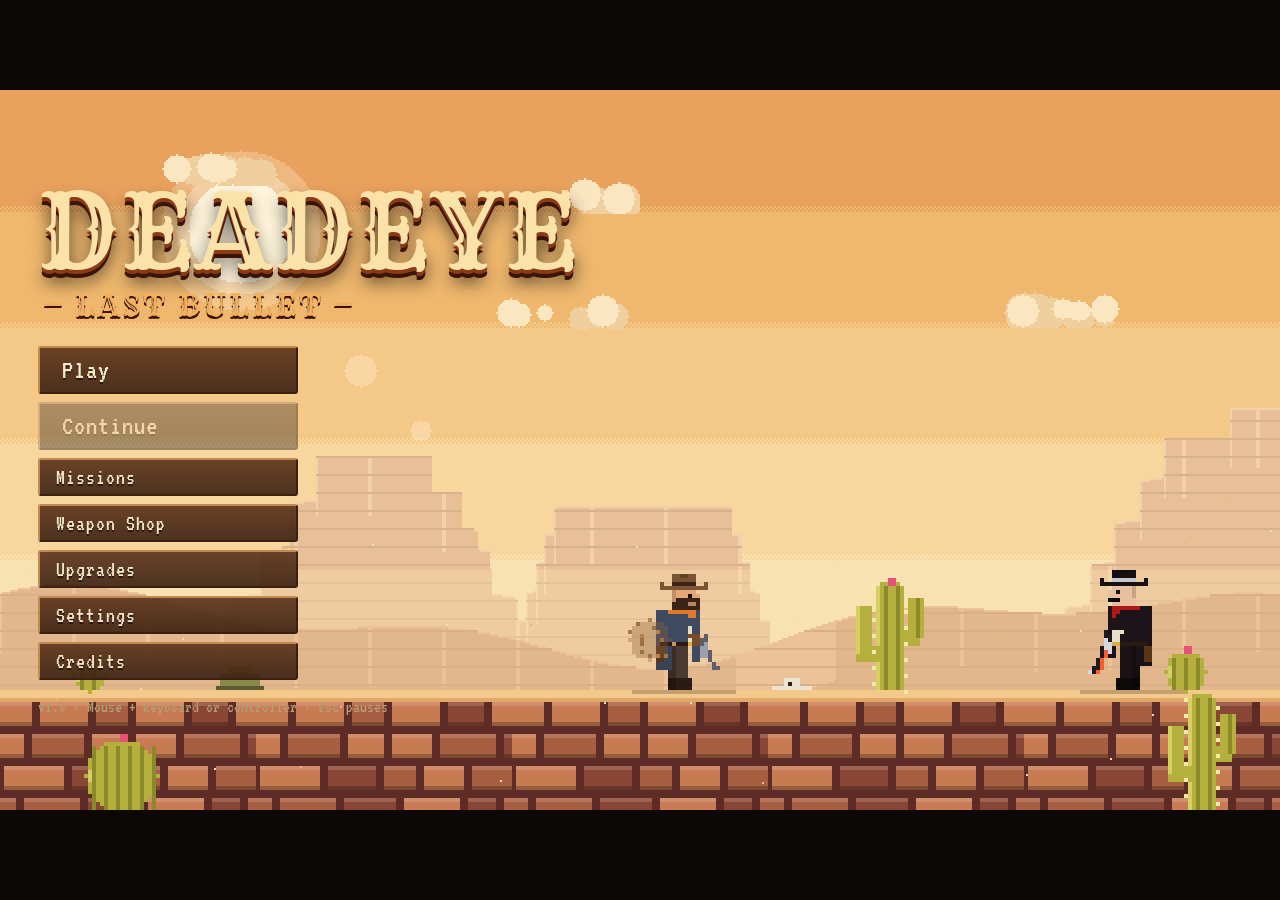
<file: index.html>
<!doctype html>
<html lang="en">
<head>
<meta charset="utf-8">
<meta name="viewport" content="width=device-width,initial-scale=1">
<title>Deadeye: Last Bullet</title>
<link rel="preconnect" href="https://fonts.googleapis.com">
<link rel="preconnect" href="https://fonts.gstatic.com" crossorigin>
<link href="https://fonts.googleapis.com/css2?family=Rye&family=VT323&display=swap" rel="stylesheet">
<style>
:root {
  --ink: #2a170c; --parch: #ecdcb4; --parch2: #d9c494; --wood: #3a2414; --wood2: #5a3820; --gold: #f0c860; --rust: #b8401e;
  --cream: #f6e8c8; --muted: #b89c74; --red: #d8402a;
  --title: Rye, Georgia, serif; --mono: VT323, 'Courier New', monospace;
}
* { box-sizing: border-box; }
html, body { margin: 0; height: 100%; background: #0c0806; overflow: hidden; color: var(--cream); font-family: var(--mono); font-size: 20px; }
canvas#screen { position: fixed; inset: 0; width: 100vw; height: 100vh; image-rendering: pixelated; image-rendering: crisp-edges; display: block; }
body.playing canvas#screen { cursor: none; }
button { font-family: inherit; }

#ui { position: fixed; inset: 0; display: none; flex-direction: column; padding: 16px clamp(16px, 3vw, 40px); gap: 12px; }
#ui.on { display: flex; }
#ui:not(.screen-main) { background: rgba(14, 8, 4, 0.78); backdrop-filter: blur(2px); }
#ui.screen-pause, #ui.screen-died, #ui.screen-failed, #ui.screen-results { align-items: center; justify-content: center; }

.panel { background: linear-gradient(#3a2414ee, #2a180cee); border: 2px solid #8a6038; box-shadow: inset 0 0 0 2px #1a0e06, 0 6px 0 #0006; border-radius: 4px; padding: 14px; }
.btn { font: 22px var(--mono); color: var(--cream); background: linear-gradient(#7a4a26, #5a321a); border: 2px solid #c08a50; border-bottom-color: #3a2010; border-right-color: #3a2010;
  padding: 6px 16px; cursor: pointer; text-shadow: 0 2px 0 #0008; letter-spacing: 1px; border-radius: 3px; transition: transform .06s, filter .1s; }
.btn:hover:not([disabled]), .btn:focus-visible { filter: brightness(1.25); outline: 2px solid var(--gold); outline-offset: 1px; }
.btn:active:not([disabled]) { transform: translateY(2px); }
.btn[disabled] { opacity: .45; cursor: not-allowed; filter: grayscale(.6); }
.btn.big { font-size: 28px; padding: 8px 22px; }
.btn.small { font-size: 19px; padding: 3px 10px; }
.btn.on { background: linear-gradient(#c08a30, #8a5a1a); border-color: #ffe090; color: #fff6dc; }
.btn.danger { background: linear-gradient(#a03020, #6a1a10); }
.btn small { color: var(--gold); font-size: 18px; margin-left: 8px; }
select, input[type=range] { accent-color: var(--gold); }
select { font: 20px var(--mono); background: #2a180c; color: var(--cream); border: 2px solid #8a6038; padding: 2px 6px; }
input[type=checkbox] { width: 22px; height: 22px; accent-color: var(--gold); }

/* main menu */
.main-wrap { display: flex; flex-direction: column; height: 100%; justify-content: center; max-width: 440px; }
.title h1 { font: clamp(52px, 8vw, 104px) var(--title); margin: 0; color: #fbe2a8; letter-spacing: 4px; line-height: .9;
  text-shadow: 0 4px 0 #8a3a14, 0 8px 0 #3a1408, 0 12px 18px #000a; }
.title h2 { font: clamp(20px, 2.4vw, 30px) var(--title); margin: 8px 0 22px 6px; color: #f0b060; text-shadow: 0 3px 0 #3a1408; letter-spacing: 3px; }
.menu { display: flex; flex-direction: column; gap: 8px; align-items: flex-start; }
.menu .btn { min-width: 260px; text-align: left; background: linear-gradient(#5a321ae6, #3a2010e6); }
.foot { color: var(--muted); font-size: 17px; margin-top: 18px; }
.warn { margin-top: 12px; color: #ffb080; background: #3a1408cc; padding: 6px 10px; border-left: 3px solid var(--red); }

/* bars */
header.bar, footer.bar { display: flex; align-items: center; gap: 12px; }
header.bar h3 { font: 34px var(--title); margin: 0; flex: 1; color: #fbe2a8; text-shadow: 0 3px 0 #3a1408; }
footer.bar { justify-content: flex-end; flex-wrap: wrap; }
.cash { font-size: 30px; color: var(--gold); text-shadow: 0 2px 0 #000; }
.tabs { display: flex; gap: 6px; flex-wrap: wrap; }
.scroll { overflow-y: auto; min-height: 0; }
.note { color: var(--muted); margin: 4px 0; }

/* missions */
.mission-layout { flex: 1; display: grid; grid-template-columns: minmax(0, 1.6fr) minmax(280px, 1fr); gap: 14px; min-height: 0; }
.map { position: relative; background: radial-gradient(circle at 30% 30%, #e8d4a4, #c8a870 70%, #a8844e); border-color: #6a4424; overflow: hidden; min-height: 280px; }
.map svg { position: absolute; inset: 0; width: 100%; height: 100%; }
.map line, .map polyline { fill: none; stroke: #7a3a1a; stroke-width: .6; stroke-dasharray: 1.6 1.2; vector-effect: non-scaling-stroke; stroke-width: 3; }
.compass { position: absolute; right: 14px; top: 10px; font: 26px var(--title); color: #6a3a1a; }
.node { position: absolute; transform: translate(-50%, -50%); background: none; border: 0; cursor: pointer; display: flex; flex-direction: column; align-items: center; color: var(--ink); font: 19px var(--mono); }
.node .pin { width: 34px; height: 34px; border-radius: 50%; background: #a8401e; border: 3px solid #3a1408; color: #fff2d0; display: grid; place-items: center; font-size: 20px; box-shadow: 0 3px 0 #3a1408; }
.node.done .pin { background: #4a7a3a; }
.node.sel .pin { outline: 3px solid #fff2a0; transform: scale(1.12); }
.node .lbl { background: #f0e0b8ee; padding: 0 6px; margin-top: 4px; border: 1px solid #8a6038; white-space: nowrap; }
.node[disabled] { cursor: not-allowed; opacity: .6; }
.node.up { flex-direction: column-reverse; }
.node.up .lbl { margin: 0 0 4px; }
.node[disabled] .pin { background: #6a5a4a; }
.board { display: flex; flex-wrap: wrap; gap: 14px; align-content: flex-start; background: #5a3a20; background-image: repeating-linear-gradient(90deg, #00000018 0 2px, transparent 2px 40px); overflow-y: auto; }
.poster { position: relative; width: 150px; background: #ead8ac; color: var(--ink); border: 0; padding: 10px 8px; display: flex; flex-direction: column; align-items: center; gap: 4px; cursor: pointer; box-shadow: 0 4px 0 #0006; transform: rotate(-1.5deg); font-family: var(--mono); }
.poster:nth-child(2n) { transform: rotate(1.8deg); }
.poster.sel { outline: 3px solid var(--gold); }
.poster .w { font: 22px var(--title); }
.poster canvas { width: 72px; height: 102px; image-rendering: pixelated; background: #d8c494; }
.poster .unk { width: 72px; height: 102px; display: grid; place-items: center; font-size: 60px; background: #d8c494; }
.poster .n { font-size: 19px; font-weight: bold; text-align: center; }
.poster .r { color: #8a2a10; font-size: 22px; }
.poster .stamp { position: absolute; top: 40%; font: 34px var(--title); color: #b81818cc; transform: rotate(-20deg); border: 3px solid #b81818cc; padding: 0 6px; }
.poster[disabled] { opacity: .55; cursor: not-allowed; }
.detail { display: flex; flex-direction: column; gap: 8px; overflow-y: auto; }
.detail .kind { color: var(--gold); text-transform: uppercase; letter-spacing: 2px; font-size: 17px; }
.detail h4 { font: 30px var(--title); margin: 0; color: #fbe2a8; }
.detail p { margin: 0; color: #e8d4b0; line-height: 1.05; }
.goals { margin: 0; padding-left: 20px; color: #f0dcb4; }
.bossline b { color: #ff8a5a; }
.diffs { display: flex; align-items: center; gap: 6px; flex-wrap: wrap; }
.diffs span { color: var(--muted); margin-right: 4px; }
.rew b { color: var(--gold); font-size: 24px; }
.rew small, .best { color: var(--muted); }
.ride { margin-top: auto; }

/* shop */
.shop-body { flex: 1; display: flex; flex-direction: column; gap: 10px; min-height: 0; }
.loadout { display: flex; gap: 10px; align-items: center; flex-wrap: wrap; padding: 8px 12px; }
.loadout > span { color: var(--muted); }
.slot { background: #00000040; padding: 2px 10px; border: 1px solid #8a6038; }
.slot b { color: var(--gold); margin-right: 6px; }
.slot em { color: #7a6a5a; }
.grid { display: grid; grid-template-columns: repeat(auto-fill, minmax(260px, 1fr)); gap: 12px; padding-bottom: 8px; }
.card { display: flex; flex-direction: column; gap: 6px; }
.card.locked { opacity: .65; }
.card .ch { display: flex; justify-content: space-between; align-items: center; gap: 6px; }
.card h5 { font: 21px var(--title); margin: 0; color: #fbe2a8; }
.card p { margin: 0; color: #d8c4a0; font-size: 18px; line-height: 1; }
.card canvas { width: 256px; max-width: 100%; height: 88px; image-rendering: pixelated; background: radial-gradient(#5a3a22, #2a180c); border: 1px solid #6a4424; align-self: center; }
.card.skin canvas { height: 66px; }
.tag { font-size: 16px; padding: 0 6px; background: #00000050; border: 1px solid #8a6038; white-space: nowrap; }
.tag.eq { color: #a8f080; border-color: #6a9a4a; }
.tag.own { color: var(--gold); }
.tag.lock { color: #ff9a7a; }
.req { color: #ff9a7a; }
.row { display: flex; gap: 8px; flex-wrap: wrap; align-items: center; }
.stats { display: grid; gap: 2px; }
.st { display: grid; grid-template-columns: 80px 1fr; align-items: center; font-size: 17px; color: var(--muted); }
.st i { height: 8px; background: #1a0e06; border: 1px solid #6a4424; }
.st b { display: block; height: 100%; background: linear-gradient(90deg, #c08a30, #f0c860); }
.pips { color: var(--gold); letter-spacing: 2px; }
.pips small { color: var(--muted); letter-spacing: 0; }

/* upgrades */
.ugrid { flex: 1; display: grid; grid-template-columns: repeat(auto-fit, minmax(220px, 1fr)); gap: 12px; align-content: start; }
.ucol h5 { font: 24px var(--title); margin: 0 0 8px; color: #fbe2a8; }
.upg { border-top: 1px solid #6a4424; padding: 8px 0; display: flex; flex-direction: column; gap: 2px; }
.upg .un { font-size: 22px; color: var(--cream); }
.fx { font-size: 17px; color: var(--muted); }
.fx.next { color: #c8e0a0; }
.fx.done { color: var(--gold); }
.upg .btn { align-self: flex-start; margin-top: 4px; }

/* settings */
.settings { flex: 1; display: flex; flex-direction: column; gap: 10px; max-width: 760px; width: 100%; }
.set { display: grid; grid-template-columns: 260px 1fr 60px; align-items: center; gap: 12px; }
.set output { color: var(--gold); }
.binds { display: grid; grid-template-columns: repeat(auto-fill, minmax(330px, 1fr)); gap: 6px 18px; }
.bind { display: grid; grid-template-columns: 1fr 90px 90px; gap: 6px; align-items: center; }
.bind.fixed { grid-template-columns: 1fr 186px; color: var(--muted); }
.bind .key { min-width: 80px; }
.bind .alt { opacity: .85; }
.notice { color: #ffe0a0; background: #00000040; border-left: 3px solid var(--gold); padding: 6px 10px; }

/* overlays */
.center-box { display: flex; flex-direction: column; align-items: center; gap: 10px; min-width: min(460px, 92vw); max-width: 92vw; text-align: center; }
.center-box h3 { font: 46px var(--title); margin: 0; color: #fbe2a8; text-shadow: 0 4px 0 #3a1408; }
.center-box h3.red { color: #ff6a4a; }
.center-box .btn { min-width: 300px; }
.center-box .obj { color: var(--gold); margin: 0; }
.center-box .foot { font-size: 16px; }
.results h4 { font: 26px var(--title); margin: 0; color: var(--gold); }
.rstats { display: grid; grid-template-columns: repeat(3, 1fr); gap: 6px 22px; }
.rstats div { display: flex; flex-direction: column; }
.rstats small { color: var(--muted); }
.rstats b { font-size: 28px; }
.lines { width: 100%; max-width: 420px; }
.line { display: flex; justify-content: space-between; border-bottom: 1px dashed #6a4424; padding: 2px 0; }
.line b { color: var(--gold); }
.line.total { font-size: 26px; border: 0; }
.legend { color: #ff9a6a; border: 2px solid #ff6a3a; padding: 6px 10px; background: #3a0e06aa; }
.credits { max-width: 720px; }
.credits h4 { font: 30px var(--title); margin: 0 0 10px; color: #fbe2a8; }

#modal { position: fixed; inset: 0; display: none; place-items: center; background: #0008; z-index: 5; }
#modal.on { display: grid; }
.dialog { max-width: 460px; text-align: center; }
.dialog p { font-size: 22px; }
.dialog .row { justify-content: center; }

#toasts { position: fixed; left: 50%; bottom: 18%; transform: translateX(-50%); display: flex; flex-direction: column; align-items: center; gap: 6px; pointer-events: none; z-index: 6; }
.toast { background: #2a180ce6; border: 2px solid #c08a50; padding: 4px 14px; font-size: 22px; color: var(--cream); transition: opacity .4s, transform .4s; }
.toast.out { opacity: 0; transform: translateY(-10px); }

@media (max-width: 800px) {
  .mission-layout { grid-template-columns: 1fr; overflow-y: auto; }
  .set { grid-template-columns: 1fr; }
  .center-box .btn { min-width: 0; width: 100%; }
}

</style>
</head>
<body>
<canvas id="screen"></canvas>
<div id="ui"></div>
<div id="modal"></div>
<div id="toasts"></div>
<noscript>Deadeye: Last Bullet needs JavaScript enabled.</noscript>
<script>
'use strict';
// Shared constants and small helpers used by every module.
const VW = 640, VH = 360;          // internal pixel-art resolution
const DT = 1 / 60;                 // fixed simulation step
const GRAV = 1500;
const GY = 300;                    // default ground line
const TAU = Math.PI * 2;

const clamp = (v, a, b) => v < a ? a : v > b ? b : v;
const lerp = (a, b, t) => a + (b - a) * t;
const rand = (a, b) => a + Math.random() * (b - a);
const randi = (a, b) => Math.floor(a + Math.random() * (b - a + 1));
const choose = a => a[Math.floor(Math.random() * a.length)];
const approach = (v, t, d) => v < t ? Math.min(v + d, t) : Math.max(v - d, t);
const sgn = v => v < 0 ? -1 : 1;

function overlap(a, b) {
  return a.x < b.x + b.w && a.x + a.w > b.x && a.y < b.y + b.h && a.y + a.h > b.y;
}

// Segment (x0,y0)->(x1,y1) vs rect. Returns entry t in [0,1] or -1.
function segRect(x0, y0, x1, y1, r) {
  let tmin = 0, tmax = 1;
  const dx = x1 - x0, dy = y1 - y0;
  if (Math.abs(dx) < 1e-9) { if (x0 < r.x || x0 > r.x + r.w) return -1; }
  else {
    let a = (r.x - x0) / dx, b = (r.x + r.w - x0) / dx;
    if (a > b) { const t = a; a = b; b = t; }
    if (a > tmin) tmin = a; if (b < tmax) tmax = b;
    if (tmin > tmax) return -1;
  }
  if (Math.abs(dy) < 1e-9) { if (y0 < r.y || y0 > r.y + r.h) return -1; }
  else {
    let a = (r.y - y0) / dy, b = (r.y + r.h - y0) / dy;
    if (a > b) { const t = a; a = b; b = t; }
    if (a > tmin) tmin = a; if (b < tmax) tmax = b;
    if (tmin > tmax) return -1;
  }
  return tmin;
}

function angDiff(a, b) {
  let d = (b - a) % TAU;
  if (d > Math.PI) d -= TAU;
  if (d < -Math.PI) d += TAU;
  return d;
}

const fmtMoney = n => '$' + Math.floor(n).toLocaleString('en-US');
const fmtTime = s => { s = Math.max(0, s); return Math.floor(s / 60) + ':' + String(Math.floor(s % 60)).padStart(2, '0'); };

function mulberry32(seed) {
  return () => {
    seed |= 0; seed = seed + 0x6D2B79F5 | 0;
    let t = Math.imul(seed ^ seed >>> 15, 1 | seed);
    t = t + Math.imul(t ^ t >>> 7, 61 | t) ^ t;
    return ((t ^ t >>> 14) >>> 0) / 4294967296;
  };
}

// Tiny object pool: reuse dead objects instead of allocating every frame.
function makePool() { return { list: [], free: [] }; }
function spawnFrom(pool) { const o = pool.free.pop() || {}; o.dead = false; pool.list.push(o); return o; }
function sweepPool(pool) {
  const l = pool.list; let j = 0;
  for (let i = 0; i < l.length; i++) { const o = l[i]; if (o.dead) pool.free.push(o); else l[j++] = o; }
  l.length = j;
}
function clearPool(pool) { for (const o of pool.list) pool.free.push(o); pool.list.length = 0; }

function makeCanvas(w, h) {
  const c = document.createElement('canvas'); c.width = w; c.height = h;
  const x = c.getContext('2d'); x.imageSmoothingEnabled = false;
  return [c, x];
}

</script>
<script>
'use strict';
// All tunable game content: weapons, skins, enemies, upgrades, missions, difficulty.

const WEAPONS = {
  revolver: { name: 'Frontier Revolver', short: 'REVOLVER', price: 0, dmg: 34, mag: 6, reserve: Infinity, fire: 0.24, reload: 1.35,
    spread: 0.022, speed: 1000, range: 560, headMult: 2.4, kick: 2.5, shake: 0.10, sound: 'revolver', swap: 0.18,
    desc: 'Six rounds, fast draw, dead reliable. Never runs dry.' },
  rifle: { name: 'Lever-Action Rifle', short: 'RIFLE', price: 450, req: 'm1', dmg: 74, mag: 8, reserve: 40, fire: 0.68, reload: 2.1,
    spread: 0.006, speed: 1450, range: 950, headMult: 2.7, kick: 4, shake: 0.16, sound: 'rifle', lever: true, swap: 0.32, shell: true,
    desc: 'Hard-hitting precision. Work the lever between shots.' },
  shotgun: { name: 'Sawed-Off Shotgun', short: 'SHOTGUN', price: 650, req: 'm2', dmg: 15, pellets: 8, mag: 2, reserve: 24, fire: 0.42, reload: 1.6,
    spread: 0.2, speed: 880, range: 250, falloff: true, headMult: 1.6, kick: 9, shake: 0.30, recoil: 170, knock: 240, sound: 'shotgun', swap: 0.28,
    desc: 'Devastating up close. Pellets lose bite with distance.' },
  dual: { name: 'Six-Shooter Duals', short: 'DUALS', price: 950, req: 'm3', dmg: 21, mag: 12, reserve: 120, fire: 0.095, auto: true, reload: 1.9,
    spread: 0.03, spreadGrow: 0.013, spreadMax: 0.17, speed: 1000, range: 520, headMult: 2.2, kick: 1.6, shake: 0.06, sound: 'revolver2', dual: true, swap: 0.22,
    desc: 'Alternating pistols. A storm of lead that drifts when held.' },
  sharp: { name: 'Sharpshooter Rifle', short: 'SHARPSHOOTER', price: 2200, req: 'm4', dmg: 150, mag: 4, reserve: 20, fire: 1.15, reload: 2.8,
    spread: 0, speed: 2100, range: 1400, pierce: 3, headMult: 2.6, kick: 7, shake: 0.26, sound: 'sniper', swap: 0.42, shell: true,
    desc: 'Punches through soft targets. Slow, deliberate, final.' },
  devil: { name: "Devil's Due", short: "DEVIL'S DUE", price: 0, legendary: true, dmg: 60, mag: 6, reserve: Infinity, fire: 0.16, reload: 0.95,
    spread: 0.012, speed: 1250, range: 820, pierce: 1, headMult: 2.5, kick: 3, shake: 0.14, sound: 'devil', swap: 0.15,
    desc: "The Devil's Hand's own iron. Burning rounds that pass through." },
  volcanic: { name: 'Volcanic Repeater', short: 'VOLCANIC', price: 800, req: 'm2', dmg: 27, mag: 9, reserve: 72, fire: 0.42, burst: 3, burstGap: 0.065, reload: 1.6,
    spread: 0.028, speed: 1050, range: 560, headMult: 2.2, kick: 1.8, shake: 0.07, sound: 'revolver2', swap: 0.2,
    desc: 'Three-round bursts from a lever-fed pistol. Squeeze once, three holes.' },
  gatling: { name: 'Lady Liberty Gatling', short: 'GATLING', price: 2600, req: 'm5', dmg: 15, mag: 60, reserve: 240, fire: 0.055, auto: true, spin: 0.55, reload: 3.2,
    spread: 0.075, speed: 1000, range: 600, headMult: 1.8, kick: 1.2, shake: 0.07, sound: 'gatlingP', heavy: 0.5, swap: 0.6,
    desc: 'Crank it up, then hose them down. Slows you while the barrels spin.' },
  bow: { name: 'Hunting Bow', short: 'BOW', price: 1100, req: 'm7', dmg: 40, dmgMax: 135, charge: 0.75, mag: 1, reserve: 30, fire: 0.2, reload: 0.35,
    spread: 0.01, speed: 520, speedMax: 940, grav: 520, range: 1000, pierce: 1, headMult: 3, kick: 1, shake: 0.04, sound: 'bow', silent: true, arrow: true, swap: 0.25,
    desc: 'Hold to draw, release to loose. Silent — guards never hear it. Arrows drop over distance.' },
  boom: { name: 'Boomstick Launcher', short: 'BOOMSTICK', price: 1800, req: 'm8', dmg: 150, mag: 3, reserve: 12, fire: 0.8, reload: 2.4,
    spread: 0.015, speed: 440, grav: 700, range: 900, explosive: 50, kick: 8, shake: 0.25, sound: 'boomLaunch', swap: 0.4,
    desc: 'Lobs a bundled charge that bursts on impact. Mind the blast radius.' },
};
const WEAPON_ORDER = ['revolver', 'rifle', 'shotgun', 'volcanic', 'dual', 'bow', 'boom', 'sharp', 'gatling', 'devil'];

const SKINS = {
  walnut:   { name: 'Classic Walnut', price: 0, metal: '#5d5f6b', hi: '#9aa0ad', wood: '#7a4a2a', wood2: '#5a321c' },
  silver:   { name: 'Silver Engraving', price: 300, metal: '#b9bfcc', hi: '#ffffff', wood: '#3e2a20', wood2: '#2a1a14' },
  bloodmoon:{ name: 'Blood Moon', price: 600, metal: '#6e1c1c', hi: '#d83a2e', wood: '#2c1010', wood2: '#1a0808' },
  midnight: { name: 'Midnight Steel', price: 700, metal: '#28324a', hi: '#6688bb', wood: '#1c1c26', wood2: '#101018' },
  bone:     { name: 'Bone Collector', price: 800, metal: '#3c3a38', hi: '#8a8680', wood: '#e8e0c6', wood2: '#b8ae94' },
  gold:     { name: 'Desert Gold', price: 900, metal: '#d2a43a', hi: '#ffe58c', wood: '#8a5a2a', wood2: '#6a3e1a' },
  legend:   { name: 'Legendary Gunslinger', price: 3000, reqFinal: true, metal: '#ead07a', hi: '#ffffff', wood: '#f4f0e6', wood2: '#c8b896', glint: true },
};
const SKIN_ORDER = ['walnut', 'silver', 'bloodmoon', 'midnight', 'bone', 'gold', 'legend'];

// Character looks (procedurally drawn pixel sprites).
const LOOKS = {
  player:   { skin: '#e2a878', hat: '#7a5434', band: '#3a2418', style: 'wide', shirt: '#e8dcc0', coat: '#3e4a60', coatHi: '#56647e', pants: '#4a3a30', boots: '#2a1c14', bandana: '#e07a2a', beard: '#3a2418' },
  outlaw:   { skin: '#d89a6c', hat: '#2c2622', band: '#7a2a20', style: 'wide', shirt: '#c8a878', vest: '#6a2a20', pants: '#5a4a3a', boots: '#2a1c14', bandana: '#c03030', mask: true },
  sharp:    { skin: '#e0b090', hat: '#4a4a36', band: '#2a2a1e', style: 'low', shirt: '#a8a090', coat: '#4c5a38', coatHi: '#62724a', pants: '#3a3a2a', boots: '#1e1a14', stache: '#4a3020' },
  shotgun:  { skin: '#c88858', hat: '#c8a060', band: '#8a4a20', style: 'sombrero', shirt: '#d8c8a0', poncho: '#8a5a2a', ponchoHi: '#c87a3a', pants: '#4a3a2a', boots: '#2a1c14', beard: '#1a1410', torsoW: 12 },
  dynamite: { skin: '#e0a070', hat: '#5a4a3a', band: '#3a2a1a', style: 'cap', shirt: '#b89060', vest: null, suspenders: '#4a2a1a', pants: '#3e4a5a', boots: '#2a1c14', stache: '#6a4020', dynabelt: true },
  enforcer: { skin: '#d8a070', hat: '#5a5e68', band: '#3a3e48', style: 'helmet', shirt: '#4a3a30', armor: '#6a6e78', armorHi: '#9a9eaa', pants: '#3a3430', boots: '#1a1612', torsoW: 14, torsoH: 11, legH: 9 },
  butcher:  { skin: '#d89070', hat: '#5a3a24', band: '#2a1a10', style: 'low', shirt: '#b89878', apron: '#d8d0c0', stain: '#8a2a20', pants: '#3a2a20', boots: '#1e140e', beard: '#8a3a1a', torsoW: 18, torsoH: 13, legH: 10, headW: 8, bandolier: true },
  ghost:    { skin: '#c8c4bc', hat: '#e8e6dc', band: '#2a2a2a', style: 'wide', shirt: '#9a9890', coat: '#d6d4ca', coatHi: '#f0eee4', pants: '#7a7874', boots: '#3a3836', skull: true },
  ironjack: { skin: '#c89070', hat: '#4a4e58', band: '#2a2e38', style: 'helmet', visor: '#ff9a30', shirt: '#3a3430', armor: '#4a4e58', armorHi: '#7a8090', pants: '#2e2a28', boots: '#161210', torsoW: 16, torsoH: 13, legH: 10, headW: 8, tank: '#b8703a' },
  devil:    { skin: '#e8c0a0', hat: '#161014', band: '#c8c8d0', style: 'wide', shirt: '#2a1418', coat: '#1c1418', coatHi: '#a01818', pants: '#1a1214', boots: '#0e0a0a', bandana: '#b01818', stache: '#0e0a0a', glove: '#b01818' },
  ray:      { skin: '#d89a6c', hat: '#3a3a20', band: '#c8a030', style: 'wide', shirt: '#d8c890', vest: '#6a7a2a', pants: '#4a4a30', boots: '#2a1c14', bandana: '#e0c030', mask: true },
  coyote:   { skin: '#d0946a', hat: '#8a6a4a', band: '#4a2a1a', style: 'low', shirt: '#c8a070', coat: '#9a7a52', coatHi: '#b8946a', pants: '#4a3a2a', boots: '#2a1c14', stache: '#5a3a20' },
  knife:    { skin: '#d0946a', hat: '#2a2430', band: '#c8a030', style: 'bowler', shirt: '#e8e0d0', vest: '#2a2a3a', pants: '#4a3a4a', boots: '#1a1418', bandana: '#a02030', stache: '#2a1a10' },
  lou:      { skin: '#e0a880', hat: '#d8d0c0', band: '#a02030', style: 'low', shirt: '#f0e8d8', vest: '#6a1a2a', pants: '#2a2a34', boots: '#1a1418', bandana: '#d8b040', stache: '#6a3a1a' },
  graves:   { skin: '#d8a070', hat: '#2a3a5a', band: '#d8b040', style: 'helmet', shirt: '#2a3a5a', armor: '#4a5a7a', armorHi: '#8a9ab8', pants: '#2a3a5a', boots: '#1a1612', torsoW: 14, torsoH: 11, legH: 9 },
  undertaker:{ skin: '#d8c8b8', hat: '#141418', band: '#5a5a66', style: 'top', shirt: '#d8d8d0', coat: '#18181e', coatHi: '#3a3a48', pants: '#18181c', boots: '#0c0c0e', stache: '#9a9a9a', torsoH: 12, legH: 10 },
  kettle:   { skin: '#e8b08a', hat: '#6a3a5a', band: '#3a1a30', style: 'bowler', shirt: '#c0a0b0', vest: '#5a2a4a', pants: '#3a2a3a', boots: '#1a1418', stache: '#d8d8d8', dynabelt: true },
};

// Regular enemy archetypes.
const ENEMY_TYPES = {
  outlaw:   { name: 'Outlaw', look: 'outlaw', hp: 70, speed: 72, gun: 'revolver', dmg: 9, bspeed: 470, range: 340, prefer: 220, aim: 0.38, burst: [2, 3], gap: 0.2, cool: [1.2, 2.0], spread: 0.07, cover: true, cash: [8, 14] },
  sharp:    { name: 'Sharpshooter', look: 'sharp', hp: 60, speed: 58, gun: 'rifle', dmg: 22, bspeed: 1000, range: 600, prefer: 430, aim: 1.05, burst: [1, 1], gap: 0.2, cool: [2.3, 3.1], spread: 0.008, laser: true, cash: [14, 20] },
  shotgun:  { name: 'Shotgun Bandit', look: 'shotgun', hp: 115, speed: 108, gun: 'shotgun', dmg: 7, pellets: 6, bspeed: 430, range: 150, prefer: 55, aim: 0.42, burst: [1, 1], gap: 0.2, cool: [1.1, 1.6], spread: 0.22, aggressive: true, brange: 210, cash: [12, 18] },
  dynamite: { name: 'Dynamite Thrower', look: 'dynamite', hp: 65, speed: 66, gun: 'dynamite', range: 400, prefer: 260, aim: 0.55, cool: [2.5, 3.3], cash: [12, 20] },
  knife:    { name: 'Knife Thrower', look: 'knife', hp: 75, speed: 100, gun: 'knife', dmg: 11, bspeed: 330, range: 270, prefer: 150, aim: 0.45, burst: [1, 1], gap: 0.2, cool: [1.3, 1.9], spread: 0.17, pellets: 3, brange: 330, roller: true, cash: [12, 18] },
  enforcer: { name: 'Armored Enforcer', look: 'enforcer', hp: 340, speed: 42, gun: 'gatling', dmg: 7, bspeed: 500, range: 380, prefer: 200, aim: 0.95, burst: [8, 10], gap: 0.09, cool: [2.4, 3.2], spread: 0.06, armor: 0.3, telegraph: true, cash: [35, 50] },
};

const BOSSES = {
  butcher:  { name: 'THE BUTCHER', title: 'Red Creek\'s Meat Man', look: 'butcher', hp: 1150, gun: 'shotgun' },
  ghost:    { name: 'THE GHOST', title: 'Nobody Sees Him Twice', look: 'ghost', hp: 820, gun: 'rifle' },
  ironjack: { name: 'IRON JACK', title: 'The Walking Locomotive', look: 'ironjack', hp: 1500, gun: 'repeater', armor: 0.25 },
  undertaker: { name: 'THE UNDERTAKER', title: 'He Brings His Own Box', look: 'undertaker', hp: 1500, gun: 'coach' },
  devil:    { name: "THE DEVIL'S HAND", title: 'King of the Lawless West', look: 'devil', hp: 2300, gun: 'revolver' },
};

const DIFFS = {
  easy:   { name: 'Easy',   edmg: 0.6,  ehp: 0.85, bhp: 0.8, ammo: 1.6, php: 40,  reward: 0.75, react: 1.3, spread: 1.3, time: 1.25 },
  normal: { name: 'Normal', edmg: 1,    ehp: 1,    bhp: 1,   ammo: 1,   php: 0,   reward: 1,    react: 1,   spread: 1,   time: 1 },
  hard:   { name: 'Hard',   edmg: 1.45, ehp: 1.2,  bhp: 1.3, ammo: 0.6, php: -10, reward: 1.4,  react: 0.8, spread: 0.8, time: 0.85 },
};

const UPGRADES = [
  { cat: 'Damage', items: [
    { id: 'dmg',  name: 'Hot Loads', max: 5, base: 220, fx: l => `+${l * 8}% weapon damage` },
    { id: 'crit', name: 'Killer Instinct', max: 5, base: 260, fx: l => `${5 + l * 3}% crit chance, x${(1.6 + l * 0.15).toFixed(2)} crit` },
    { id: 'ap',   name: 'Armor-Piercing Rounds', max: 3, base: 520, fx: l => `${Math.round((0.3 + l * 0.15) * 100)}% damage through armor` },
  ]},
  { cat: 'Mobility', items: [
    { id: 'speed', name: 'Light Boots', max: 5, base: 180, fx: l => `+${l * 5}% move speed` },
    { id: 'dodge', name: 'Tumbleweed Roll', max: 4, base: 220, fx: l => `${(0.95 * (1 - 0.12 * l)).toFixed(2)}s dodge cooldown` },
    { id: 'jump',  name: 'Spring Heels', max: 3, base: 200, fx: l => `+${l * 4}% jump, +${l * 15}% air control` },
  ]},
  { cat: 'Survival', items: [
    { id: 'hp',     name: 'Iron Constitution', max: 5, base: 240, fx: l => `+${l * 15} max health` },
    { id: 'resist', name: 'Leather Duster', max: 4, base: 300, fx: l => `-${l * 6}% damage taken` },
    { id: 'heal',   name: 'Frontier Medicine', max: 3, base: 180, fx: l => `+${l * 20}% healing` },
  ]},
  { cat: 'Dead Eye', items: [
    { id: 'decap',   name: 'Steady Nerves', max: 4, base: 260, fx: l => `${100 + l * 20}% meter capacity` },
    { id: 'deslow',  name: 'Time Bender', max: 4, base: 320, fx: l => `World at ${Math.round((0.32 - l * 0.035) * 100)}% speed` },
    { id: 'deregen', name: 'Bloodhound', max: 4, base: 240, fx: l => `+${l * 20}% meter recovery` },
  ]},
  { cat: 'Reloading', items: [
    { id: 'reload',   name: 'Quick Hands', max: 5, base: 200, fx: l => `-${l * 8}% reload time` },
    { id: 'capacity', name: 'Deep Pockets', max: 3, base: 300, fx: l => `+${l} capacity tier, +${l * 20}% reserve` },
    { id: 'handling', name: 'Gunslinger Grip', max: 3, base: 260, fx: l => `-${l * 15}% swap time, +${l * 4}% fire rate` },
  ]},
];
const upgradeCost = (base, lvl) => Math.round(base * Math.pow(1.7, lvl) / 10) * 10;
const weaponUpgradeCost = (id, lvl) => Math.round(Math.max(150, WEAPONS[id].price * 0.45) * (1 + lvl * 0.8) / 10) * 10;
const WEAPON_UPG_MAX = 3;

const MISSIONS = [
  { id: 'm1', name: 'Dusty Arrival', level: 'arrival', kind: 'Tutorial · Clear the camp', reward: 150, par: 300, map: [12, 70],
    desc: 'A stranger rides in from the flats. Bandits camp on the road to Red Creek. Learn the trade, then clear them out.',
    goals: ['Learn to move, aim and shoot', 'Shoot the practice bottles', 'Clear the bandit camp'], unlocks: ['m2'] },
  { id: 'm2', name: 'Trouble in Red Creek', level: 'redcreek', kind: 'Clear the town · Boss', reward: 420, par: 360, map: [30, 50], boss: 'butcher',
    desc: 'The Butcher\'s gang runs Red Creek. Clean up Main Street and put the big man down for good.',
    goals: ['Clear Main Street', 'Defeat The Butcher'], unlocks: ['m3', 'b1'] },
  { id: 'm3', name: 'The Abandoned Mine', level: 'mine', kind: 'Recover gold · Boss', reward: 680, par: 420, map: [50, 26], boss: 'ghost',
    desc: 'Stolen gold sits in the old Silverthread mine. Something pale walks the deep shafts.',
    goals: ['Recover 3 bags of stolen gold', 'Defeat The Ghost'], unlocks: ['m4', 'b2'] },
  { id: 'm4', name: 'Midnight Train', level: 'train', kind: 'Time limit · Boss', reward: 900, par: 330, map: [68, 54], boss: 'ironjack',
    desc: 'Iron Jack has the gold express. Reach the engine before it hits the broken bridge.',
    goals: ['Reach the engine before time runs out', 'Defeat Iron Jack'], unlocks: ['m5', 'm7'] },
  { id: 'm5', name: 'Canyon Ambush', level: 'canyon', kind: 'Protect wagon · Survive', reward: 1150, par: 420, map: [80, 30],
    desc: 'Escort the supply wagon through Widow\'s Canyon. They will hit you from every ledge.',
    goals: ['Protect the wagon', 'Survive the ambush'], unlocks: ['m6', 'b3'] },
  { id: 'm6', name: "Devil's Hand Hideout", level: 'hideout', kind: 'Assault · Final boss', reward: 2600, par: 540, map: [90, 70], boss: 'devil',
    desc: 'The fort at Hangman\'s Mesa. End the Devil\'s Hand and the West is free.',
    goals: ['Breach the fort', 'Defeat The Devil\'s Hand'], unlocks: [] },
  // Chapter II: the southern trail (branches off after Midnight Train)
  { id: 'm7', name: 'Perdition', level: 'ghosttown', kind: 'Stealth · Clear · Boss', reward: 1000, par: 420, map: [54, 78, 'up'], from: 'm4', boss: 'undertaker',
    desc: 'A dead town where the bells still ring. Someone has been burying lawmen alive. Go quiet, then go loud.',
    goals: ['Clear the ghost town', 'Ring the church bell', 'Defeat The Undertaker'], unlocks: ['m8', 'b4'] },
  { id: 'm8', name: 'The River Queen', level: 'river', kind: 'Heist · Time limit', reward: 1250, par: 420, map: [36, 84, 'up'], from: 'm7',
    desc: 'The gang is moving the stolen payroll downriver on a paddle steamer. Board her, crack the strongboxes, and jump ship.',
    goals: ['Crack 3 strongboxes before the boat docks', 'Escape to the skiff'], unlocks: ['m9'] },
  { id: 'm9', name: 'Siege of Fort Bliss', level: 'fortbliss', kind: 'Defend · Survive · Eliminate', reward: 1700, par: 480, map: [18, 88, 'up'], from: 'm8',
    desc: 'Captain Graves deserted with a company of hired guns and wants the fort armory. Break the siege lines and hold the walls.',
    goals: ['Break through the siege lines', 'Hold the fort', 'Kill Captain Graves and his lieutenant'], unlocks: [] },
  // Side bounties (bounty board)
  { id: 'b1', side: true, name: 'Wanted: Rattlesnake Ray', level: 'bounty_ray', kind: 'Eliminate outlaw', reward: 380, par: 200, poster: 'ray',
    desc: 'Ray shot the Red Creek sheriff in the back. He holes up at Dry Gulch with his crew.', goals: ['Eliminate Rattlesnake Ray'] },
  { id: 'b2', side: true, name: 'Wanted: The Coyote Twins', level: 'bounty_twins', kind: 'Clear camp · Time limit', reward: 620, par: 180, poster: 'coyote',
    desc: 'Two brothers, one getaway. Catch them before they skip the territory.', goals: ['Eliminate both twins before time runs out'] },
  { id: 'b3', side: true, name: 'Wanted: Ma Kettle', level: 'bounty_kettle', kind: 'Recover gold · Eliminate', reward: 900, par: 240, poster: 'kettle',
    desc: 'Ma Kettle blew the Fort Bliss payroll. Get the gold back and bring her in.', goals: ['Recover 2 payroll bags', 'Eliminate Ma Kettle'] },
  { id: 'b4', side: true, name: 'Wanted: Lucky Lou', level: 'bounty_lou', kind: 'Eliminate · Time limit', reward: 780, par: 160, poster: 'lou',
    desc: 'A riverboat cardsharp who never loses — the losers end up in the river. He is leaving Shiloh Landing on the next boat.', goals: ['Eliminate Lucky Lou before his boat sails'] },
];
const MISSION_BY_ID = Object.fromEntries(MISSIONS.map(m => [m.id, m]));
const REPLAY_FACTORS = [0.5, 0.3, 0.2, 0.1];
const replayFactor = n => REPLAY_FACTORS[Math.min(n, REPLAY_FACTORS.length - 1)];

const ACTIONS = [
  ['left', 'Move Left'], ['right', 'Move Right'], ['jump', 'Jump'], ['crouch', 'Crouch / Drop'], ['dodge', 'Dodge Roll'],
  ['reload', 'Reload'], ['interact', 'Interact'], ['deadeye', 'Dead Eye'], ['w1', 'Weapon 1'], ['w2', 'Weapon 2'], ['w3', 'Weapon 3'], ['w4', 'Weapon 4'],
];
const PAD_ACTIONS = [
  ['jump', 'Jump'], ['dodge', 'Dodge'], ['reload', 'Reload'], ['interact', 'Interact'], ['deadeye', 'Dead Eye'],
  ['next', 'Next Weapon'], ['prev', 'Previous Weapon'], ['aim', 'Aim (ADS)'], ['shoot', 'Shoot'], ['crouch', 'Crouch'], ['pause', 'Pause'],
];
const PAD_NAMES = ['A', 'B', 'X', 'Y', 'LB', 'RB', 'LT', 'RT', 'Back', 'Start', 'L3', 'R3', 'D-Up', 'D-Down', 'D-Left', 'D-Right', 'Home'];

</script>
<script>
'use strict';
// Persistence: campaign save + settings, both validated on load.
const SAVE_KEY = 'deadeye_last_bullet_save_v1';
const SETTINGS_KEY = 'deadeye_last_bullet_settings_v1';

function defaultSave() {
  return {
    version: 1, started: false, cash: 0,
    completed: {}, replays: {}, bestTimes: {}, unlocked: ['m1'],
    owned: ['revolver'], loadout: ['revolver', null, null, null], weaponLv: {},
    upgrades: {}, skins: ['walnut'], skin: 'walnut', difficulty: 'normal', finalBeat: false,
    stats: { kills: 0, headshots: 0, deaths: 0 },
  };
}

function defaultKeys() {
  return {
    left: ['KeyA', 'ArrowLeft'], right: ['KeyD', 'ArrowRight'], jump: ['Space', 'KeyW'], crouch: ['KeyS', 'ArrowDown'],
    dodge: ['ShiftLeft', 'ShiftRight'], reload: ['KeyR', ''], interact: ['KeyE', ''], deadeye: ['KeyQ', ''],
    w1: ['Digit1', ''], w2: ['Digit2', ''], w3: ['Digit3', ''], w4: ['Digit4', ''],
  };
}
function defaultPad() {
  return { jump: 0, dodge: 1, reload: 2, interact: 3, deadeye: 4, next: 5, prev: 12, aim: 6, shoot: 7, crouch: 13, pause: 9 };
}
function defaultSettings() {
  return {
    master: 0.8, music: 0.55, sfx: 0.8, shake: 1, dmgNumbers: true, fullscreen: false, scaling: 'fit', crt: false,
    sensitivity: 1, pointerLock: false, aimAssist: 'low', padDeadzone: 0.2, keys: defaultKeys(), pad: defaultPad(),
  };
}

const num = (v, lo, hi, d) => (typeof v === 'number' && isFinite(v)) ? clamp(v, lo, hi) : d;
const isObj = v => v && typeof v === 'object' && !Array.isArray(v);

function validateSave(d) {
  const s = defaultSave();
  if (!isObj(d)) return s;
  s.started = !!d.started;
  s.cash = Math.floor(num(d.cash, 0, 1e9, 0));
  s.finalBeat = !!d.finalBeat;
  if (isObj(d.completed)) for (const k in d.completed) if (MISSION_BY_ID[k] && d.completed[k]) s.completed[k] = true;
  if (isObj(d.replays)) for (const k in d.replays) if (MISSION_BY_ID[k]) s.replays[k] = Math.floor(num(d.replays[k], 0, 999, 0));
  if (isObj(d.bestTimes)) for (const k in d.bestTimes) if (MISSION_BY_ID[k]) { const t = num(d.bestTimes[k], 1, 1e6, 0); if (t) s.bestTimes[k] = t; }
  if (Array.isArray(d.unlocked)) s.unlocked = [...new Set(['m1', ...d.unlocked.filter(id => MISSION_BY_ID[id])])];
  // Anything completed must also unlock what it unlocks (repairs partial saves).
  for (const k in s.completed) for (const u of (MISSION_BY_ID[k].unlocks || [])) if (!s.unlocked.includes(u)) s.unlocked.push(u);
  if (Array.isArray(d.owned)) s.owned = [...new Set(['revolver', ...d.owned.filter(w => WEAPONS[w])])];
  if (Array.isArray(d.loadout)) {
    const seen = new Set();
    s.loadout = [0, 1, 2, 3].map(i => {
      const w = d.loadout[i];
      if (w && s.owned.includes(w) && !seen.has(w)) { seen.add(w); return w; }
      return null;
    });
    if (!s.loadout.some(Boolean)) s.loadout[0] = 'revolver';
  }
  if (isObj(d.weaponLv)) for (const k in d.weaponLv) if (WEAPONS[k]) s.weaponLv[k] = Math.floor(num(d.weaponLv[k], 0, WEAPON_UPG_MAX, 0));
  const upgIds = new Map(UPGRADES.flatMap(c => c.items).map(u => [u.id, u.max]));
  if (isObj(d.upgrades)) for (const k in d.upgrades) if (upgIds.has(k)) s.upgrades[k] = Math.floor(num(d.upgrades[k], 0, upgIds.get(k), 0));
  if (Array.isArray(d.skins)) s.skins = [...new Set(['walnut', ...d.skins.filter(k => SKINS[k])])];
  if (SKINS[d.skin] && s.skins.includes(d.skin)) s.skin = d.skin;
  if (DIFFS[d.difficulty]) s.difficulty = d.difficulty;
  if (isObj(d.stats)) for (const k of ['kills', 'headshots', 'deaths']) s.stats[k] = Math.floor(num(d.stats[k], 0, 1e9, 0));
  return s;
}

function validateSettings(d) {
  const s = defaultSettings();
  if (!isObj(d)) return s;
  for (const k of ['master', 'music', 'sfx', 'shake']) s[k] = num(d[k], 0, 1, s[k]);
  s.sensitivity = num(d.sensitivity, 0.2, 3, 1);
  s.padDeadzone = num(d.padDeadzone, 0.05, 0.5, 0.2);
  s.dmgNumbers = d.dmgNumbers !== false;
  s.fullscreen = !!d.fullscreen;
  s.crt = !!d.crt;
  s.pointerLock = !!d.pointerLock;
  if (['fit', 'integer'].includes(d.scaling)) s.scaling = d.scaling;
  if (['off', 'low', 'high'].includes(d.aimAssist)) s.aimAssist = d.aimAssist;
  if (isObj(d.keys)) for (const a in s.keys) {
    const v = d.keys[a];
    if (Array.isArray(v)) s.keys[a] = [0, 1].map(i => typeof v[i] === 'string' ? v[i].slice(0, 32) : s.keys[a][i]);
  }
  if (isObj(d.pad)) for (const a in s.pad) {
    const v = d.pad[a];
    if (Number.isInteger(v) && v >= 0 && v < 17) s.pad[a] = v;
  }
  return s;
}

function readJSON(key) {
  let raw;
  try { raw = localStorage.getItem(key); } catch (e) { return { ok: false, data: null }; }
  if (raw == null) return { ok: true, data: null };
  try { return { ok: true, data: JSON.parse(raw) }; }
  catch (e) {
    try { localStorage.setItem(key + '_corrupt', raw); } catch (_) {}
    return { ok: false, data: null, corrupt: true };
  }
}
function writeJSON(key, v) {
  try { localStorage.setItem(key, JSON.stringify(v)); return true; } catch (e) { return false; }
}

const Store = {
  save: defaultSave(), settings: defaultSettings(), warning: '',
  load() {
    const a = readJSON(SAVE_KEY), b = readJSON(SETTINGS_KEY);
    this.save = validateSave(a.data);
    this.settings = validateSettings(b.data);
    if (a.corrupt || b.corrupt) this.warning = 'Save data was damaged and has been recovered. A backup was kept.';
  },
  hasSave() { return this.save.started; },
  commit() { writeJSON(SAVE_KEY, this.save); },
  commitSettings() { writeJSON(SETTINGS_KEY, this.settings); },
  newGame() { const diff = this.save.difficulty; this.save = defaultSave(); this.save.started = true; this.save.difficulty = diff; this.commit(); },
  up(id) { return this.save.upgrades[id] || 0; },
};

</script>
<script>
'use strict';
// Procedural Web Audio: every sound effect and the music are synthesized, no files needed.
const Sound = {
  ctx: null, master: null, sfxBus: null, musicBus: null, musicFilter: null, duck: null, noiseBuf: null,
  last: {}, wind: null, paused: false, listenerX: 0,

  init() {
    if (this.ctx) { if (this.ctx.state === 'suspended' && !document.hidden) this.ctx.resume(); return; }
    const AC = window.AudioContext || window.webkitAudioContext;
    if (!AC) return;
    const c = this.ctx = new AC();
    const comp = c.createDynamicsCompressor();
    comp.threshold.value = -14; comp.ratio.value = 4;
    comp.connect(c.destination);
    this.master = c.createGain(); this.master.connect(comp);
    this.sfxBus = c.createGain(); this.sfxBus.connect(this.master);
    this.duck = c.createGain(); this.duck.connect(this.master);
    this.musicFilter = c.createBiquadFilter(); this.musicFilter.type = 'lowpass'; this.musicFilter.frequency.value = 20000;
    this.musicFilter.connect(this.duck);
    this.musicBus = c.createGain(); this.musicBus.connect(this.musicFilter);
    const len = c.sampleRate * 2, buf = c.createBuffer(1, len, c.sampleRate), d = buf.getChannelData(0);
    for (let i = 0; i < len; i++) d[i] = Math.random() * 2 - 1;
    this.noiseBuf = buf;
    this.applyVolumes();
    Music.init();
    document.addEventListener('visibilitychange', () => {
      if (!this.ctx) return;
      if (document.hidden) this.ctx.suspend(); else this.ctx.resume();
    });
  },
  applyVolumes() {
    if (!this.ctx) return;
    const s = Store.settings, t = this.ctx.currentTime;
    this.master.gain.setTargetAtTime(s.master, t, 0.02);
    this.sfxBus.gain.setTargetAtTime(s.sfx, t, 0.02);
    this.musicBus.gain.setTargetAtTime(s.music * 0.6, t, 0.02);
  },
  setPaused(p) {
    this.paused = p;
    if (!this.ctx) return;
    const t = this.ctx.currentTime;
    this.duck.gain.setTargetAtTime(p ? 0.25 : 1, t, 0.1);
    if (this.wind) this.wind.g.gain.setTargetAtTime(p ? 0 : this.wind.vol, t, 0.1);
  },
  setDeadEye(on) {
    if (!this.ctx) return;
    this.musicFilter.frequency.setTargetAtTime(on ? 450 : 20000, this.ctx.currentTime, on ? 0.08 : 0.25);
  },
  setAmbience(vol, freq) {
    if (!this.ctx) return;
    const c = this.ctx, t = c.currentTime;
    if (!this.wind) {
      const src = c.createBufferSource(); src.buffer = this.noiseBuf; src.loop = true;
      const f = c.createBiquadFilter(); f.type = 'bandpass'; f.Q.value = 0.7; f.frequency.value = 500;
      const lfo = c.createOscillator(), lg = c.createGain(); lfo.frequency.value = 0.13; lg.gain.value = 260;
      lfo.connect(lg); lg.connect(f.frequency); lfo.start();
      const g = c.createGain(); g.gain.value = 0;
      src.connect(f); f.connect(g); g.connect(this.sfxBus); src.start();
      this.wind = { g, f, vol: 0 };
    }
    this.wind.vol = vol;
    this.wind.f.frequency.setTargetAtTime(freq || 500, t, 0.5);
    this.wind.g.gain.setTargetAtTime(this.paused ? 0 : vol, t, 0.6);
  },

  // --- primitives ---
  out(o) {
    const c = this.ctx;
    let vol = o.vol == null ? 1 : o.vol, node = this.sfxBus;
    if (o.x != null && c.createStereoPanner) {
      const dx = o.x - this.listenerX;
      vol *= clamp(1 - Math.abs(dx) / 1100, 0.15, 1);
      const p = c.createStereoPanner(); p.pan.value = clamp(dx / 420, -0.8, 0.8); p.connect(this.sfxBus); node = p;
    }
    const g = c.createGain(); g.gain.value = vol; g.connect(node);
    return g;
  },
  noise(dest, t0, dur, type, f0, f1, vol, q, attack) {
    const c = this.ctx, src = c.createBufferSource();
    src.buffer = this.noiseBuf;
    const f = c.createBiquadFilter(); f.type = type; f.Q.value = q || 0.8;
    f.frequency.setValueAtTime(f0, t0);
    if (f1) f.frequency.exponentialRampToValueAtTime(f1, t0 + dur);
    const g = c.createGain();
    g.gain.setValueAtTime(0.0001, t0);
    g.gain.linearRampToValueAtTime(vol, t0 + (attack || 0.003));
    g.gain.exponentialRampToValueAtTime(0.0001, t0 + dur);
    src.connect(f); f.connect(g); g.connect(dest);
    src.start(t0, Math.random() * 1.5, dur + 0.05);
  },
  tone(dest, t0, dur, type, f0, f1, vol, attack, lp) {
    const c = this.ctx, o = c.createOscillator();
    o.type = type; o.frequency.setValueAtTime(f0, t0);
    if (f1) o.frequency.exponentialRampToValueAtTime(f1, t0 + dur);
    const g = c.createGain();
    g.gain.setValueAtTime(0.0001, t0);
    g.gain.linearRampToValueAtTime(vol, t0 + (attack || 0.005));
    g.gain.exponentialRampToValueAtTime(0.0001, t0 + dur);
    if (lp) { const f = c.createBiquadFilter(); f.type = 'lowpass'; f.frequency.value = lp; o.connect(f); f.connect(g); }
    else o.connect(g);
    g.connect(dest);
    o.start(t0); o.stop(t0 + dur + 0.05);
  },

  play(name, o) {
    if (!this.ctx || this.ctx.state !== 'running') return;
    o = o || {};
    const fn = SFX[name]; if (!fn) return;
    const now = this.ctx.currentTime, lim = SFX_LIMIT[name] || 0.012;
    if (this.last[name] && now - this.last[name] < lim) return;
    this.last[name] = now;
    fn(this, this.out(o), now, o.pitch || 1);
  },
};

const SFX_LIMIT = { gatlingP: 0.04, spin: 0.1,hit: 0.03, dirt: 0.03, wood: 0.03, ric: 0.04, hitmarker: 0.03, foot_dirt: 0.08, foot_wood: 0.08, glass: 0.05, pickup: 0.04, eshot: 0.03, shell: 0.05 };

const SFX = {
  revolver: (S, d, t, p) => { S.noise(d, t, 0.3, 'lowpass', 4200 * p, 300, 0.9); S.noise(d, t, 0.04, 'highpass', 2200, 0, 0.6); S.tone(d, t, 0.14, 'sine', 150 * p, 45, 0.8); },
  revolver2: (S, d, t, p) => { S.noise(d, t, 0.2, 'lowpass', 5200 * p, 500, 0.75); S.noise(d, t, 0.03, 'highpass', 2600, 0, 0.5); S.tone(d, t, 0.1, 'sine', 180 * p, 60, 0.6); },
  rifle: (S, d, t) => {
    S.noise(d, t, 0.5, 'lowpass', 3200, 180, 1); S.noise(d, t, 0.05, 'highpass', 2400, 0, 0.8); S.tone(d, t, 0.22, 'sine', 115, 35, 0.9);
    S.noise(d, t + 0.26, 0.03, 'bandpass', 2600, 0, 0.35, 4); S.noise(d, t + 0.38, 0.04, 'bandpass', 1700, 0, 0.4, 4);
  },
  shotgun: (S, d, t) => { S.noise(d, t, 0.6, 'lowpass', 2600, 140, 1.15); S.tone(d, t, 0.3, 'sine', 95, 30, 1); S.noise(d, t, 0.1, 'bandpass', 900, 0, 0.6); },
  sniper: (S, d, t) => {
    S.noise(d, t, 0.75, 'lowpass', 6000, 140, 1.15); S.noise(d, t, 0.06, 'highpass', 3000, 0, 0.9); S.tone(d, t, 0.36, 'sine', 85, 25, 1);
    S.noise(d, t + 0.18, 0.7, 'lowpass', 900, 200, 0.3, 1, 0.05);
  },
  devil: (S, d, t) => { SFX.revolver(S, d, t, 0.9); S.tone(d, t, 0.25, 'sawtooth', 320, 70, 0.18, 0.005, 1400); },
  eshot: (S, d, t, p) => { S.noise(d, t, 0.22, 'lowpass', 3000 * p, 300, 0.55); S.tone(d, t, 0.1, 'sine', 130 * p, 50, 0.45); },
  eshotgun: (S, d, t) => { S.noise(d, t, 0.45, 'lowpass', 2000, 150, 0.8); S.tone(d, t, 0.2, 'sine', 85, 30, 0.7); },
  erifle: (S, d, t) => { S.noise(d, t, 0.5, 'lowpass', 3600, 150, 0.85); S.noise(d, t, 0.05, 'highpass', 3000, 0, 0.6); S.tone(d, t, 0.25, 'sine', 100, 30, 0.7); },
  gatling: (S, d, t) => { S.noise(d, t, 0.14, 'lowpass', 2600, 400, 0.6); S.tone(d, t, 0.06, 'square', 120, 60, 0.2); },
  empty: (S, d, t) => { S.noise(d, t, 0.025, 'bandpass', 3200, 0, 0.5, 6); },
  reload: (S, d, t) => { S.noise(d, t, 0.05, 'bandpass', 2000, 0, 0.4, 5); S.noise(d, t + 0.07, 0.04, 'bandpass', 1300, 0, 0.35, 5); },
  reloadEnd: (S, d, t) => { S.noise(d, t, 0.03, 'bandpass', 2900, 0, 0.5, 6); S.noise(d, t + 0.04, 0.12, 'highpass', 4500, 0, 0.12); },
  shell: (S, d, t) => { S.tone(d, t, 0.07, 'triangle', 3400, 2900, 0.07); S.tone(d, t + 0.09, 0.05, 'triangle', 3800, 0, 0.04); },
  pump: (S, d, t) => { S.noise(d, t, 0.06, 'bandpass', 1100, 0, 0.5, 3); S.noise(d, t + 0.12, 0.06, 'bandpass', 1500, 0, 0.5, 3); },
  swap: (S, d, t) => { S.noise(d, t, 0.04, 'bandpass', 1500, 0, 0.35, 3); S.noise(d, t + 0.05, 0.03, 'bandpass', 2600, 0, 0.3, 4); },
  hit: (S, d, t) => { S.noise(d, t, 0.09, 'lowpass', 900, 200, 0.55); S.tone(d, t, 0.05, 'sine', 210, 110, 0.3); },
  hitmarker: (S, d, t) => { S.tone(d, t, 0.035, 'square', 1900, 0, 0.07); },
  headshot: (S, d, t) => { S.tone(d, t, 0.06, 'square', 2500, 0, 0.08); S.tone(d, t + 0.04, 0.12, 'sine', 3300, 0, 0.18); },
  crit: (S, d, t) => { S.tone(d, t, 0.32, 'sine', 1500, 2700, 0.25); S.tone(d, t, 0.25, 'triangle', 3000, 0, 0.08); },
  ric: (S, d, t) => { S.tone(d, t, 0.14, 'sine', rand(2200, 3200), rand(900, 1400), 0.12); S.noise(d, t, 0.05, 'highpass', 3000, 0, 0.25); },
  wood: (S, d, t) => { S.noise(d, t, 0.07, 'bandpass', 700, 0, 0.55, 2); },
  dirt: (S, d, t) => { S.noise(d, t, 0.12, 'lowpass', 520, 0, 0.35); },
  glass: (S, d, t) => { S.noise(d, t, 0.2, 'highpass', 5000, 0, 0.35); for (let i = 0; i < 4; i++) S.tone(d, t + i * 0.025, 0.08, 'sine', rand(3000, 5200), 0, 0.06); },
  explosion: (S, d, t) => { S.noise(d, t, 1.3, 'lowpass', 1400, 50, 1.5, 0.7, 0.01); S.tone(d, t, 0.8, 'sine', 70, 20, 1.2); S.noise(d, t + 0.05, 0.5, 'highpass', 1800, 0, 0.2); },
  foot_dirt: (S, d, t) => { S.noise(d, t, 0.06, 'lowpass', 380, 0, 0.16); },
  foot_wood: (S, d, t) => { S.noise(d, t, 0.05, 'bandpass', 1000, 0, 0.18, 2); S.tone(d, t, 0.04, 'sine', 190, 0, 0.08); },
  jump: (S, d, t) => { S.noise(d, t, 0.08, 'lowpass', 650, 0, 0.18); },
  land: (S, d, t) => { S.noise(d, t, 0.1, 'lowpass', 320, 0, 0.32); },
  dodge: (S, d, t) => { S.noise(d, t, 0.32, 'bandpass', 700, 180, 0.4, 1.2, 0.05); },
  hurt: (S, d, t) => { S.tone(d, t, 0.2, 'sawtooth', 190, 105, 0.26, 0.01, 900); S.noise(d, t, 0.08, 'lowpass', 600, 0, 0.3); },
  enemyHurt: (S, d, t) => { S.tone(d, t, 0.14, 'sawtooth', rand(140, 170), 95, 0.17, 0.01, 800); },
  enemyDie: (S, d, t) => { S.tone(d, t, 0.45, 'sawtooth', rand(190, 220), 65, 0.22, 0.01, 700); S.noise(d, t + 0.25, 0.2, 'lowpass', 300, 0, 0.35); },
  bossHurt: (S, d, t) => { S.tone(d, t, 0.22, 'sawtooth', 110, 70, 0.25, 0.01, 600); },
  alert: (S, d, t) => { S.tone(d, t, 0.06, 'square', 520, 0, 0.06); S.tone(d, t + 0.07, 0.08, 'square', 780, 0, 0.06); },
  pickup: (S, d, t) => { S.tone(d, t, 0.05, 'square', 1320, 0, 0.07); S.tone(d, t + 0.05, 0.1, 'square', 1760, 0, 0.07); },
  ammo: (S, d, t) => { S.noise(d, t, 0.05, 'bandpass', 1500, 0, 0.4, 3); S.noise(d, t + 0.07, 0.05, 'bandpass', 1900, 0, 0.4, 3); S.tone(d, t + 0.1, 0.08, 'square', 660, 0, 0.05); },
  heal: (S, d, t) => { S.tone(d, t, 0.15, 'sine', 523, 0, 0.18); S.tone(d, t + 0.1, 0.25, 'sine', 784, 0, 0.18); },
  gold: (S, d, t) => { [784, 988, 1175, 1568].forEach((f, i) => S.tone(d, t + i * 0.07, 0.18, 'square', f, 0, 0.07)); },
  checkpoint: (S, d, t) => { [523, 659, 784].forEach((f, i) => S.tone(d, t + i * 0.09, 0.3, 'triangle', f, 0, 0.2)); },
  deOn: (S, d, t) => { S.tone(d, t, 0.6, 'sine', 900, 110, 0.3); S.noise(d, t, 0.6, 'lowpass', 2500, 180, 0.35, 1, 0.02); },
  deOff: (S, d, t) => { S.tone(d, t, 0.4, 'sine', 120, 700, 0.22); },
  heartbeat: (S, d, t) => { S.tone(d, t, 0.12, 'sine', 62, 38, 0.55); S.tone(d, t + 0.17, 0.12, 'sine', 58, 36, 0.4); },
  menuMove: (S, d, t) => { S.tone(d, t, 0.035, 'square', 660, 0, 0.05); },
  menuSelect: (S, d, t) => { S.tone(d, t, 0.05, 'square', 880, 0, 0.06); S.tone(d, t + 0.05, 0.07, 'square', 1320, 0, 0.06); },
  menuBack: (S, d, t) => { S.tone(d, t, 0.06, 'square', 520, 330, 0.06); },
  buy: (S, d, t) => { for (let i = 0; i < 6; i++) S.tone(d, t + i * 0.045, 0.1, 'square', rand(1400, 2600), 0, 0.05); },
  deny: (S, d, t) => { S.tone(d, t, 0.16, 'square', 160, 120, 0.1); },
  complete: (S, d, t) => {
    [[57, 0], [61, 0.14], [64, 0.28], [69, 0.42]].forEach(([n, o]) => S.tone(d, t + o, 0.5, 'sawtooth', mtof(n), 0, 0.12, 0.02, 2200));
    [69, 73, 76].forEach(n => S.tone(d, t + 0.6, 1.4, 'sawtooth', mtof(n), 0, 0.1, 0.05, 1800));
  },
  failed: (S, d, t) => { [64, 63, 62, 61].forEach((n, i) => S.tone(d, t + i * 0.3, 0.5, 'sawtooth', mtof(n - 12), 0, 0.14, 0.02, 1000)); },
  bossIntro: (S, d, t) => {
    [45, 48, 52].forEach(n => S.tone(d, t, 2.2, 'sawtooth', mtof(n), 0, 0.12, 0.15, 900));
    S.noise(d, t, 2.5, 'lowpass', 400, 60, 0.7, 1, 0.02); S.tone(d, t, 2, 'sine', 55, 40, 0.8);
  },
  gate: (S, d, t) => { S.tone(d, t, 0.6, 'sawtooth', 85, 140, 0.15, 0.05, 500); S.noise(d, t + 0.5, 0.3, 'lowpass', 250, 0, 0.6); },
  fuse: (S, d, t) => { S.noise(d, t, 0.18, 'highpass', 4200, 0, 0.12); },
  steam: (S, d, t) => { S.noise(d, t, 0.9, 'highpass', 1800, 900, 0.32, 1, 0.08); },
  rumble: (S, d, t) => { S.noise(d, t, 1.0, 'lowpass', 160, 0, 0.6, 1, 0.2); },
  rock: (S, d, t) => { S.noise(d, t, 0.3, 'lowpass', 340, 0, 0.55); },
  laugh: (S, d, t) => { [330, 300, 268].forEach((f, i) => S.tone(d, t + i * 0.11, 0.1, 'triangle', f, f * 0.9, 0.13)); },
  roar: (S, d, t) => { S.tone(d, t, 0.8, 'sawtooth', 95, 65, 0.35, 0.05, 500); S.noise(d, t, 0.7, 'lowpass', 500, 0, 0.3); },
  bell: (S, d, t) => { S.tone(d, t, 1.6, 'sine', 880, 0, 0.3); S.tone(d, t, 1.2, 'sine', 1320, 0, 0.14); S.tone(d, t, 0.8, 'sine', 2210, 0, 0.05); },
  whistle: (S, d, t) => { S.tone(d, t, 1.0, 'sine', 520, 0, 0.12, 0.05); S.tone(d, t, 1.0, 'sine', 622, 0, 0.12, 0.05); },
  crate: (S, d, t) => { S.noise(d, t, 0.25, 'bandpass', 500, 0, 0.55, 1.5); S.noise(d, t + 0.03, 0.15, 'bandpass', 900, 0, 0.35, 2); },
  throw: (S, d, t) => { S.noise(d, t, 0.18, 'bandpass', 900, 400, 0.25, 1.5, 0.03); },
  lock: (S, d, t) => { S.tone(d, t, 0.07, 'sine', 1250, 0, 0.16); },
  clack: (S, d, t) => { S.noise(d, t, 0.05, 'bandpass', 420, 0, 0.35, 3); S.noise(d, t + 0.09, 0.05, 'bandpass', 380, 0, 0.3, 3); },
  bow: (S, d, t) => { S.tone(d, t, 0.18, 'triangle', 240, 150, 0.35); S.noise(d, t, 0.1, 'bandpass', 1400, 600, 0.3, 2); S.noise(d, t + 0.02, 0.25, 'highpass', 3000, 0, 0.08); },
  draw: (S, d, t) => { S.noise(d, t, 0.35, 'bandpass', 500, 1200, 0.18, 6, 0.1); },
  boomLaunch: (S, d, t) => { S.noise(d, t, 0.25, 'lowpass', 900, 120, 0.9); S.tone(d, t, 0.2, 'sine', 140, 55, 0.8); S.noise(d, t + 0.02, 0.4, 'highpass', 2500, 0, 0.1); },
  gatlingP: (S, d, t) => { S.noise(d, t, 0.12, 'lowpass', 3400, 500, 0.55); S.tone(d, t, 0.05, 'square', 140, 70, 0.12); },
  spin: (S, d, t) => { S.noise(d, t, 0.03, 'bandpass', 2200, 0, 0.18, 8); S.noise(d, t + 0.06, 0.03, 'bandpass', 1900, 0, 0.14, 8); },
  splash: (S, d, t) => { S.noise(d, t, 0.6, 'lowpass', 2400, 300, 0.7, 0.8, 0.02); S.noise(d, t + 0.1, 0.4, 'highpass', 3000, 0, 0.15); },
  rise: (S, d, t) => { S.tone(d, t, 1.1, 'sawtooth', 70, 50, 0.22, 0.2, 400); S.noise(d, t, 0.8, 'lowpass', 300, 80, 0.5, 1, 0.1); },
  swing: (S, d, t) => { S.noise(d, t, 0.22, 'bandpass', 900, 300, 0.45, 1.2, 0.02); },
  stomp: (S, d, t) => { S.tone(d, t, 0.2, 'sine', 80, 40, 0.6); S.noise(d, t, 0.15, 'lowpass', 300, 0, 0.4); },
};

const mtof = n => 440 * Math.pow(2, (n - 69) / 12);

// Spaghetti-western sequencer with layers that fade by intensity.
const Music = {
  mode: 'silent', layers: {}, step: 0, nextT: 0, song: 'A', clack: false,
  MODES: {
    silent:  { bass: 0, guitar: 0, mel: 0, drums: 0, brass: 0 },
    menu:    { bass: 0.5, guitar: 0.55, mel: 0.5, drums: 0, brass: 0 },
    explore: { bass: 0.45, guitar: 0.5, mel: 0.3, drums: 0.18, brass: 0 },
    combat:  { bass: 0.6, guitar: 0.6, mel: 0.18, drums: 0.65, brass: 0.28 },
    boss:    { bass: 0.7, guitar: 0.45, mel: 0, drums: 0.8, brass: 0.6 },
  },
  SONGS: {
    A: { bpm: 90, prog: [[45, 57, 60, 64], [43, 55, 59, 62], [41, 53, 57, 60], [40, 52, 56, 59]],
      mel: [[0, 0, 76, 6], [0, 6, 81, 2], [0, 8, 76, 4], [0, 12, 74, 2], [0, 14, 72, 2], [1, 0, 74, 6], [1, 6, 67, 2], [1, 8, 71, 4], [1, 12, 74, 4],
        [2, 0, 72, 4], [2, 4, 69, 4], [2, 8, 65, 4], [2, 12, 69, 4], [3, 0, 71, 6], [3, 6, 68, 2], [3, 8, 64, 8]] },
    B: { bpm: 112, prog: [[45, 57, 60, 64], [45, 57, 60, 64], [41, 53, 57, 60], [40, 52, 56, 59]],
      mel: [[0, 0, 69, 3], [0, 3, 69, 1], [0, 4, 72, 4], [0, 8, 76, 6], [0, 14, 74, 2], [1, 0, 72, 4], [1, 4, 71, 4], [1, 8, 69, 8],
        [2, 0, 65, 3], [2, 3, 65, 1], [2, 4, 69, 4], [2, 8, 72, 6], [2, 14, 71, 2], [3, 0, 68, 4], [3, 4, 71, 4], [3, 8, 76, 8]] },
  },
  init() {
    const c = Sound.ctx;
    for (const k of ['bass', 'guitar', 'mel', 'drums', 'brass']) { const g = c.createGain(); g.gain.value = 0; g.connect(Sound.musicBus); this.layers[k] = g; }
    this.nextT = c.currentTime + 0.1;
    this.setMode(this.mode, true);
  },
  setMode(m, force) {
    if (!this.MODES[m]) return;
    if (m === this.mode && !force) return;
    this.mode = m;
    const song = m === 'boss' ? 'B' : 'A';
    if (song !== this.song) { this.song = song; this.step = 0; }
    if (!Sound.ctx || !this.layers.bass) return;
    const t = Sound.ctx.currentTime, tgt = this.MODES[m];
    for (const k in tgt) this.layers[k].gain.setTargetAtTime(tgt[k], t, 0.8);
  },
  update() {
    const c = Sound.ctx;
    if (!c || c.state !== 'running' || !this.layers.bass) return;
    if (this.nextT < c.currentTime - 0.3) this.nextT = c.currentTime + 0.05;
    while (this.nextT < c.currentTime + 0.2) {
      this.schedule(this.step, this.nextT);
      this.nextT += 60 / this.SONGS[this.song].bpm / 4;
      this.step++;
    }
  },
  schedule(step, t) {
    const S = Sound, song = this.SONGS[this.song], bar = Math.floor(step / 16) % 4, s = step % 16, loop = Math.floor(step / 64);
    const ch = song.prog[bar], L = this.layers, beat = 60 / song.bpm / 4;
    if (this.clack && s % 8 === 0) SFX.clack(S, S.sfxBus, t);
    if (this.mode === 'silent') return;
    // bass: boom on 1, fifth on 3
    if (s === 0) this.bass(L.bass, t, ch[0], beat * 6);
    if (s === 8) this.bass(L.bass, t, ch[0] + 7, beat * 5);
    if (this.song === 'B' && (s === 6 || s === 14)) this.bass(L.bass, t, ch[0], beat * 2);
    // guitar strum on the off-beats
    if (s === 4 || s === 12) this.strum(L.guitar, t, ch, 0.09);
    if ((s === 6 || s === 14) && this.mode !== 'explore' && this.mode !== 'menu') this.strum(L.guitar, t, ch, 0.05);
    // drums
    if (s % 2 === 0) S.noise(L.drums, t, 0.04, 'highpass', 6500, 0, s % 4 === 0 ? 0.08 : 0.05);
    if (s === 0 || s === 8 || (this.song === 'B' && s === 10)) S.tone(L.drums, t, 0.16, 'sine', 120, 40, 0.7);
    if (s === 4 || s === 12) S.noise(L.drums, t, 0.12, 'bandpass', 1800, 0, 0.35, 1);
    if (this.song === 'B' && bar === 3 && s >= 12) S.tone(L.drums, t, 0.12, 'sine', 180 - (s - 12) * 20, 60, 0.4);
    // brass pad
    if (s === 0 && this.song === 'A') for (const n of ch.slice(1)) S.tone(L.brass, t, beat * 15, 'sawtooth', mtof(n), 0, 0.05, beat * 4, 1100);
    // melody: whistle for A (every other loop when exploring), brass lead for B
    if (this.song === 'A' && (this.mode === 'menu' || loop % 2 === 0)) {
      for (const [b, st, n, len] of song.mel) if (b === bar && st === s) this.whistle(L.mel, t, n, len * beat);
    }
    if (this.song === 'B') for (const [b, st, n, len] of song.mel) if (b === bar && st === s) S.tone(L.brass, t, len * beat, 'sawtooth', mtof(n), 0, 0.1, 0.03, 1500);
  },
  bass(dest, t, n, dur) { Sound.tone(dest, t, dur, 'triangle', mtof(n), 0, 0.5, 0.01); Sound.tone(dest, t, dur * 0.6, 'sine', mtof(n - 12), 0, 0.35, 0.01); },
  strum(dest, t, ch, vol) {
    const notes = ch.slice(1).concat([ch[1] + 12]);
    notes.forEach((n, i) => Sound.tone(dest, t + i * 0.014, 0.4, 'sawtooth', mtof(n), 0, vol, 0.004, 2400 - i * 300));
  },
  whistle(dest, t, n, dur) {
    const c = Sound.ctx, o = c.createOscillator(), lfo = c.createOscillator(), lg = c.createGain(), g = c.createGain();
    o.type = 'sine'; o.frequency.value = mtof(n);
    lfo.frequency.value = 5.5; lg.gain.value = 18; lfo.connect(lg); lg.connect(o.detune);
    o.detune.setValueAtTime(-60, t); o.detune.linearRampToValueAtTime(0, t + 0.06);
    g.gain.setValueAtTime(0.0001, t); g.gain.linearRampToValueAtTime(0.16, t + 0.05);
    g.gain.setValueAtTime(0.16, t + Math.max(0.06, dur - 0.08)); g.gain.exponentialRampToValueAtTime(0.0001, t + dur + 0.1);
    o.connect(g); g.connect(dest);
    o.start(t); lfo.start(t); o.stop(t + dur + 0.15); lfo.stop(t + dur + 0.15);
  },
};

</script>
<script>
'use strict';
// Keyboard, mouse and gamepad input mapped to named actions.
// Presses are buffered and consumed by exactly one fixed simulation tick.
const Input = {
  down: new Set(), buf: new Set(), pressed: new Set(),
  mouse: { x: VW / 2, y: VH / 2, cx: 0, cy: 0, b: [false, false, false] },
  view: { ox: 0, oy: 0, s: 1 },        // game->device transform, set by renderer
  usingPad: false, padIndex: -1, padPrev: [], padHeld: new Set(),
  stick: { mx: 0, my: 0, ax: 0, ay: 0 },
  capture: null, padCapture: null,      // rebinding hooks
  onKey: null, onPadNav: null, onPadLost: null, onLockLost: null,
  locked: false, canvas: null,

  init(canvas) {
    this.canvas = canvas;
    window.addEventListener('keydown', e => {
      if (this.capture) { e.preventDefault(); const f = this.capture; this.capture = null; f(e.code); return; }
      if (this.onKey && this.onKey(e)) { e.preventDefault(); return; }
      if (e.repeat) { if (this.gameKey(e.code)) e.preventDefault(); return; }
      this.usingPad = false;
      this.down.add(e.code);
      for (const a of this.actionsFor(e.code)) this.buf.add(a);
      if (this.gameKey(e.code)) e.preventDefault();
    });
    window.addEventListener('keyup', e => this.down.delete(e.code));
    window.addEventListener('blur', () => { this.down.clear(); this.mouse.b = [false, false, false]; });
    const absolute = e => {
      const dpr = window.devicePixelRatio || 1;
      this.mouse.x = (e.clientX * dpr - this.view.ox) / this.view.s;
      this.mouse.y = (e.clientY * dpr - this.view.oy) / this.view.s;
    };
    window.addEventListener('mousemove', e => {
      this.usingPad = false;
      if (this.locked) {
        const k = Store.settings.sensitivity / Math.max(0.5, this.view.s / (window.devicePixelRatio || 1));
        this.mouse.x = clamp(this.mouse.x + e.movementX * k, 0, VW);
        this.mouse.y = clamp(this.mouse.y + e.movementY * k, 0, VH);
      } else absolute(e);
    });
    canvas.addEventListener('mousedown', e => {
      this.usingPad = false;
      if (!this.locked) absolute(e); // pens/tablets can click without a prior move
      this.mouse.b[e.button] = true;
      if (e.button === 0) this.buf.add('shoot');
      if (e.button === 2) this.buf.add('aim');
      if (Store.settings.pointerLock && !this.locked && Game.state === 'play' && canvas.requestPointerLock) {
        try { const p = canvas.requestPointerLock(); if (p && p.catch) p.catch(() => {}); } catch (_) {}
      }
    });
    window.addEventListener('mouseup', e => { this.mouse.b[e.button] = false; });
    canvas.addEventListener('contextmenu', e => e.preventDefault());
    canvas.addEventListener('wheel', e => { e.preventDefault(); this.buf.add(e.deltaY > 0 ? 'next' : 'prev'); }, { passive: false });
    document.addEventListener('pointerlockchange', () => {
      const was = this.locked;
      this.locked = document.pointerLockElement === canvas;
      if (was && !this.locked && this.onLockLost) this.onLockLost();
    });
    window.addEventListener('gamepadconnected', e => { if (this.padIndex < 0) this.padIndex = e.gamepad.index; UI.toast('Controller connected'); });
    window.addEventListener('gamepaddisconnected', e => {
      if (e.gamepad.index === this.padIndex) {
        this.padIndex = -1; this.padPrev = []; this.padHeld.clear(); this.usingPad = false;
        if (this.onPadLost) this.onPadLost();
      }
    });
  },

  gameKey(code) {
    if (Game.state !== 'play') return false;
    return code === 'Space' || code === 'Tab' || code.startsWith('Arrow') || this.actionsFor(code).length > 0;
  },
  actionsFor(code) {
    const out = [], keys = Store.settings.keys;
    for (const a in keys) if (keys[a].includes(code)) out.push(a);
    return out;
  },
  beginTick() { const p = this.pressed; p.clear(); this.pressed = this.buf; this.buf = p; },
  hit(a) { return this.pressed.has(a); },
  held(a) {
    if (a === 'shoot') return this.mouse.b[0] || this.padHeld.has('shoot');
    if (a === 'aim') return this.mouse.b[2] || this.padHeld.has('aim');
    const ks = Store.settings.keys[a];
    if (ks) for (const k of ks) if (k && this.down.has(k)) return true;
    return this.padHeld.has(a);
  },
  moveX() {
    let v = (this.held('right') ? 1 : 0) - (this.held('left') ? 1 : 0);
    if (!v && Math.abs(this.stick.mx) > 0) v = this.stick.mx;
    return clamp(v, -1, 1);
  },
  clearAll() { this.down.clear(); this.buf.clear(); this.pressed.clear(); this.mouse.b = [false, false, false]; this.padHeld.clear(); },

  pollPad() {
    if (!navigator.getGamepads) return;
    const pads = navigator.getGamepads();
    let gp = this.padIndex >= 0 ? pads[this.padIndex] : null;
    if (!gp) { for (const p of pads) if (p && p.connected) { gp = p; this.padIndex = p.index; break; } }
    if (!gp) return;
    const dz = Store.settings.padDeadzone;
    const dzf = v => Math.abs(v) < dz ? 0 : (v - Math.sign(v) * dz) / (1 - dz);
    const btn = i => gp.buttons[i] ? gp.buttons[i].value > 0.4 || gp.buttons[i].pressed : false;
    this.stick.mx = dzf(gp.axes[0] || 0); this.stick.my = dzf(gp.axes[1] || 0);
    this.stick.ax = dzf(gp.axes[2] || 0); this.stick.ay = dzf(gp.axes[3] || 0);
    if (btn(14)) this.stick.mx = -1; if (btn(15)) this.stick.mx = 1;
    const map = Store.settings.pad;
    this.padHeld.clear();
    for (let i = 0; i < gp.buttons.length; i++) {
      const now = btn(i), was = !!this.padPrev[i];
      if (now && !was) {
        this.usingPad = true;
        if (this.padCapture) { const f = this.padCapture; this.padCapture = null; f(i); }
        else {
          if (this.onPadNav && this.onPadNav(i)) { /* UI consumed */ }
          else for (const a in map) if (map[a] === i) this.buf.add(a);
        }
      }
      if (now) for (const a in map) if (map[a] === i) this.padHeld.add(a);
      this.padPrev[i] = now;
    }
    if (Math.abs(this.stick.mx) > 0.3 || Math.hypot(this.stick.ax, this.stick.ay) > 0.3) this.usingPad = true;
    // Left-stick down acts as crouch, like the d-pad.
    if (this.stick.my > 0.7) this.padHeld.add('crouch');
    // Stick menu navigation (edge triggered)
    const ny = this.stick.my < -0.6 ? 12 : this.stick.my > 0.6 ? 13 : -1;
    if (ny >= 0 && this._lastNav !== ny && this.onPadNav && Game.state !== 'play') this.onPadNav(ny);
    this._lastNav = ny;
  },
};

</script>
<script>
'use strict';
// Procedural pixel art: characters, guns, props, backgrounds and a tiny pixel font.

const _shadeCache = new Map();
function shade(hex, amt) {
  const k = hex + amt; let v = _shadeCache.get(k);
  if (v) return v;
  const n = parseInt(hex.slice(1), 16);
  const f = c => clamp(Math.round(amt < 0 ? c * (1 + amt) : c + (255 - c) * amt), 0, 255);
  v = '#' + [f(n >> 16), f(n >> 8 & 255), f(n & 255)].map(c => c.toString(16).padStart(2, '0')).join('');
  _shadeCache.set(k, v);
  return v;
}

function px(c, x, y, w, h, col) { c.fillStyle = col; c.fillRect(x, y, w, h); }
function pcircle(c, cx, cy, r, col) {
  c.fillStyle = col;
  for (let dy = -r; dy <= r; dy++) { const w = Math.floor(Math.sqrt(r * r - dy * dy)); c.fillRect(cx - w, cy + dy, w * 2 + 1, 1); }
}

// ---------- 3x5 pixel font ----------
const GLYPHS = {};
(() => {
  const src = '[base64]!010010010000010?110001010000010.000000000000010,000000000010100:000010000010000-000000111000000\'010010000000000$011110010011110/001001010100100+000010111010000&010101010101011(001010010010001)100010010010100#101111101111101 000000000000000';
  for (let i = 0; i < src.length; i += 16) GLYPHS[src[i]] = src.slice(i + 1, i + 16);
})();
function textW(s, sc = 1) { return (s.length * 4 - 1) * sc; }
function pixText(c, s, x, y, col, sc = 1, align = 'left', shadow) {
  s = String(s).toUpperCase();
  if (align === 'center') x -= Math.floor(textW(s, sc) / 2); else if (align === 'right') x -= textW(s, sc);
  x = Math.round(x); y = Math.round(y);
  if (shadow) pixText(c, s, x + sc, y + sc, shadow, sc);
  c.fillStyle = col;
  for (let i = 0; i < s.length; i++) {
    const g = GLYPHS[s[i]] || GLYPHS['?'];
    for (let j = 0; j < 15; j++) if (g[j] === '1') c.fillRect(x + i * 4 * sc + (j % 3) * sc, y + Math.floor(j / 3) * sc, sc, sc);
  }
}

// ---------- Guns ----------
// Each profile: [i0, i1, j0, j1, colorKey] cells along the aim direction (i) and toward the grip (j).
const GUN_PROFILES = {
  revolver: { cells: [[-1, 1, 1, 3, 'wood'], [0, 3, 0, 1, 'metal'], [2, 4, 0, 1.5, 'hi'], [4, 8, 0, 0, 'metal'], [8, 8, -1, -1, 'metal']], muzzle: 9 },
  rifle:    { cells: [[-7, -1, 0, 2, 'wood'], [-1, 3, 0, 1, 'metal'], [0, 2, 2, 2, 'lever'], [3, 14, 0, 0, 'metal'], [3, 9, 1, 1, 'wood'], [12, 13, -1, -1, 'hi']], muzzle: 15 },
  shotgun:  { cells: [[-4, 0, 1, 2.5, 'wood'], [0, 2, 0, 1, 'metal'], [2, 10, 0, 1, 'metal'], [2, 10, 0, 0, 'hi'], [2, 6, 2, 2, 'wood']], muzzle: 11 },
  sharp:    { cells: [[-8, -1, 0, 2, 'wood'], [-1, 4, 0, 1, 'metal'], [0, 5, -2, -2, 'metal'], [5, 5, -2, -2, 'hi'], [4, 18, 0, 0, 'metal'], [4, 10, 1, 1, 'wood']], muzzle: 19 },
  devil:    { cells: [[-1, 1, 1, 3, 'wood'], [0, 3, 0, 1, 'metal'], [2, 4, 0, 1.5, 'hi'], [4, 10, 0, 0, 'metal'], [4, 10, 1, 1, 'glow'], [10, 10, -1, -1, 'hi']], muzzle: 11 },
  gatling:  { cells: [[-3, 5, -1, 2.5, 'metal'], [5, 12, -1, -1, 'hi'], [5, 12, 0, 0, 'metal'], [5, 12, 1, 1, 'hi'], [0, 2, 3, 4, 'wood']], muzzle: 13 },
  repeater: { cells: [[-6, -1, 0, 2, 'wood'], [-1, 5, -1, 1.5, 'metal'], [1, 3, 2, 4, 'hi'], [5, 15, 0, 0, 'metal'], [5, 15, -1, -1, 'metal'], [5, 10, 1, 1, 'wood']], muzzle: 16 },
  dynamite: { cells: [[0, 1, -3, 0, 'red'], [1, 1, -4, -4, 'fuse']], muzzle: 1 },
  volcanic: { cells: [[-1, 1, 1, 3, 'wood'], [0, 3, 0, 1, 'metal'], [3, 9, 0, 0, 'metal'], [3, 8, 1, 1, 'hi'], [0, 1, 2.5, 3, 'metal']], muzzle: 10 },
  boom:     { cells: [[-4, 0, 1, 2.5, 'wood'], [0, 9, -1.5, 1.5, 'metal'], [8, 9, -1.5, 1.5, 'hi'], [2, 3, 2, 3.5, 'wood'], [3, 6, -2, -2, 'red']], muzzle: 10 },
  coach:    { cells: [[-5, 0, 1, 2.5, 'wood'], [0, 2, 0, 1, 'metal'], [2, 13, 0, 1, 'metal'], [2, 13, 0, 0, 'hi'], [2, 7, 2, 2, 'wood']], muzzle: 14 },
  knife:    { cells: [[-1, 0, 0, 0.5, 'wood'], [1, 4, 0, 0, 'hi']], muzzle: 4 },
  gatlingP: { cells: [[-3, 5, -1, 2.5, 'metal'], [5, 13, -1, -1, 'spin'], [5, 13, 0, 0, 'metal'], [5, 13, 1, 1, 'spin'], [0, 2, 3, 4, 'wood'], [-2, -2, -3, -1, 'wood']], muzzle: 14 },
};
const ENEMY_GUN_SKIN = { metal: '#4a4a52', hi: '#8a8a96', wood: '#6a4426', wood2: '#4a2c18' };
const DEVIL_SKIN = { metal: '#1e1a1e', hi: '#d8d8e0', wood: '#e8e0c8', wood2: '#b8ae94', glow: '#ff5a2a' };

function gunColor(key, sk, opt) {
  switch (key) {
    case 'wood': return sk.wood;
    case 'metal': return sk.metal;
    case 'hi': return (sk.glint && ((opt.t || 0) * 3 % 1) < 0.15) ? '#ffffff' : sk.hi;
    case 'lever': return sk.metal;
    case 'glow': return sk.glow || '#ff5a2a';
    case 'red': return '#c8302a';
    case 'fuse': return ((opt.t || 0) * 20 | 0) % 2 ? '#ffe060' : '#ff8030';
    case 'spin': return opt.spin > 0 && ((opt.t || 0) * 40 * opt.spin | 0) % 2 ? sk.hi : sk.metal;
  }
  return '#f0f';
}

// Draws arm + gun from shoulder; returns muzzle position.
function drawGun(c, kind, ox, oy, ang, f, sk, opt = {}) {
  const dx = Math.cos(ang), dy = Math.sin(ang);
  const nx = f >= 0 ? -dy : dy, ny = f >= 0 ? dx : -dx;     // "down" relative to gun
  const plot = (i, j, col) => { c.fillStyle = col; c.fillRect(Math.round(ox + dx * i + nx * j), Math.round(oy + dy * i + ny * j), 1, 1); };
  const arm = opt.armLen || 4;
  const back = opt.recoil || 0;
  for (let i = 0; i <= arm - back; i += 0.5) for (let j = 0; j <= 1; j += 0.5) plot(i, j, opt.sleeve || '#555');
  const hx = arm - back;
  for (let i = hx; i <= hx + 1; i += 0.5) for (let j = 0; j <= 1.5; j += 0.5) plot(i, j, opt.hand || '#e0a070');
  if (kind === 'bow') { // limbs bend as the string is drawn back
    const pull = opt.pull || 0, b0 = hx + 1, wood = opt.flash ? '#fff' : sk.wood, str = '#e8e0c8';
    for (let j = -7; j <= 7; j += 0.5) { const a = Math.abs(j) / 7; plot(b0 + 2 - a * a * (3 + pull * 1.5), j, wood); }
    for (let j = -7; j <= 7; j += 0.5) { const a = 1 - Math.abs(j) / 7; plot(b0 + 2 - (3 + pull * 1.5) - a * pull * 5, j, str); }
    if (opt.nocked) { const tail = b0 - 1 - pull * 6; for (let i = tail; i <= b0 + 7; i += 0.5) plot(i, 0, '#a8784a'); plot(b0 + 8, 0, sk.hi); plot(tail, -1, '#d83a2e'); plot(tail, 1, '#d83a2e'); }
    return { x: ox + dx * (b0 + 8), y: oy + dy * (b0 + 8) };
  }
  const prof = GUN_PROFILES[kind] || GUN_PROFILES.revolver;
  const base = hx + 1;
  for (const [i0, i1, j0, j1, key] of prof.cells) {
    let jj0 = j0, jj1 = j1;
    if (key === 'lever' && opt.lever) { jj0 += 1; jj1 += 1; }
    const col = opt.flash ? '#ffffff' : gunColor(key, sk, opt);
    for (let i = i0; i <= i1; i += 0.5) for (let j = jj0; j <= jj1; j += 0.5) plot(base + i, j - 1, col);
  }
  const m = base + prof.muzzle;
  return { x: ox + dx * m + nx * -1, y: oy + dy * m + ny * -1 };
}

// ---------- Characters ----------
// x,y = feet (bottom-center). st: {f, state, phase, aim, gun, skin, flash, t, crouch, lever, recoil, deadT, reloading, alpha, dual, aim2}
function drawCharacter(c, L, x, y, st) {
  x = Math.round(x); y = Math.round(y);
  const f = st.f >= 0 ? 1 : -1;
  const flash = st.flash;
  const col = v => flash ? '#ffffff' : v;
  const tw = L.torsoW || 10, hw = L.headW || 6, hh = 6;
  let lh = L.legH || 8, th = L.torsoH || 9;
  const state = st.state || 'idle';
  if (state === 'dead') {
    const a = Math.min(1, (st.deadT || 0) / 0.35) * Math.PI / 2;
    c.save();
    c.translate(x, y - (a >= Math.PI / 2 - 0.01 ? Math.floor(tw / 2) - 1 : 0));
    c.rotate(-f * a);
    drawCharacter(c, L, 0, 0, Object.assign({}, st, { state: 'idle', gun: null, deadPose: true }));
    c.restore();
    return null;
  }
  if (state === 'roll') {
    const cx = x, cy = y - 7, a = (st.phase || 0) * TAU * f;
    pcircle(c, cx, cy, 6, col(L.coat || L.poncho || L.vest || L.shirt));
    pcircle(c, cx, cy, 3, col(L.shirt));
    px(c, Math.round(cx + Math.cos(a) * 5) - 2, Math.round(cy + Math.sin(a) * 5) - 1, 5, 2, col(L.hat));
    px(c, Math.round(cx - Math.cos(a) * 5) - 1, Math.round(cy - Math.sin(a) * 5) - 1, 3, 2, col(L.boots));
    return null;
  }
  const crouch = state === 'crouch';
  if (crouch) { lh = 2; th -= 3; }
  const R = (dx, dy, w, h, cl) => { c.fillStyle = cl; c.fillRect(f > 0 ? x + dx : x - dx - w, y + dy, w, h); };
  const bob = state === 'idle' && !st.deadPose ? ((st.t || 0) % 1.2 < 0.6 ? 0 : 1) : state === 'run' ? (Math.floor((st.phase || 0) * 4) % 2) : 0;
  const legTop = -lh - 3;
  const torsoTop = legTop - 1 - th + bob;
  const headTop = torsoTop - hh;

  // legs
  let fo = 0, bo = 0, fl = 0, bl = 0;
  if (state === 'run') {
    const fr = Math.floor((st.phase || 0) * 4) % 4;
    [fo, bo, fl, bl] = [[2, -2, 0, 0], [0, 0, 1, 0], [-2, 2, 0, 0], [0, 0, 0, 1]][fr];
  } else if (state === 'jump') { fo = 2; bo = -2; fl = 2; bl = 0; }
  const pants = L.pants, boots = L.boots;
  const leg = (off, lift, cp, cb) => {
    if (crouch) { R(off - 1, -5, 5, 2, col(cp)); R(off + 2, -3, 2, 3, col(cb)); return; }
    R(off - 1, legTop - lift, 3, lh, col(cp));
    R(off - 1, -3 - lift, 4, 3, col(cb));
  };
  leg(bo - 2, bl, shade(pants, -0.25), shade(boots, -0.2));
  // back arm (hangs, or second pistol when dual wielding)
  const sleeve = L.coat || L.armor || L.poncho || L.shirt;
  if (!st.gun || !st.dual) R(-tw / 2 + 1, torsoTop + 2, 2, 6, col(shade(sleeve, -0.25)));
  // coat tails behind
  if (L.coat) { R(-tw / 2 - 1, torsoTop + th, 4, Math.max(2, lh - 2), col(shade(L.coat, -0.1))); }
  // backpack tank (Iron Jack weak point)
  if (L.tank) {
    R(-tw / 2 - 4, torsoTop + 1, 4, th - 1, col(L.tank));
    R(-tw / 2 - 4, torsoTop + 1, 1, th - 1, col(shade(L.tank, 0.3)));
    R(-tw / 2 - 3, torsoTop + 3, 2, 3, flash ? '#fff' : ((st.t || 0) * 4 % 1 < 0.5 ? '#ffb040' : '#ff6a20'));
  }
  leg(fo, fl, pants, boots);
  // torso
  const tx = -Math.floor(tw / 2);
  R(tx, torsoTop, tw, th, col(L.shirt));
  if (L.vest) { R(tx, torsoTop, tw, th, col(L.vest)); R(tx + tw - 3, torsoTop, 2, th - 1, col(L.shirt)); }
  if (L.coat) {
    R(tx - 1, torsoTop, tw + 1, th, col(L.coat));
    R(tx + tw - 3, torsoTop, 2, th, col(L.shirt));
    R(tx + tw - 2, torsoTop, 1, 3, col(L.coatHi || L.coat));
    R(tx + tw - 2, torsoTop + th, 2, Math.max(1, lh - 4), col(L.coat));
  }
  if (L.poncho) {
    for (let i = 0; i < th; i++) R(tx - 1 - (i >> 2), torsoTop + i, tw + 2 + (i >> 2) * 2, 1, col(i === 3 || i === 6 ? L.ponchoHi : L.poncho));
  }
  if (L.apron) {
    R(tx + 4, torsoTop + 3, tw - 5, th + Math.floor(lh / 2) - 2, col(L.apron));
    R(tx + 4, torsoTop + 3, 1, th + Math.floor(lh / 2) - 2, col(shade(L.apron, -0.15)));
    R(tx + 7, torsoTop + 6, 3, 2, col(L.stain)); R(tx + tw - 4, torsoTop + th - 1, 2, 3, col(L.stain)); R(tx + 10, torsoTop + th + 2, 2, 1, col(L.stain));
    R(tx + 4, torsoTop + 2, tw - 5, 1, col('#5a3a24'));
  }
  if (L.armor) {
    R(tx, torsoTop, tw, th - 1, col(L.armor));
    R(tx + 1, torsoTop + 1, tw - 2, 1, col(L.armorHi));
    R(tx + 2, torsoTop + 4, 1, 1, col(L.armorHi)); R(tx + tw - 3, torsoTop + 4, 1, 1, col(L.armorHi));
    R(tx - 1, torsoTop - 1, 4, 3, col(shade(L.armor, 0.15)));
  }
  if (L.suspenders) { R(tx + 2, torsoTop, 1, th, col(L.suspenders)); R(tx + tw - 3, torsoTop, 1, th, col(L.suspenders)); }
  if (L.dynabelt) for (let i = 0; i < 4; i++) R(tx + 1 + i * 2, torsoTop + 1 + i * 2, 2, 2, col(i % 2 ? '#e04030' : '#b02820'));
  if (L.bandolier) for (let i = 0; i < 6; i++) R(tx + 1 + i * 2, torsoTop + i * 2, 2, 2, col(i % 2 ? '#d8b040' : '#4a3020'));
  // belt + holster
  R(tx, legTop - 1, tw, 1, col('#2a1a10'));
  R(tx + tw - 3, legTop - 1, 2, 1, col('#d8b040'));
  if (!L.apron) R(tx - 1, legTop, 2, 4, col('#5a3418'));
  // head
  const hx = -Math.floor(hw / 2) + 1;
  R(hx, headTop, hw, hh, col(L.skin));
  R(hx + hw, headTop + 2, 1, 2, col(L.skin)); // nose
  R(hx + hw - 2, headTop + 2, 1, 1, col('#1a1010'));
  if (L.beard) { R(hx, headTop + 3, hw + 1, 3, col(L.beard)); R(hx + hw - 2, headTop + 4, 2, 1, col(shade(L.skin, -0.2))); }
  if (L.stache) R(hx + hw - 2, headTop + 4, 3, 1, col(L.stache));
  if (L.mask) { R(hx + 1, headTop + 3, hw, 3, col(L.bandana)); R(hx + hw - 1, headTop + 5, 2, 2, col(L.bandana)); }
  if (L.skull) {
    R(hx, headTop, hw + 1, hh, col('#ecebe2'));
    R(hx + hw - 3, headTop + 2, 2, 1, col('#141414')); R(hx + hw - 1, headTop + 2, 1, 1, col('#141414'));
    R(hx + 1, headTop + 4, hw, 1, col('#5a5a5a'));
  }
  if (L.bandana && !L.mask) { R(hx - 1, headTop + hh, hw + 1, 1, col(L.bandana)); R(hx + hw - 2, headTop + hh + 1, 2, 2, col(L.bandana)); }
  if (L.glove) { /* drawn with hand color below */ }
  // ears / hair back
  R(hx, headTop + 1, 1, 3, col(shade(L.skin, -0.15)));
  // hat
  const hc = col(L.hat), hb = col(L.band);
  switch (L.style) {
    case 'wide':
      R(hx - 3, headTop, hw + 6, 1, hc); R(hx - 3, headTop - 1, 1, 1, hc); R(hx + hw + 2, headTop - 1, 1, 1, hc);
      R(hx, headTop - 1, hw, 1, hb); R(hx, headTop - 3, hw, 2, hc); R(hx + 2, headTop - 3, 2, 1, col(shade(L.hat, -0.2)));
      break;
    case 'low':
      R(hx - 2, headTop, hw + 4, 1, hc); R(hx, headTop - 1, hw, 1, hb); R(hx, headTop - 2, hw, 1, hc);
      break;
    case 'sombrero':
      R(hx - 5, headTop, hw + 10, 1, hc); R(hx - 6, headTop - 1, 1, 1, hc); R(hx + hw + 5, headTop - 1, 1, 1, hc);
      R(hx, headTop - 1, hw, 1, hb); R(hx + 1, headTop - 4, hw - 2, 3, hc); R(hx + 2, headTop - 5, hw - 4, 1, hc);
      break;
    case 'top':
      R(hx - 2, headTop, hw + 4, 1, hc); R(hx, headTop - 6, hw, 6, hc); R(hx, headTop - 2, hw, 1, hb); R(hx, headTop - 6, 1, 6, col(shade(L.hat, 0.2)));
      break;
    case 'bowler':
      R(hx - 1, headTop, hw + 2, 1, hc); R(hx, headTop - 1, hw, 1, hb); R(hx + 1, headTop - 3, hw - 2, 2, hc);
      break;
    case 'cap':
      R(hx, headTop - 1, hw, 2, hc); R(hx + hw - 1, headTop, 3, 1, hc); R(hx + hw - 2, headTop - 1, 1, 1, '#ffe070');
      break;
    case 'helmet':
      R(hx - 1, headTop - 2, hw + 2, 4, hc); R(hx - 1, headTop + 2, 2, 4, hc); R(hx, headTop - 2, hw, 1, col(shade(L.hat, 0.2)));
      if (L.visor) R(hx + 2, headTop + 1, hw, 1, flash ? '#fff' : L.visor);
      else R(hx + 2, headTop + 1, hw - 1, 1, '#111');
      break;
  }
  if (st.deadPose || !st.gun) {
    R(tw / 2 - 2, torsoTop + 2, 2, 6, col(sleeve));
    R(tw / 2 - 2, torsoTop + 8, 2, 2, col(L.glove || L.skin));
    return null;
  }
  // gun arm(s)
  const sx = x + f * (tw / 2 - 2), sy = y + torsoTop + 2;
  const skin = st.skin || ENEMY_GUN_SKIN;
  const o = { sleeve: col(sleeve), hand: col(L.glove || L.skin), lever: st.lever, recoil: st.recoil || 0, t: st.t, flash, armLen: L.big ? 5 : 4, pull: st.pull, nocked: st.nocked, spin: st.spin };
  let m2 = null;
  if (st.dual) m2 = drawGun(c, st.gun, x - f * 1, sy + 1, st.aim2 != null ? st.aim2 : st.aim, f, skin, Object.assign({}, o, { sleeve: col(shade(sleeve, -0.25)), recoil: st.recoil2 || 0 }));
  const m = drawGun(c, st.gun, sx, sy, st.aim, f, skin, o);
  return st.dual ? { a: m, b: m2 } : m;
}

// ---------- Themes ----------
const THEMES = {
  desert:  { sky: ['#e9a25e', '#f0b86e', '#f4c886', '#f7d79e', '#f8e2b2'], sun: [120, 70, 26, '#fff6dc'], clouds: '#fbe6c2', cloudsShade: '#f0cf9e',
    far: '#e8bf96', farHi: '#f2d0aa', mid: '#d79f78', midHi: '#e4b28a', near: '#c98a64',
    rock: ['#c87a52', '#a85e40', '#8a4634', '#5e2c26'], crust: '#f3c98c', crust2: '#e2a86a', haze: 'rgba(248,226,178,0.35)', wind: 0.18 },
  town:    { sky: ['#e3925a', '#ecaa68', '#f2c07e', '#f6d498', '#f8e2b0'], sun: [520, 80, 22, '#fff2d0'], clouds: '#fadfb8', cloudsShade: '#eec594',
    far: '#e2b28c', farHi: '#eec4a0', mid: '#cf9670', midHi: '#dcaa84', near: '#a8704e', town: true,
    rock: ['#c07650', '#a05a3e', '#844432', '#5a2a24'], crust: '#ecc08a', crust2: '#d8a26c', haze: 'rgba(246,212,160,0.3)', wind: 0.15 },
  mine:    { cave: true, sky: ['#1a120e', '#1e150f', '#221811', '#261b13', '#2a1e15'], far: '#2e2118', farHi: '#3a2a1e', mid: '#3a2a1e', midHi: '#4a3626', near: '#4a3626',
    rock: ['#6a4c36', '#54392a', '#402a20', '#2a1c16'], crust: '#8a6a4a', crust2: '#6a4e36', dark: 0.74, wind: 0.05, windF: 200 },
  night:   { sky: ['#0b1028', '#141a3a', '#222650', '#3a3462', '#5a4670'], moon: [480, 60, 16], stars: true, clouds: '#3a3a62', cloudsShade: '#2a2a50',
    far: '#262444', farHi: '#323058', mid: '#1c1a34', midHi: '#28264a', near: '#16142a',
    rock: ['#4a3a48', '#3a2c3a', '#2a2030', '#1a1420'], crust: '#6a5a6a', crust2: '#4a3e4e', dark: 0.42, wind: 0.3, windF: 900, scroll: 420 },
  canyon:  { sky: ['#e58a50', '#ec9e5c', '#f2b46e', '#f6c888', '#f8d8a0'], sun: [300, 50, 20, '#fff0c8'], clouds: '#f8d8b0', cloudsShade: '#eab88a',
    far: '#c8704a', farHi: '#d8845a', mid: '#a8503a', midHi: '#bc6448', near: '#8a3e30', canyon: true,
    rock: ['#c8603e', '#a84a32', '#883828', '#5a2420'], crust: '#e8a070', crust2: '#d08458', haze: 'rgba(248,200,150,0.3)', wind: 0.22 },
  hideout: { sky: ['#3a2048', '#6a2c50', '#a8444a', '#d8684a', '#eea05a'], sun: [380, 230, 30, '#ffb070'], clouds: '#b85a5a', cloudsShade: '#8a3e4e',
    far: '#5a2c3e', farHi: '#6a3848', mid: '#44223a', midHi: '#542c44', near: '#2e1828', fort: true,
    rock: ['#8a5240', '#6e3e32', '#522c28', '#341a1c'], crust: '#b07658', crust2: '#905a44', haze: 'rgba(238,140,90,0.25)', dark: 0.3, wind: 0.2 },
  ghost:   { sky: ['#12101c', '#1a1628', '#241e34', '#30263e', '#3e3048'], moon: [150, 64, 18], stars: true, clouds: '#3a3448', cloudsShade: '#2a2638',
    far: '#2a2436', farHi: '#342c42', mid: '#221c2c', midHi: '#2c2438', near: '#1a1622', town: true,
    rock: ['#5e4e4e', '#4a3c3e', '#382c30', '#22181e'], crust: '#7a6a6a', crust2: '#5a4a4e', dark: 0.5, fog: true, wind: 0.25, windF: 380 },
  river:   { sky: ['#c8606a', '#de7a6a', '#ec9a70', '#f2ba84', '#f6d4a2'], sun: [430, 170, 26, '#fff0d0'], clouds: '#f8c8b0', cloudsShade: '#e8a890',
    far: '#a87478', farHi: '#b88488', mid: '#7a6050', midHi: '#8a7060', near: '#5a4a3a', water: true,
    rock: ['#8a5a3a', '#6e4630', '#523426', '#34201a'], crust: '#a87a52', crust2: '#8a603e', haze: 'rgba(248,190,160,0.25)', wind: 0.12 },
  fort:    { sky: ['#6aa4d4', '#86b6dc', '#a4c8e2', '#c2d8e8', '#e2e6e4'], sun: [540, 56, 18, '#fffbe8'], clouds: '#ffffff', cloudsShade: '#d4e2ee',
    far: '#d8b48c', farHi: '#e6c49c', mid: '#c4946c', midHi: '#d4a47c', near: '#a87a54',
    rock: ['#c88a5a', '#a86e46', '#8a5438', '#5e3426'], crust: '#ecc690', crust2: '#d8a870', haze: 'rgba(230,230,220,0.25)', wind: 0.15 },
};

// Banded, dithered sky like classic pixel art.
function buildSky(th) {
  const [cv, c] = makeCanvas(VW, VH);
  const cols = th.sky, band = Math.ceil(VH * 0.8 / cols.length);
  for (let i = 0; i < cols.length; i++) px(c, 0, i * band, VW, VH, cols[i]);
  for (let i = 1; i < cols.length; i++) {
    c.fillStyle = cols[i - 1];
    for (let y = i * band; y < i * band + 3; y++) for (let x = (y % 2); x < VW; x += 2) c.fillRect(x, y, 1, 1);
  }
  if (th.stars) { const r = mulberry32(7); for (let i = 0; i < 120; i++) px(c, r() * VW | 0, r() * 200 | 0, 1, 1, r() < 0.2 ? '#ffffff' : '#9aa0c8'); }
  return cv;
}

function profileLayer(w, h, seed, kind, th, colA, colB) {
  const [cv, c] = makeCanvas(w, h);
  const r = mulberry32(seed), hs = new Float32Array(w);
  if (kind === 'mesa') {
    const n = Math.ceil(w / 170);
    for (let k = 0; k < n; k++) {
      const cx = r() * w, top = 20 + r() * 50, tw2 = 30 + r() * 80, steps = 3 + (r() * 3 | 0), height = h * (0.35 + r() * 0.55);
      for (let x = -w; x < w * 2; x++) {
        const d = Math.abs(x - cx); let hv = 0;
        if (d < tw2 / 2) hv = height;
        else { const s = Math.floor((d - tw2 / 2) / (top / steps)); hv = height * (1 - (s + 1) / (steps + 1)) - (d - tw2 / 2) * 0.15; }
        const xx = ((x % w) + w) % w;
        if (hv > hs[xx]) hs[xx] = hv;
      }
    }
  } else {
    const a = r() * 10, b = r() * 10;
    for (let x = 0; x < w; x++) hs[x] = h * 0.35 + Math.sin(x / w * TAU * 2 + a) * h * 0.12 + Math.sin(x / w * TAU * 5 + b) * h * 0.06;
  }
  for (let x = 0; x < w; x++) {
    const top = Math.round(h - hs[x]);
    px(c, x, top, 1, h - top, colA);
    const prev = hs[(x - 1 + w) % w];
    if (hs[x] - prev > 0.3 || x % 37 < 2) px(c, x, top, 1, Math.min(h - top, 30), colB);
    px(c, x, top, 1, 1, colB);
  }
  // strata lines
  c.globalCompositeOperation = 'source-atop';
  for (let y = 8; y < h; y += 9) px(c, 0, y, w, 1, shade(colA, -0.07));
  c.globalCompositeOperation = 'source-over';
  return cv;
}

function buildTownLayer(w, h, th) {
  const [cv, c] = makeCanvas(w, h);
  const r = mulberry32(31);
  let x = 0;
  while (x < w) {
    const bw = 40 + r() * 50 | 0, bh = 30 + r() * 40 | 0;
    px(c, x, h - bh, bw, bh, th.near);
    px(c, x + 4, h - bh - 6, bw - 8, 6, th.near);
    for (let wx = x + 6; wx < x + bw - 8; wx += 12) px(c, wx, h - bh + 10, 5, 7, shade(th.near, -0.2));
    x += bw + (r() * 20 | 0);
  }
  return cv;
}
function buildFortLayer(w, h, th) {
  const [cv, c] = makeCanvas(w, h);
  for (let x = 0; x < w; x += 5) { const lh = 46 + ((x * 7) % 5); px(c, x, h - lh, 4, lh, th.near); px(c, x + 1, h - lh - 2, 2, 2, th.near); }
  for (const tx of [120, 520, 900]) { px(c, tx, h - 90, 34, 90, shade(th.near, -0.1)); px(c, tx - 4, h - 96, 42, 6, th.near); px(c, tx + 6, h - 116, 22, 20, th.near); px(c, tx + 2, h - 120, 30, 4, th.near); }
  return cv;
}

function buildCloud(r, th) {
  const w = 40 + r() * 50 | 0, h = 18;
  const [cv, c] = makeCanvas(w, h + 4);
  const n = 4 + (r() * 3 | 0);
  for (let i = 0; i < n; i++) { const cx = 8 + r() * (w - 16) | 0, cy = 10 + r() * 4 | 0, rr = 5 + r() * 6 | 0; pcircle(c, cx, cy, rr, th.cloudsShade); }
  for (let i = 0; i < n; i++) { const cx = 8 + r() * (w - 16) | 0, cy = 8 + r() * 3 | 0, rr = 4 + r() * 5 | 0; pcircle(c, cx, cy, rr, th.clouds); }
  c.clearRect(0, h, w, 4);
  return cv;
}

function buildGroundPattern(th) {
  const [cv, c] = makeCanvas(64, 64);
  const r = mulberry32(99);
  px(c, 0, 0, 64, 64, th.rock[3]);
  for (let row = 0; row < 64; row += 8) {
    let x = -(r() * 10 | 0);
    while (x < 64) {
      const w = 9 + (r() * 9 | 0), colI = r() < 0.5 ? 1 : r() < 0.6 ? 0 : 2;
      const cl = th.rock[colI];
      px(c, x + 1, row + 1, w - 2, 6, cl);
      px(c, x + 1, row + 1, w - 2, 1, shade(cl, 0.15));
      px(c, x + 1, row + 6, w - 2, 1, shade(cl, -0.25));
      x += w;
    }
  }
  return c.createPattern(cv, 'repeat');
}

function buildBackground(themeName) {
  const th = THEMES[themeName];
  const bg = { th, sky: buildSky(th), layers: [], clouds: [], pattern: buildGroundPattern(th) };
  if (th.cave) {
    const [cv, c] = makeCanvas(512, VH);
    c.fillStyle = buildGroundPattern({ rock: ['#3a2a20', '#31231a', '#281c15', '#1c140f'] }); c.fillRect(0, 0, 512, VH);
    for (let x = 30; x < 512; x += 128) { px(c, x, 60, 6, 240, '#3a2614'); px(c, x + 70, 60, 6, 240, '#3a2614'); px(c, x - 6, 56, 88, 8, '#4a3018'); px(c, x - 6, 56, 88, 1, '#6a4a28'); }
    bg.layers.push({ cv, f: 0.5, y: 0 });
  } else {
    if (th.clouds) { const r = mulberry32(5); for (let i = 0; i < 7; i++) bg.clouds.push({ cv: buildCloud(r, th), x: r() * 1400, y: 18 + r() * 90, f: 0.04 + r() * 0.05, s: 3 + r() * 4 }); }
    bg.layers.push({ cv: profileLayer(1280, 160, 11, 'mesa', th, th.far, th.farHi), f: 0.08, y: VH - 160 - 70 });
    bg.layers.push({ cv: profileLayer(1024, 120, 23, th.canyon ? 'mesa' : 'hill', th, th.mid, th.midHi), f: 0.2, y: VH - 120 - 50 });
    if (th.town) bg.layers.push({ cv: buildTownLayer(1100, 90, th), f: 0.4, y: VH - 90 - 58 });
    if (th.fort) bg.layers.push({ cv: buildFortLayer(1200, 130, th), f: 0.4, y: VH - 130 - 58 });
    if (th.canyon) bg.layers.push({ cv: profileLayer(900, 200, 41, 'mesa', th, th.near, shade(th.near, 0.12)), f: 0.4, y: VH - 200 - 50 });
  }
  return bg;
}

function drawBackground(c, bg, camx, t, scroll) {
  const th = bg.th;
  c.drawImage(bg.sky, 0, 0);
  if (th.sun) {
    const [sx, sy, r, cl] = th.sun;
    c.globalAlpha = 0.25; pcircle(c, sx, sy, r + 14, '#fff8e8'); c.globalAlpha = 0.35; pcircle(c, sx, sy, r + 6, '#fff8e8'); c.globalAlpha = 1;
    pcircle(c, sx, sy, r, cl);
    c.globalAlpha = 0.3; pcircle(c, sx + 60, sy + 70, 8, '#fff8e8'); pcircle(c, sx + 90, sy + 100, 5, '#fff8e8'); c.globalAlpha = 1;
  }
  if (th.moon) { const [mx, my, r] = th.moon; c.globalAlpha = 0.2; pcircle(c, mx, my, r + 8, '#c8c8ff'); c.globalAlpha = 1; pcircle(c, mx, my, r, '#f0ecd8'); pcircle(c, mx + 4, my - 3, 3, '#d8d4c0'); pcircle(c, mx - 5, my + 4, 2, '#d8d4c0'); }
  if (th.stars) for (let i = 0; i < 12; i++) if (Math.sin(t * 2 + i * 7) > 0.6) px(c, (i * 53) % VW, (i * 31) % 180, 1, 1, '#ffffff');
  for (const cl of bg.clouds) {
    const W = 1400, xx = (((cl.x - camx * cl.f - t * cl.s) % W) + W) % W - 100;
    c.drawImage(cl.cv, Math.round(xx), Math.round(cl.y));
  }
  for (const L of bg.layers) {
    const w = L.cv.width, off = ((-(camx * L.f + (scroll || 0) * t * L.f * 0.5)) % w + w) % w;
    const ox = Math.round(off) - w;
    for (let x = ox; x < VW; x += w) c.drawImage(L.cv, x, L.y);
  }
  if (th.haze) { c.fillStyle = th.haze; c.fillRect(0, VH - 120, VW, 70); }
}

// ---------- Props ----------
function drawCrate(c, x, y, w, h, dmg) {
  px(c, x, y, w, h, '#6a4220');
  px(c, x + 1, y + 1, w - 2, h - 2, '#a8743a');
  for (let yy = y + 5; yy < y + h - 2; yy += 5) px(c, x + 1, yy, w - 2, 1, '#8a5a2a');
  px(c, x + 1, y + 1, w - 2, 1, '#c89050');
  for (let i = 1; i < Math.min(w, h) - 1; i++) px(c, x + i, y + h - 1 - i, 2, 1, '#6a4220');
  px(c, x + 1, y + 1, 1, 1, '#3a2a1a'); px(c, x + w - 2, y + 1, 1, 1, '#3a2a1a'); px(c, x + 1, y + h - 2, 1, 1, '#3a2a1a'); px(c, x + w - 2, y + h - 2, 1, 1, '#3a2a1a');
  if (dmg > 0.4) { px(c, x + 5, y + 4, 1, 6, '#3a2010'); px(c, x + 6, y + 9, 3, 1, '#3a2010'); }
  if (dmg > 0.7) { px(c, x + w - 7, y + h - 9, 1, 6, '#3a2010'); px(c, x + w - 9, y + h - 4, 3, 1, '#3a2010'); }
}
function drawBarrel(c, x, y, w, h, t, hurt) {
  px(c, x + 1, y, w - 2, h, '#9a3020'); px(c, x, y + 2, w, h - 4, '#b8402a');
  px(c, x + 2, y + 2, 2, h - 4, '#d86a4a');
  px(c, x, y + 3, w, 2, '#3a2a2a'); px(c, x, y + h - 5, w, 2, '#3a2a2a');
  pixText(c, '!', x + w / 2, y + 7, hurt && (t * 10 | 0) % 2 ? '#ffffff' : '#ffe070', 1, 'center');
}
function drawBoards(c, x, y, w, h, dmg) {
  px(c, x, y, w, h, '#2a1a10');
  for (let xx = x; xx < x + w; xx += 5) {
    px(c, xx, y, 4, h, ((xx / 5) | 0) % 2 ? '#9a6a3a' : '#8a5c32');
    px(c, xx + 1, y + 3, 1, 1, '#4a4a4a'); px(c, xx + 1, y + h - 4, 1, 1, '#4a4a4a');
  }
  px(c, x, y + Math.floor(h / 3), w, 2, '#6a4422');
  if (dmg > 0.3) { px(c, x + 3, y + 6, 1, 8, '#1a0e08'); px(c, x + w - 6, y + h - 14, 1, 9, '#1a0e08'); }
}
function drawGate(c, x, y, w, h) {
  px(c, x, y, w, h, '#4a2e1a');
  for (let xx = x; xx < x + w; xx += 4) px(c, xx, y, 1, h, '#3a2212');
  for (let yy = y + 6; yy < y + h; yy += 16) { px(c, x, yy, w, 3, '#3c3c44'); px(c, x + 1, yy + 1, 1, 1, '#8a8a96'); px(c, x + w - 2, yy + 1, 1, 1, '#8a8a96'); }
  px(c, x - 1, y - 3, w + 2, 3, '#2a1a10');
}
function drawDoor(c, x, y, w, h) {
  px(c, x - 2, y - 2, w + 4, h + 2, '#3a2414');
  px(c, x, y, w, h, '#7a4a28');
  for (let xx = x + 3; xx < x + w; xx += 4) px(c, xx, y, 1, h, '#5a341c');
  px(c, x + w - 4, y + h / 2, 2, 2, '#d8b040');
}
function drawRockWall(c, x, y, w, h, bg) {
  c.fillStyle = bg.pattern; c.fillRect(x, y, w, h);
  px(c, x, y, w, 1, shade(bg.th.rock[0], 0.1)); px(c, x, y + h - 1, w, 1, '#120c08');
}
function drawWoodWall(c, x, y, w, h) {
  px(c, x, y, w, h, '#7a5030');
  for (let yy = y; yy < y + h; yy += 4) px(c, x, yy, w, 1, '#5a3820');
  px(c, x, y, 1, h, '#4a2c18'); px(c, x + w - 1, y, 1, h, '#4a2c18');
}
function drawCart(c, x, y, w, h) {
  px(c, x + 1, y + 2, w - 2, h - 6, '#5a5a62'); px(c, x, y + 2, w, 2, '#7a7a84');
  px(c, x + 3, y, w - 6, 3, '#d8b040'); px(c, x + 5, y - 1, 3, 2, '#f0d060'); px(c, x + w - 9, y - 1, 3, 2, '#c89a30');
  pcircle(c, x + 4, y + h - 3, 2, '#2a2a2e'); pcircle(c, x + w - 5, y + h - 3, 2, '#2a2a2e');
}
function drawTrainCar(c, s, t) {
  const { x, y, w, h } = s, v = s.variant || 'box';
  const wheelY = y + h + 6;
  for (const wx of [x + 14, x + 30, x + w - 30, x + w - 14]) {
    pcircle(c, wx, wheelY, 6, '#1a1a1e'); pcircle(c, wx, wheelY, 4, '#3a3a40');
    const a = t * 18 + wx; px(c, Math.round(wx + Math.cos(a) * 3), Math.round(wheelY + Math.sin(a) * 3), 1, 1, '#9a9aa4');
  }
  px(c, x + 6, y + h, w - 12, 4, '#1e1e22');
  if (v === 'flat') {
    px(c, x, y, w, h, '#5a3a22'); px(c, x, y, w, 2, '#8a5a32'); for (let xx = x; xx < x + w; xx += 8) px(c, xx, y + 2, 1, h - 2, '#3a2412');
    return;
  }
  if (v === 'engine') {
    px(c, x, y, w, h, '#26262c');
    px(c, x + 4, y + 8, w - 50, h - 8, '#34343c'); px(c, x + 4, y + 10, w - 50, 2, '#5a5a66');
    px(c, x + w - 46, y - 24, 44, h + 24, '#2a2a30'); px(c, x + w - 42, y - 18, 14, 12, '#ffcc66');
    px(c, x + 30, y - 30, 12, 30, '#1e1e22'); px(c, x + 26, y - 34, 20, 5, '#1e1e22');
    px(c, x - 8, y + h - 8, 10, 8, '#a02a20'); px(c, x - 4, y + 10, 6, 6, '#fff0a0');
    for (let xx = x + 8; xx < x + w - 50; xx += 18) px(c, xx, y + 4, 4, 4, '#d8b040');
    px(c, x, y + h - 3, w, 3, '#a02a20');
    return;
  }
  const body = v === 'pass' ? '#3a4a2e' : v === 'tender' ? '#2a2a30' : '#7a2e22';
  px(c, x, y, w, h, body);
  px(c, x, y, w, 3, shade(body, 0.2)); px(c, x - 2, y - 2, w + 4, 2, '#2a1a14');
  if (v === 'box') {
    for (let xx = x + 3; xx < x + w; xx += 6) px(c, xx, y + 4, 1, h - 6, shade(body, -0.2));
    px(c, x + w / 2 - 14, y + 10, 28, h - 14, shade(body, -0.15)); px(c, x + w / 2 - 14, y + 10, 28, 2, '#2a1a14');
    pixText(c, 'GOLD EXPRESS', x + w / 2, y + 20, '#e0b040', 1, 'center');
  } else if (v === 'pass') {
    for (let xx = x + 8; xx < x + w - 10; xx += 18) { px(c, xx, y + 10, 10, 12, '#1a1a14'); px(c, xx + 1, y + 11, 8, 10, (Math.sin(t + xx) > -0.8) ? '#f0c060' : '#c89040'); }
  } else if (v === 'tender') {
    px(c, x + 2, y - 4, w - 4, 6, '#141414'); for (let xx = x + 4; xx < x + w - 4; xx += 5) px(c, xx, y - 6, 3, 2, '#202020');
  }
  px(c, x, y + h - 3, w, 3, '#1a1010');
}

function drawPlatform(c, p, th) {
  const wood = th && th.cave ? '#7a5434' : '#9a6a3a';
  px(c, p.x, p.y, p.w, 4, wood);
  px(c, p.x, p.y, p.w, 1, shade(wood, 0.25));
  px(c, p.x, p.y + 3, p.w, 1, shade(wood, -0.35));
  for (let xx = p.x + 7; xx < p.x + p.w; xx += 12) px(c, xx, p.y + 1, 1, 2, shade(wood, -0.3));
  if (p.posts) for (let xx = p.x + 2; xx < p.x + p.w; xx += Math.max(30, p.w - 6)) px(c, xx, p.y + 4, 3, (p.postTo || GY) - p.y - 4, shade(wood, -0.25));
  if (p.rail) { for (let xx = p.x; xx < p.x + p.w; xx += 6) px(c, xx, p.y - 8, 1, 8, shade(wood, -0.2)); px(c, p.x, p.y - 9, p.w, 1, wood); }
}

function drawSaguaro(c, x, y, h, seed) {
  const base = '#b5b03e', dark = '#8a8a2a', hi = '#d6d064', spine = '#f2eaa8';
  px(c, x - 3, y - h, 7, h, base); px(c, x - 2, y - h - 1, 5, 1, base);
  px(c, x - 1, y - h, 1, h, dark); px(c, x + 2, y - h, 1, h, dark); px(c, x - 3, y - h, 1, h, hi);
  const a1 = Math.floor(h * 0.45), a2 = Math.floor(h * 0.6);
  px(c, x - 8, y - a1, 6, 4, base); px(c, x - 8, y - a1 - 10, 4, 12, base); px(c, x - 8, y - a1 - 10, 1, 12, hi);
  if (seed % 2) { px(c, x + 3, y - a2, 5, 4, base); px(c, x + 5, y - a2 - 8, 4, 10, base); px(c, x + 7, y - a2 - 8, 1, 10, dark); }
  for (let i = 0; i < h; i += 4) { px(c, x - 4, y - h + i, 1, 1, spine); px(c, x + 4, y - h + i + 2, 1, 1, spine); }
  if (seed % 3 === 0) px(c, x, y - h - 2, 2, 2, '#e8507a');
}
function drawBarrelCactus(c, x, y, r) {
  pcircle(c, x, y - r, r, '#b5b03e'); for (let i = -r + 2; i < r; i += 3) px(c, x + i, y - 2 * r + 2, 1, 2 * r - 2, '#8a8a2a');
  px(c, x - r + 1, y - r - 1, 1, 3, '#d6d064'); px(c, x, y - 2 * r - 1, 2, 2, '#e8507a');
}

function drawBuilding(c, d, t) {
  const { x, w, h } = d, y = (d.y || GY) - h;
  const body = d.color || '#a8744a', dk = shade(body, -0.3);
  px(c, x, y + 10, w, h - 10, body);
  for (let yy = y + 12; yy < y + h; yy += 4) px(c, x, yy, w, 1, shade(body, -0.12));
  // false front
  px(c, x + 2, y, w - 4, 12, shade(body, 0.08)); px(c, x, y - 2, w, 3, dk);
  if (d.name) { px(c, x + w / 2 - textW(d.name) / 2 - 3, y + 2, textW(d.name) + 6, 8, '#2a1a10'); pixText(c, d.name, x + w / 2, y + 3, '#f0d080', 1, 'center'); }
  // windows (upper)
  for (let wx = x + 8; wx < x + w - 12; wx += 20) { px(c, wx, y + 18, 9, 11, '#3a2414'); px(c, wx + 1, y + 19, 7, 9, d.lit ? '#f0c060' : '#5a6a7a'); px(c, wx + 4, y + 19, 1, 9, '#3a2414'); }
  // porch roof
  px(c, x - 4, y + h - 44, w + 8, 4, dk); for (let px2 = x; px2 <= x + w; px2 += Math.max(24, w / 3)) px(c, Math.min(px2, x + w - 2), y + h - 40, 2, 40, dk);
  // door
  const dx = x + w / 2 - 7;
  if (d.saloon) { px(c, dx, y + h - 34, 14, 34, '#1a0e08'); const sw = Math.sin(t * 2) > 0.95 ? 1 : 0; px(c, dx + sw, y + h - 24, 6, 12, '#8a5a30'); px(c, dx + 8 - sw, y + h - 24, 6, 12, '#8a5a30'); }
  else { px(c, dx, y + h - 30, 14, 30, '#3a2414'); px(c, dx + 1, y + h - 29, 12, 29, '#6a4226'); px(c, dx + 10, y + h - 15, 1, 2, '#d8b040'); }
  px(c, x + 6, y + h - 26, 10, 10, '#3a2414'); px(c, x + w - 16, y + h - 26, 10, 10, '#3a2414');
  px(c, x + 7, y + h - 25, 8, 8, d.lit ? '#e8b050' : '#4a5a6a'); px(c, x + w - 15, y + h - 25, 8, 8, d.lit ? '#e8b050' : '#4a5a6a');
}

function drawDeco(c, d, t, bg) {
  const y = d.y != null ? d.y : GY;
  switch (d.t) {
    case 'building': drawBuilding(c, d, t); break;
    case 'cactus': drawSaguaro(c, d.x, y, d.h || 30, d.x | 0); break;
    case 'bcactus': drawBarrelCactus(c, d.x, y, d.r || 5); break;
    case 'rock': px(c, d.x - 6, y - 5, 12, 5, '#8a6a52'); px(c, d.x - 4, y - 7, 8, 2, '#a8846a'); px(c, d.x - 6, y - 1, 12, 1, '#5a4434'); break;
    case 'skull': px(c, d.x, y - 3, 4, 3, '#ece4d0'); px(c, d.x + 1, y - 2, 1, 1, '#2a2020'); px(c, d.x - 3, y - 1, 3, 1, '#ece4d0'); px(c, d.x + 4, y - 1, 3, 1, '#ece4d0'); break;
    case 'bush': px(c, d.x - 5, y - 4, 10, 4, '#8a8a48'); px(c, d.x - 3, y - 6, 6, 2, '#a0a058'); px(c, d.x - 6, y - 1, 12, 1, '#5a5a30'); break;
    case 'fence': for (let xx = d.x; xx < d.x + d.w; xx += 12) px(c, xx, y - 14, 2, 14, '#6a4a2a'); px(c, d.x, y - 12, d.w, 2, '#8a6038'); px(c, d.x, y - 6, d.w, 2, '#8a6038'); break;
    case 'sign': {
      px(c, d.x - 1, y - 20, 3, 20, '#5a3a20');
      const tw2 = Math.max(24, textW(d.label || '') + 6);
      px(c, d.x - tw2 / 2, y - 26, tw2, 9, '#8a5a30'); px(c, d.x - tw2 / 2, y - 26, tw2, 1, '#b07a44');
      if (d.label) pixText(c, d.label, d.x, y - 24, '#2a1a10', 1, 'center');
      break;
    }
    case 'tent': {
      for (let i = 0; i < 22; i++) px(c, d.x - i, y - 22 + i, i * 2 + 1, 1, i % 4 === 0 ? '#c8b088' : '#e0cca0');
      px(c, d.x - 3, y - 12, 6, 12, '#4a3020'); px(c, d.x, y - 26, 1, 4, '#5a3a20');
      break;
    }
    case 'campfire': {
      px(c, d.x - 6, y - 2, 12, 2, '#4a2a18'); px(c, d.x - 5, y - 3, 3, 1, '#6a4020'); px(c, d.x + 2, y - 3, 3, 1, '#6a4020');
      for (let i = 0; i < 6; i++) { const h = 3 + Math.abs(Math.sin(t * 9 + i * 1.7)) * 7 | 0; px(c, d.x - 4 + i * 1.5 | 0, y - 2 - h, 2, h, i % 2 ? '#ffb040' : '#ff6a20'); }
      px(c, d.x - 1, y - 6, 2, 3, '#fff0a0');
      break;
    }
    case 'lantern': {
      if (d.post) px(c, d.x - 1, y - 30, 2, 30, '#4a3020');
      const ly = d.post ? y - 34 : y;
      px(c, d.x - 2, ly, 5, 6, '#3a2a1a'); px(c, d.x - 1, ly + 1, 3, 4, (t * 7 | 0) % 9 ? '#ffd070' : '#ffb040');
      break;
    }
    case 'torch': {
      px(c, d.x - 1, y - 24, 3, 24, '#4a3020');
      for (let i = 0; i < 3; i++) { const h = 4 + Math.abs(Math.sin(t * 11 + i * 2)) * 5 | 0; px(c, d.x - 2 + i * 2, y - 24 - h, 2, h, i === 1 ? '#ffd060' : '#ff6a20'); }
      break;
    }
    case 'waterTower': {
      px(c, d.x - 18, y - 70, 3, 70, '#5a3a20'); px(c, d.x + 15, y - 70, 3, 70, '#5a3a20');
      for (let i = 0; i < 3; i++) px(c, d.x - 18, y - 60 + i * 20, 36, 2, '#5a3a20');
      px(c, d.x - 22, y - 100, 44, 32, '#8a5a32'); for (let xx = d.x - 22; xx < d.x + 22; xx += 4) px(c, xx, y - 100, 1, 32, '#6a4224');
      px(c, d.x - 22, y - 92, 44, 2, '#3a3a40'); px(c, d.x - 22, y - 76, 44, 2, '#3a3a40');
      for (let i = 0; i < 12; i++) px(c, d.x - 12 + i, y - 112 + Math.abs(i - 6), 24 - i * 2, 1, '#6a4224');
      break;
    }
    case 'windmill': {
      px(c, d.x - 1, y - 80, 3, 80, '#4a3020'); px(c, d.x - 8, y - 4, 2, 4, '#4a3020');
      for (let k = 0; k < 8; k++) { const a = t * 1.4 + k * TAU / 8; for (let r = 3; r < 16; r++) px(c, Math.round(d.x + Math.cos(a) * r), Math.round(y - 82 + Math.sin(a) * r), 1, 1, r > 6 ? '#c8b088' : '#5a4030'); }
      px(c, d.x - 1, y - 84, 4, 4, '#3a2a20');
      break;
    }
    case 'beam': px(c, d.x, y - 92, 6, 92, '#5a3a1c'); px(c, d.x + 1, y - 92, 1, 92, '#7a5228'); px(c, d.x - 4, y - 96, 14, 6, '#4a3018'); break;
    case 'rails': for (let xx = d.x; xx < d.x + d.w; xx += 8) px(c, xx, y - 2, 5, 2, '#4a3020'); px(c, d.x, y - 3, d.w, 1, '#7a7a84'); break;
    case 'poster': px(c, d.x, y - 34, 12, 15, '#e8d8b0'); pixText(c, 'WANTED', d.x + 6, y - 33, '#4a2a1a', 1, 'center'); px(c, d.x + 3, y - 26, 6, 5, '#8a6a4a'); px(c, d.x + 2, y - 20, 8, 1, '#4a2a1a'); break;
    case 'hay': px(c, d.x - 8, y - 9, 16, 9, '#d8b858'); for (let i = 0; i < 16; i += 3) px(c, d.x - 8 + i, y - 9, 1, 9, '#b89838'); px(c, d.x - 8, y - 6, 16, 1, '#8a6a28'); break;
    case 'wheel': pcircle(c, d.x, y - 8, 8, '#5a3a20'); pcircle(c, d.x, y - 8, 6, '#00000000'); for (let k = 0; k < 6; k++) { const a = k * TAU / 6; for (let r = 0; r < 7; r++) px(c, Math.round(d.x + Math.cos(a) * r), Math.round(y - 8 + Math.sin(a) * r), 1, 1, '#7a5230'); } break;
    case 'flag': { px(c, d.x, y - 60, 2, 60, '#3a2a20'); for (let i = 0; i < 18; i++) px(c, d.x + 2 + i, y - 58 + Math.round(Math.sin(t * 5 + i * 0.5) * 1.5), 1, 10, i % 6 < 3 ? '#a01818' : '#8a1414'); pixText(c, 'X', d.x + 11, y - 55, '#1a1010'); break; }
    case 'cross': px(c, d.x - 1, y - 14, 3, 14, '#6a4a2a'); px(c, d.x - 5, y - 11, 11, 2, '#6a4a2a'); break;
    case 'pole': px(c, d.x, y - 70, 2, 70, '#2a2030'); px(c, d.x - 6, y - 66, 14, 2, '#2a2030'); break;
    case 'crystal': px(c, d.x, y - 6, 2, 6, '#7ac8e8'); px(c, d.x + 2, y - 4, 2, 4, '#4a9ac0'); break;
    case 'lever': {
      px(c, d.x - 6, y - 8, 12, 8, '#3a3a40');
      const a = d.on ? 0.6 : -0.6;
      for (let r = 0; r < 14; r++) px(c, Math.round(d.x + Math.sin(a) * r), Math.round(y - 8 - Math.cos(a) * r), 2, 1, '#8a8a96');
      px(c, Math.round(d.x + Math.sin(a) * 14) - 1, Math.round(y - 8 - Math.cos(a) * 14) - 1, 4, 3, '#c83020');
      break;
    }
    case 'gibbet': px(c, d.x, y - 50, 3, 50, '#3a2414'); px(c, d.x, y - 50, 20, 3, '#3a2414'); px(c, d.x + 17, y - 47, 1, 12, '#8a7a5a'); break;
    case 'text': pixText(c, d.label, d.x, y, d.color || '#f0d080', d.sc || 1, 'center', '#2a1a10'); break;
    case 'deadtree': {
      const h = d.h || 60, cl = '#2a1e1e';
      px(c, d.x - 2, y - h, 4, h, cl); px(c, d.x - 3, y - 4, 6, 4, cl);
      for (const [by, dir, len] of [[0.45, -1, 14], [0.6, 1, 12], [0.78, -1, 9], [0.88, 1, 7]]) {
        const yy = Math.round(y - h * by);
        for (let i = 0; i < len; i++) px(c, d.x + dir * (2 + i), yy - Math.floor(i / 2), 1, 1, cl);
      }
      break;
    }
    case 'grave': px(c, d.x - 4, y - 11, 8, 11, '#7a7a80'); px(c, d.x - 3, y - 12, 6, 1, '#7a7a80'); px(c, d.x - 4, y - 11, 1, 11, '#9a9aa2'); px(c, d.x - 1, y - 9, 2, 5, '#4a4a52'); px(c, d.x - 2, y - 8, 4, 1, '#4a4a52'); px(c, d.x - 5, y - 1, 10, 1, '#4a3a2a'); break;
    case 'tower': {
      const w = d.w || 60, top = d.top || 120, wood = '#4a3428';
      px(c, d.x, top, 4, y - top, wood); px(c, d.x + w - 4, top, 4, y - top, wood);
      for (let yy = top + 20; yy < y; yy += 40) for (let i = 0; i < w - 8; i += 2) { px(c, d.x + 4 + i, yy + Math.round(i * 30 / w), 2, 1, wood); px(c, d.x + w - 6 - i, yy + Math.round(i * 30 / w), 2, 1, wood); }
      for (let i = 0; i < w / 2 + 6; i++) px(c, d.x + w / 2 - i, top - 26 + Math.round(i * 0.7), i * 2, 1, '#2e2024');
      px(c, d.x + w / 2 - 1, top - 40, 2, 14, '#5a4a3a'); px(c, d.x + w / 2 - 4, top - 36, 8, 2, '#5a4a3a');
      break;
    }
    case 'bell': {
      const sw = d.on ? Math.sin(t * 8) * 3 : 0;
      px(c, d.x - 10, y - 26, 20, 3, '#4a3428');
      const bx = Math.round(d.x + sw);
      px(c, bx - 1, y - 23, 2, 3, '#2a2a2a'); px(c, bx - 4, y - 20, 8, 8, '#b8903a'); px(c, bx - 6, y - 12, 12, 3, '#b8903a'); px(c, bx - 3, y - 20, 2, 8, '#e0c060'); px(c, bx - 1, y - 9, 2, 2, '#4a3a2a');
      break;
    }
    case 'cabin': {
      const top = y - d.h;
      px(c, d.x, top, d.w, d.h, '#e0d8c4'); for (let yy = top + 3; yy < y; yy += 4) px(c, d.x, yy, d.w, 1, '#c8bea8');
      for (let wx = d.x + 10; wx < d.x + d.w - 12; wx += 28) { px(c, wx, top + 12, 10, 14, '#3a2a20'); px(c, wx + 1, top + 13, 8, 12, (t * 2 + wx) % 9 > 1 ? '#f0c060' : '#d8a040'); px(c, wx + 4, top + 13, 1, 12, '#3a2a20'); }
      px(c, d.x, top, d.w, 2, '#8a2a20');
      break;
    }
    case 'smokestack': px(c, d.x - 5, y - d.h, 10, d.h, '#1e1e24'); px(c, d.x - 4, y - d.h, 2, d.h, '#3a3a44'); px(c, d.x - 8, y - d.h - 4, 16, 4, '#2a2a30'); for (let i = 0; i < 8; i += 2) px(c, d.x - 8 + i * 2, y - d.h - 7, 2, 3, '#2a2a30'); break;
    case 'paddlewheel': {
      const r = d.r || 36, cy = y - r;
      for (let k = 0; k < 10; k++) { const a = t * 1.6 + k * TAU / 10; for (let rr = 4; rr < r; rr++) px(c, Math.round(d.x + Math.cos(a) * rr), Math.round(cy + Math.sin(a) * rr), 2, 2, rr > r - 8 ? '#b82a20' : '#5a2a1a'); }
      pcircle(c, d.x, cy, 4, '#3a2a20');
      break;
    }
    case 'cannon': pcircle(c, d.x - 4, y - 5, 5, '#4a3020'); pcircle(c, d.x - 4, y - 5, 2, '#2a1a10'); for (let i = 0; i < 18; i++) px(c, d.x - 6 + i, y - 10 - Math.round(i * 0.4), 4, 4, '#2a2a30'); break;
    case 'flagpole': { px(c, d.x, y - 90, 2, 90, '#d8d0c0'); for (let i = 0; i < 22; i++) for (let s = 0; s < 6; s++) px(c, d.x + 2 + i, y - 88 + s * 2 + Math.round(Math.sin(t * 4 + i * 0.4) * 1.5), 1, 2, s % 2 ? '#e8e0d0' : '#2a4a8a'); break; }
    case 'stockade': for (let x = d.x; x < d.x + d.w; x += 6) { const lh = (d.h || 70) + ((x * 7) % 5); px(c, x, y - lh, 5, lh, '#6a4428'); px(c, x, y - lh, 1, lh, '#8a5a34'); px(c, x + 1, y - lh - 2, 3, 2, '#6a4428'); } break;
    case 'reeds': for (let i = 0; i < 6; i++) px(c, d.x + i * 3, y - 6 - (i * 5) % 7, 1, 6 + (i * 5) % 7, '#5a7a3a'); break;
  }
}

function drawPickup(c, p, t) {
  const x = Math.round(p.x), y = Math.round(p.y + Math.sin(t * 4 + p.x) * (p.type === 'cash' ? 0 : 1));
  if (p.blink && (t * 10 | 0) % 2) return;
  switch (p.type) {
    case 'cash': { const s = Math.abs(Math.cos(t * 5 + p.x)); const w = Math.max(1, Math.round(s * 4)); px(c, x - w / 2 | 0, y - 4, w, 4, '#f0c840'); px(c, x - (w / 2 | 0), y - 4, 1, 1, '#fff2a0'); break; }
    case 'ammo': px(c, x - 5, y - 7, 10, 7, '#5a6a3a'); px(c, x - 5, y - 7, 10, 1, '#7a8a52'); px(c, x - 3, y - 10, 2, 3, '#e0b040'); px(c, x, y - 10, 2, 3, '#e0b040'); px(c, x + 3, y - 10, 1, 3, '#e0b040'); pixText(c, 'A', x, y - 6, '#e8e0c0', 1, 'center'); break;
    case 'health': px(c, x - 2, y - 10, 4, 3, '#6a4a2a'); px(c, x - 3, y - 7, 6, 7, '#8a5a2a'); px(c, x - 2, y - 6, 4, 4, '#e8d8b0'); px(c, x - 1, y - 6, 2, 4, '#c83030'); px(c, x - 2, y - 5, 4, 2, '#c83030'); break;
    case 'tonic': px(c, x - 1, y - 11, 2, 3, '#4a3020'); px(c, x - 3, y - 8, 6, 8, '#5a3a8a'); px(c, x - 2, y - 7, 1, 5, '#a88ae0'); pixText(c, 'E', x, y - 6, '#ffe070', 1, 'center'); break;
    case 'gold': if (p.box) { px(c, x - 7, y - 10, 14, 10, '#4a4a54'); px(c, x - 7, y - 10, 14, 2, '#7a7a86'); px(c, x - 7, y - 6, 14, 1, '#2a2a30'); px(c, x - 1, y - 7, 3, 3, '#d8b040'); if ((t * 3 | 0) % 2) px(c, x + 5, y - 11, 1, 1, '#ffffff'); break; }
      px(c, x - 6, y - 10, 12, 10, '#8a6a3a'); px(c, x - 4, y - 12, 8, 2, '#6a4a2a'); px(c, x - 6, y - 10, 12, 1, '#a8885a'); pixText(c, '$', x, y - 8, '#ffe070', 1, 'center'); if ((t * 3 | 0) % 2) px(c, x + 4, y - 12, 1, 1, '#ffffff'); break;
    case 'stash': px(c, x - 5, y - 9, 10, 9, '#3a5a2a'); px(c, x - 5, y - 9, 10, 1, '#5a8a3a'); pixText(c, '$', x, y - 7, '#f0e080', 1, 'center'); break;
  }
}

function drawTumbleweed(c, x, y, a) {
  const cx = Math.round(x), cy = Math.round(y);
  for (let k = 0; k < 14; k++) {
    const aa = a + k * 2.4, r = 2 + (k % 5);
    px(c, Math.round(cx + Math.cos(aa) * r), Math.round(cy + Math.sin(aa) * r), 1, 1, k % 3 ? '#a8784a' : '#c8945a');
  }
  pcircle(c, cx, cy, 5, 'rgba(140,96,56,0.35)');
}

</script>
<script>
'use strict';
// Level builders. Each returns fresh data so a level can be rebuilt for checkpoint respawns.

function LB(theme, width) {
  let nid = 1;
  const L = {
    theme, width, solids: [], plats: [], deco: [], fg: [], waves: [], cps: [], picks: [], hazards: [], stages: [],
    perches: [], arena: null, spawnX: 40, tumble: theme !== 'mine', levers: [],
  };
  const S = o => { o.id = nid++; o.move = o.move !== false; L.solids.push(o); return o; };
  Object.assign(L, {
    ground(x0, x1, y = GY, kind = 'ground') { return S({ x: x0, y, w: x1 - x0, h: VH + 40 - y, kind }); },
    crate(x, n = 1, base = GY, w = 20) { for (let i = 0; i < n; i++) S({ x, y: base - 20 * (i + 1), w, h: 20, kind: 'crate', hp: 140 }); },
    barrel(x, base = GY) { S({ x, y: base - 18, w: 12, h: 18, kind: 'barrel', hp: 15 }); },
    cart(x, base = GY) { S({ x, y: base - 16, w: 24, h: 16, kind: 'cart' }); },
    wall(x, y, w, h, kind = 'wood') { return S({ x, y, w, h, kind }); },
    boards(x, y, w, h, secret) { return S({ x, y, w, h, kind: 'boards', hp: 60, secret: !!secret }); },
    door(x, base = GY, h = 34) { return S({ x, y: base - h, w: 8, h, kind: 'door', interact: true }); },
    gate(x, waves, base = GY, h = 110) { return S({ x, y: base - h, w: 10, h, kind: 'gate', waves }); },
    bottle(x, y) { S({ x: x - 1, y: y - 7, w: 5, h: 7, kind: 'bottle', hp: 1, move: false }); },
    car(x, w, variant, top) { return S({ x, y: top, w, h: 300 - top, kind: 'car', variant }); },
    plat(x, y, w, o = {}) { const p = Object.assign({ id: nid++, x, y, w, h: 4, oneway: true }, o); L.plats.push(p); return p; },
    wave(id, at, spawns, o = {}) { L.waves.push(Object.assign({ id, at, spawns }, o)); },
    cp(x) { L.cps.push(x); },
    pick(type, x, y = GY, amount) { L.picks.push({ id: nid++, type, x, y, amount }); },
    box(x, y = GY) { L.picks.push({ id: nid++, type: 'gold', x, y, box: true }); },
    stone(x, y, w, h) { return S({ x, y, w, h, kind: 'stone' }); },
    pier(x0, x1, y = 290) { return S({ x: x0, y, w: x1 - x0, h: VH + 40 - y, kind: 'pier' }); },
    room(x, base = GY, top = 240) { // small locked cabin: door on the left, solid wall on the right
      S({ x, y: top, w: 8, h: base - 34 - top, kind: 'wood' }); L.door(x, base); S({ x: x + 56, y: top, w: 6, h: base - top, kind: 'wood' });
    },
    d(t, x, o = {}) { L.deco.push(Object.assign({ t, x }, o)); },
    f(t, x, o = {}) { L.fg.push(Object.assign({ t, x }, o)); },
    stage(s) { L.stages.push(s); },
    scatter(x0, x1, seed, kinds) {
      const r = mulberry32(seed);
      for (let x = x0; x < x1; x += 60 + r() * 120) L.d(kinds[(r() * kinds.length) | 0], x | 0, { h: 22 + (r() * 22 | 0), r: 4 + (r() * 3 | 0) });
    },
  });
  return L;
}

const SP = (t, x, o) => Object.assign({ t, x }, o || {});

const LEVELS = {
  arrival() {
    const L = LB('desert', 3000);
    L.ground(0, 760); L.ground(800, 3000);
    L.scatter(60, 2950, 1, ['cactus', 'bcactus', 'rock', 'bush', 'skull', 'bush']);
    L.d('sign', 80, { label: 'MOVE', tip: '{left}/{right} TO MOVE' });
    L.d('sign', 210, { label: 'JUMP', tip: '{jump} TO JUMP' });
    L.crate(250); L.crate(290, 2);
    L.d('sign', 380, { label: 'SHOOT', tip: 'AIM WITH THE MOUSE - CLICK TO SHOOT. {reload} RELOADS' });
    L.d('fence', 430, { w: 100 });
    L.bottle(445, GY - 14); L.bottle(480, GY - 14); L.bottle(515, GY - 14);
    L.d('sign', 590, { label: 'COVER', tip: 'HOLD {crouch} TO CROUCH BEHIND CRATES' });
    L.crate(660);
    L.d('sign', 720, { label: 'DODGE', tip: '{dodge} TO DODGE ROLL THROUGH BULLETS' });
    L.d('sign', 860, { label: 'AIM', tip: 'HOLD RIGHT MOUSE TO STEADY YOUR AIM. HEADSHOTS HIT HARDER' });
    L.crate(980); L.crate(1120);
    L.wave('w1', 900, [SP('outlaw', 1060, { guard: true }), SP('outlaw', 1170, { guard: true })]);
    L.d('sign', 1250, { label: 'DEAD EYE', tip: 'PRESS {deadeye} FOR DEAD EYE - TIME SLOWS, HEADSHOTS CRIT' });
    L.pick('tonic', 1290); L.pick('ammo', 1320); L.cp(1360);
    L.plat(1420, 250, 70, { posts: true }); L.plat(1520, 205, 50, { posts: true }); L.pick('stash', 1545, 205, 60);
    L.d('sign', 1660, { label: 'BOOM', tip: 'SHOOT RED BARRELS TO BLOW THEM UP' });
    L.d('tent', 1900); L.d('tent', 2140); L.d('campfire', 2020); L.d('wheel', 2080); L.d('hay', 2250);
    L.crate(1840); L.crate(1980); L.barrel(2070); L.crate(2210, 2); L.crate(2380);
    L.wave('w2', 1720, [SP('outlaw', 1990, { guard: true }), SP('outlaw', 2100, { guard: true }), SP('outlaw', 2260), SP('shotgun', 2420, { delay: 2 }), SP('outlaw', 2500, { delay: 2.5 })]);
    L.pick('health', 2300); L.cp(2550);
    L.d('sign', 2900, { label: 'RED CREEK 2 MI' });
    L.f('cactus', 120, { y: 352, h: 40 }); L.f('bcactus', 520, { y: 360, r: 9 }); L.f('cactus', 1500, { y: 356, h: 46 }); L.f('cactus', 2600, { y: 352, h: 38 });
    L.stage({ type: 'break', kind: 'bottle', n: 3, text: 'Shoot the bottles on the fence' });
    L.stage({ type: 'clear', waves: ['w1'], text: 'Deal with the bandits on the trail' });
    L.stage({ type: 'clear', waves: ['w2'], text: 'Clear the bandit camp' });
    L.stage({ type: 'reach', x: 2880, text: 'Ride on toward Red Creek' });
    return L;
  },

  redcreek() {
    const L = LB('town', 3600);
    L.ground(0, 3600);
    L.d('sign', 120, { label: 'RED CREEK' });
    const bld = (x, w, h, name, o = {}) => { L.d('building', x, Object.assign({ w, h, name }, o)); L.plat(x - 4, GY - 46, w + 8, { rail: true }); if (o.roof) L.plat(x + 2, GY - h + 1, w - 4); };
    bld(260, 110, 84, 'GENERAL STORE');
    bld(400, 90, 74, 'HOTEL', { lit: true });
    bld(560, 150, 92, 'SALOON', { saloon: true, lit: true, color: '#9a5a3a' });
    bld(900, 100, 96, 'BANK', { color: '#b8885a', roof: true });
    bld(1050, 90, 78, 'SHERIFF', { color: '#8a6a4a' });
    bld(1500, 80, 70, 'BARBER', { color: '#a87850' });
    bld(1620, 120, 86, 'STABLES', { color: '#7a5032' });
    bld(1960, 110, 90, 'ASSAYER', { color: '#b07a52', roof: true });
    L.d('waterTower', 2420); L.plat(2398, GY - 100, 44);
    L.d('poster', 380); L.d('poster', 1180); L.d('hay', 760); L.d('wheel', 1440); L.d('fence', 2150, { w: 120 });
    L.crate(500); L.crate(760); L.barrel(840); L.crate(1000); L.crate(1210); L.cart(1330);
    L.wave('w1', 230, [SP('outlaw', 620, { y: GY - 46 }), SP('outlaw', 700), SP('outlaw', 820), SP('outlaw', 880, { delay: 3 })]);
    L.wave('w2', 860, [SP('outlaw', 1100, { y: GY - 46 }), SP('sharp', 950, { y: GY - 95 }), SP('shotgun', 1260), SP('dynamite', 1300, { delay: 1.5 })]);
    L.gate(1380, ['w1', 'w2']); L.cp(1420);
    L.crate(1580); L.barrel(1760); L.crate(1880); L.crate(2100, 2); L.crate(2290);
    L.plat(1700, 200, 60); L.pick('stash', 1730, 200, 80);
    L.wall(2310, GY - 40, 50, 6, 'wood'); L.wall(2354, GY - 34, 6, 34, 'wood'); L.boards(2310, GY - 34, 8, 34, true); L.pick('stash', 2336, GY, 90);
    L.wave('w3', 1460, [SP('outlaw', 1680, { y: GY - 46 }), SP('shotgun', 1800), SP('dynamite', 1900), SP('outlaw', 1980, { y: GY - 46 })]);
    L.wave('w4', 2150, [SP('outlaw', 2380), SP('sharp', 2420, { y: GY - 100 }), SP('outlaw', 2500), SP('shotgun', 2560, { delay: 2 }), SP('outlaw', 2200, { delay: 4 })]);
    L.pick('ammo', 1450); L.pick('health', 2000); L.pick('ammo', 2460);
    L.gate(2600, ['w3', 'w4']); L.cp(2640);
    // town square boss arena
    L.d('building', 3330, { w: 120, h: 110, name: 'CHURCH', color: '#c8a888' }); L.d('gibbet', 2860); L.d('cross', 3270);
    L.crate(2880); L.crate(3040, 2); L.barrel(3150); L.crate(3260); L.pick('health', 2700); L.pick('ammo', 2720);
    L.arena = { x0: 2700, x1: 3500 };
    L.f('cactus', 300, { y: 354, h: 34 }); L.f('bcactus', 1300, { y: 360, r: 8 }); L.f('cactus', 2200, { y: 350, h: 40 });
    L.stage({ type: 'clear', waves: ['w1', 'w2', 'w3', 'w4'], text: 'Clear Main Street' });
    L.stage({ type: 'boss', boss: 'butcher', at: 2760, spawnX: 3300, text: 'Defeat The Butcher' });
    return L;
  },

  mine() {
    const L = LB('mine', 4100);
    L.ground(0, 4100);
    const r = mulberry32(3);
    for (let x = 0; x < 4100; x += 100) {
      const inArena = x >= 3100 && x < 3900;
      L.wall(x, 0, 100, inArena ? 24 : 62 + (r() * 30 | 0), 'rock');
    }
    for (let x = 80; x < 3100; x += 170) L.d('beam', x);
    for (let x = 150; x < 4000; x += 230) L.d('lantern', x, { post: true });
    L.d('rails', 0, { w: 3100 });
    L.cart(700); L.crate(820); L.crate(1180); L.cart(1500); L.crate(1640, 2);
    L.plat(860, 236, 70); L.plat(940, 196, 60); L.pick('gold', 970, 196);
    L.plat(560, 220, 50); L.plat(600, 170, 40); L.pick('stash', 620, 170, 70);
    L.wave('w1', 300, [SP('outlaw', 640, { guard: true }), SP('outlaw', 760, { guard: true }), SP('dynamite', 890, { y: 236, delay: 1 })]);
    L.wave('w2', 1050, [SP('enforcer', 1400), SP('outlaw', 1300), SP('outlaw', 1550, { delay: 2 })]);
    L.hazards.push({ type: 'rockfall', x: 1180, w: 140, top: 70, period: 4.5, t: 3 });
    L.cp(1060); L.pick('ammo', 1080); L.d('sign', 1100, { label: 'ENFORCERS', tip: 'ARMORED ENFORCERS SHRUG OFF BODY SHOTS. AIM FOR THE HEAD' });
    // side chamber behind a door
    L.wall(1800, 70, 14, GY - 34 - 70, 'rock'); L.door(1803);
    L.d('sign', 1770, { label: 'E', tip: 'PRESS {interact} TO OPEN DOORS AND GRAB GOLD' });
    L.cp(1830);
    L.wave('w3', 1820, [SP('outlaw', 2050), SP('sharp', 2140, { y: 210 }), SP('outlaw', 2150, { delay: 2 })]);
    L.plat(2100, 210, 80); L.pick('gold', 2160, 210);
    L.wall(2210, GY - 60, 46, 26, 'rock'); L.wall(2250, GY - 34, 6, 34, 'rock'); L.boards(2210, GY - 34, 8, 34, true); L.pick('stash', 2232, GY, 90);
    L.hazards.push({ type: 'rockfall', x: 2340, w: 120, top: 80, period: 4, t: 2 });
    L.cart(2500); L.crate(2620); L.barrel(2680);
    L.wave('w4', 2380, [SP('enforcer', 2740), SP('shotgun', 2600), SP('dynamite', 2820, { delay: 1 }), SP('outlaw', 2860, { delay: 3 })]);
    L.pick('gold', 2860); L.pick('health', 2450);
    L.gate(2950, ['w1', 'w2', 'w3', 'w4'], GY, 200);
    L.cp(2980); L.pick('ammo', 3000); L.pick('health', 3020);
    // Ghost's cavern
    L.plat(3260, 220, 70); L.plat(3440, 165, 70); L.plat(3600, 215, 70); L.plat(3750, 160, 60);
    L.crate(3350); L.crate(3540); L.crate(3700);
    L.perches.push({ x: 3200, y: GY }, { x: 3295, y: 220 }, { x: 3475, y: 165 }, { x: 3635, y: 215 }, { x: 3780, y: 160 }, { x: 3860, y: GY }, { x: 3600, y: GY });
    for (let x = 3150; x < 3900; x += 120) L.d('crystal', x + 30);
    L.arena = { x0: 3100, x1: 3900 };
    L.stage({ type: 'collect', n: 3, text: 'Recover the stolen gold' });
    L.stage({ type: 'boss', boss: 'ghost', at: 3160, spawnX: 3635, spawnY: 215, text: 'Defeat The Ghost' });
    return L;
  },

  train() {
    const L = LB('night', 4350);
    L.tumble = false;
    const cars = [['box', 0, 180, 240], ['flat', 214, 160, 280], ['box', 410, 200, 240], ['pass', 646, 220, 245], ['flat', 900, 160, 280], ['box', 1096, 200, 240],
      ['pass', 1330, 220, 245], ['flat', 1584, 160, 280], ['box', 1780, 200, 240], ['pass', 2014, 220, 245], ['flat', 2268, 200, 280], ['box', 2502, 200, 240],
      ['pass', 2736, 220, 245], ['flat', 2990, 160, 280], ['box', 3186, 200, 240], ['flat', 3420, 640, 280], ['engine', 4096, 254, 250]];
    for (const [v, x, w, top] of cars) L.car(x, w, v, top);
    L.d('rails', 0, { w: 4350, y: 322 });
    L.crate(250, 1, 280); L.crate(330, 1, 280); L.crate(960, 1, 280); L.barrel(1020, 280); L.crate(1640, 1, 280); L.crate(1700, 2, 280);
    L.wall(2300, 250, 40, 6, 'wood'); L.wall(2336, 256, 4, 24, 'wood'); L.boards(2300, 256, 6, 24, true); L.pick('stash', 2320, 280, 100);
    L.crate(2400, 1, 280); L.crate(3050, 1, 280); L.barrel(3100, 280);
    L.wave('w1', 160, [SP('outlaw', 300, { y: 280 }), SP('outlaw', 520, { y: 240 })]);
    L.wave('w2', 700, [SP('shotgun', 940, { y: 280 }), SP('outlaw', 1040, { y: 280 }), SP('dynamite', 1200, { y: 240 })]);
    L.wave('w3', 1400, [SP('outlaw', 1660, { y: 280 }), SP('sharp', 1900, { y: 240 }), SP('outlaw', 1730, { y: 240, delay: 1 })]);
    L.wave('w4', 2100, [SP('enforcer', 2420, { y: 280 }), SP('outlaw', 2620, { y: 240 })]);
    L.wave('w5', 2800, [SP('dynamite', 3030, { y: 280 }), SP('shotgun', 3120, { y: 280 }), SP('outlaw', 3300, { y: 240 })]);
    L.cp(930); L.cp(1820); L.cp(2770); L.cp(3440);
    L.pick('ammo', 700, 245); L.pick('health', 1400, 245); L.pick('ammo', 2100, 245); L.pick('health', 2800, 245); L.pick('ammo', 3450, 280);
    L.crate(3560, 1, 280); L.crate(3760, 1, 280); L.crate(3900, 2, 280);
    L.hazards.push({ type: 'steam', x: 3660, y: 280, period: 4, t: 1, boss: true }, { type: 'steam', x: 3850, y: 280, period: 4, t: 3, boss: true }, { type: 'steam', x: 4000, y: 280, period: 4.5, t: 2, boss: true });
    L.levers.push({ id: 'brake', x: 4180, y: 250, text: 'Pull the brake' });
    L.d('lever', 4180, { y: 250, lever: 'brake' });
    L.arena = { x0: 3420, x1: 4060 };
    L.stage({ type: 'reach', x: 3440, time: 150, text: 'Reach the engine before the bridge' });
    L.stage({ type: 'boss', boss: 'ironjack', at: 3460, spawnX: 3980, spawnY: 280, text: 'Defeat Iron Jack' });
    L.stage({ type: 'interact', id: 'brake', text: 'Pull the brake lever on the engine' });
    return L;
  },

  canyon() {
    const L = LB('canyon', 3900);
    L.ground(0, 3900);
    L.scatter(40, 3800, 9, ['bcactus', 'rock', 'skull', 'bush', 'rock']);
    const ledges = [[580, 200, 90], [1180, 190, 100], [1560, 220, 80], [1630, 150, 50], [2080, 180, 110], [2480, 210, 90], [3080, 190, 90], [3620, 200, 90]];
    for (const [x, y, w] of ledges) L.plat(x, y, w, { posts: true });
    L.pick('stash', 1655, 150, 110);
    L.boards(900, GY - 30, 10, 30); L.boards(1900, GY - 30, 10, 30); L.boards(2720, GY - 30, 10, 30);
    L.crate(760); L.crate(1340); L.crate(1530); L.crate(2240); L.crate(2560);
    L.wave('w1', 420, [SP('outlaw', 800, { wagon: true }), SP('outlaw', 860), SP('sharp', 620, { y: 200 })]);
    L.wave('w2', 1050, [SP('dynamite', 1230, { y: 190 }), SP('outlaw', 1400, { wagon: true }), SP('shotgun', 1350)]);
    L.wave('w3', 1650, [SP('outlaw', 1450, { wagon: true }), SP('outlaw', 2000), SP('dynamite', 2120, { y: 180 })]);
    L.wave('w4', 2300, [SP('enforcer', 2640), SP('sharp', 2520, { y: 210 }), SP('outlaw', 2680, { wagon: true, delay: 1.5 })]);
    L.cp(1000); L.cp(2000); L.cp(2900);
    L.pick('ammo', 1020); L.pick('health', 1700); L.pick('ammo', 2300); L.pick('health', 2950); L.pick('ammo', 3000);
    L.crate(3360); L.crate(3480, 2); L.barrel(3560); L.crate(3700);
    L.wagonStart = 110; L.wagonEnd = 3240;
    L.arena = { x0: 3020, x1: 3880 };
    L.stage({ type: 'wagon', text: 'Escort the wagon through the canyon' });
    L.stage({ type: 'survive', time: 50, text: 'Survive the ambush', mix: ['outlaw', 'outlaw', 'shotgun', 'dynamite', 'outlaw', 'sharp'], ledges: [{ x: 3125, y: 190 }, { x: 3665, y: 200 }] });
    return L;
  },

  hideout() {
    const L = LB('hideout', 4700);
    L.ground(0, 4700);
    L.scatter(30, 850, 13, ['bush', 'rock', 'skull', 'cross']);
    L.d('tent', 300); L.d('tent', 520); L.d('campfire', 410); L.d('torch', 860); L.d('torch', 940);
    L.plat(660, 200, 60, { posts: true }); L.crate(460); L.crate(600); L.barrel(700);
    L.wave('w1', 200, [SP('outlaw', 480), SP('sharp', 690, { y: 200 }), SP('outlaw', 760)]);
    L.wave('w2', 560, [SP('shotgun', 820), SP('dynamite', 850, { delay: 1 })]);
    L.gate(900, ['w1', 'w2'], GY, 140); L.cp(930);
    for (let x = 1000; x < 2500; x += 200) L.d('torch', x);
    L.d('building', 1100, { w: 120, h: 80, name: 'BUNKHOUSE', color: '#6a4030' }); L.plat(1096, GY - 46, 128, { rail: true });
    L.d('building', 1700, { w: 100, h: 90, name: 'ARMORY', color: '#5a3828', roof: true }); L.plat(1696, GY - 46, 108, { rail: true });
    L.hazards.push({ type: 'fire', x: 1380, w: 24, y: GY }, { type: 'fire', x: 2060, w: 24, y: GY });
    L.d('flag', 1300); L.d('flag', 2000);
    L.crate(1250); L.crate(1460); L.barrel(1520); L.crate(1620, 2); L.crate(1900); L.barrel(2150); L.crate(2300);
    L.wave('w3', 1000, [SP('outlaw', 1160, { y: GY - 46 }), SP('enforcer', 1500), SP('outlaw', 1300), SP('dynamite', 1600, { delay: 2 })]);
    L.wave('w4', 1650, [SP('sharp', 1750, { y: GY - 46 }), SP('shotgun', 1950), SP('outlaw', 2100), SP('enforcer', 2300, { delay: 2 }), SP('outlaw', 2350, { delay: 3 })]);
    L.pick('ammo', 1020); L.pick('health', 1700); L.pick('ammo', 2200);
    L.plat(2200, 210, 50, { posts: true }); L.plat(2260, 160, 40, { posts: true }); L.pick('stash', 2280, 160, 150);
    L.gate(2500, ['w3', 'w4'], GY, 140); L.cp(2540);
    L.crate(2700); L.cart(2880); L.crate(3050, 2); L.barrel(3120); L.crate(3300); L.plat(2950, 220, 80, { posts: true });
    L.wave('w5', 2580, [SP('outlaw', 2780), SP('shotgun', 2860), SP('dynamite', 2990, { y: 220 }), SP('outlaw', 3150)]);
    L.wave('w6', 3100, [SP('enforcer', 3450), SP('sharp', 3400), SP('outlaw', 3500, { delay: 1 }), SP('shotgun', 3550, { delay: 3 })]);
    L.pick('health', 3200); L.pick('ammo', 3250);
    L.gate(3620, ['w5', 'w6'], GY, 140); L.cp(3650); L.pick('health', 3680); L.pick('ammo', 3700);
    // final arena
    L.crate(3880); L.crate(4040, 2); L.crate(4280); L.crate(4450); L.plat(4130, 220, 100, { posts: true });
    for (let x = 3760; x < 4600; x += 150) L.d('torch', x);
    L.d('flag', 4160, { y: 220 });
    L.arena = { x0: 3720, x1: 4620, highY: 220 };
    L.stage({ type: 'clear', waves: ['w1', 'w2', 'w3', 'w4', 'w5', 'w6'], text: 'Breach the fort' });
    L.stage({ type: 'boss', boss: 'devil', at: 3780, spawnX: 4250, text: "Defeat The Devil's Hand" });
    return L;
  },

  ghosttown() {
    const L = LB('ghost', 3500);
    L.ground(0, 3500);
    L.d('sign', 100, { label: 'PERDITION  POP. 0' });
    const bld = (x, w, h, name) => { L.d('building', x, { w, h, name, color: '#5a4840' }); L.plat(x - 4, GY - 46, w + 8, { rail: true }); };
    bld(380, 110, 84, 'HOTEL'); bld(560, 130, 92, 'SALOON'); bld(1240, 100, 80, 'UNDERTAKER'); bld(1480, 120, 90, 'BANK'); bld(1880, 110, 84, 'JAIL');
    for (const x of [260, 820, 1120, 1760, 2120]) L.d('deadtree', x, { h: 50 + (x % 30) });
    for (const x of [420, 900, 1600, 2200, 2560, 3000, 3300]) L.d('lantern', x, { post: true });
    L.d('sign', 300, { label: 'QUIET', tip: 'THE GUARDS HAVE NOT SEEN YOU. GUNSHOTS WAKE THE WHOLE STREET - PICK YOUR FIRST SHOT WELL' });
    L.crate(700); L.barrel(780); L.crate(1000); L.crate(1420); L.barrel(1700); L.crate(2000);
    L.wave('w1', 160, [SP('outlaw', 520, { guard: true }), SP('outlaw', 620, { y: GY - 46, guard: true }), SP('knife', 760, { guard: true })]);
    L.d('sign', 900, { label: 'KNIVES', tip: 'KNIFE THROWERS ROLL AWAY WHEN YOU AIM AT THEM. FIRE FROM THE HIP OR WAIT THEM OUT' });
    L.wave('w2', 1000, [SP('knife', 1300), SP('outlaw', 1280, { y: GY - 46 }), SP('shotgun', 1420), SP('sharp', 1540, { y: GY - 46 }), SP('dynamite', 1600, { delay: 2 })]);
    L.wall(1150, GY - 40, 50, 6, 'wood'); L.wall(1194, GY - 34, 6, 34, 'wood'); L.boards(1150, GY - 34, 8, 34, true); L.pick('stash', 1176, GY, 110);
    L.gate(1680, ['w1', 'w2']); L.cp(1720); L.pick('ammo', 1730); L.pick('health', 1760);
    L.wave('w3', 1790, [SP('knife', 2000), SP('outlaw', 2050), SP('enforcer', 2150), SP('knife', 2100, { delay: 2 }), SP('outlaw', 1920, { y: GY - 46, delay: 1 })]);
    // church bell tower
    L.d('building', 2380, { w: 100, h: 96, name: 'CHURCH', color: '#6a5a54' });
    L.d('tower', 2300, { w: 60, top: 140 });
    L.plat(2306, 252, 48); L.plat(2306, 206, 48); L.plat(2306, 160, 48);
    L.d('bell', 2330, { y: 160, lever: 'bell', prompt: 'RING THE BELL' });
    L.cp(2260); L.pick('health', 2440); L.pick('ammo', 2470);
    // graveyard arena
    const graves = [2600, 2680, 2780, 2900, 3050, 3150, 3280, 3380];
    for (const x of graves) L.d('grave', x);
    L.graves = graves;
    L.stone(2720, GY - 40, 40, 40); L.stone(2990, GY - 30, 30, 30); L.stone(3020, GY - 60, 46, 60); L.stone(3300, GY - 40, 40, 40);
    L.d('deadtree', 2840, { h: 70 }); L.d('gibbet', 3200);
    L.arena = { x0: 2520, x1: 3440 };
    L.f('bcactus', 1000, { y: 360, r: 8 });
    L.stage({ type: 'clear', waves: ['w1', 'w2', 'w3'], text: 'Clear the ghost town' });
    L.stage({ type: 'interact', id: 'bell', text: 'Climb the tower and ring the church bell' });
    L.stage({ type: 'boss', boss: 'undertaker', at: 2560, spawnX: 3200, text: 'Defeat The Undertaker' });
    return L;
  },

  river() {
    const L = LB('river', 3400);
    L.tumble = false;
    L.pier(0, 340); L.wall(340, 286, 2620, VH + 40 - 286, 'hull').kind = 'hull'; L.pier(2990, 3400);
    L.d('cabin', 420, { y: 286, w: 880, h: 50 }); L.d('cabin', 1400, { y: 286, w: 1000, h: 50 }); L.d('cabin', 2480, { y: 286, w: 420, h: 50 });
    L.d('cabin', 600, { y: 236, w: 300, h: 46 }); L.d('cabin', 1700, { y: 236, w: 400, h: 46 });
    L.d('smokestack', 1150, { y: 236, h: 130 }); L.d('smokestack', 1250, { y: 236, h: 130 });
    L.d('paddlewheel', 2900, { y: 300, r: 40 });
    L.plat(420, 236, 880, { rail: true }); L.plat(1400, 236, 1000, { rail: true }); L.plat(2480, 236, 420, { rail: true });
    L.plat(600, 190, 300); L.plat(1700, 190, 400);
    L.room(700, 286); L.box(732, 286); L.room(1600, 286); L.box(1632, 286); L.room(2560, 286); L.box(2592, 286);
    L.crate(560, 1, 286); L.barrel(900, 286); L.crate(1060, 1, 286); L.crate(1470, 2, 286); L.crate(2000, 1, 286); L.barrel(2200, 286); L.crate(2450, 1, 286); L.crate(2760, 1, 286);
    L.crate(3120, 1, 290); L.crate(3180, 2, 290);
    L.d('sign', 220, { label: 'RIVER QUEEN', y: 290, tip: 'STRONGBOXES ARE LOCKED IN THE CABINS. {interact} OPENS DOORS - OR DROP IN FROM THE DECK ABOVE' });
    L.wave('w1', 150, [SP('outlaw', 500), SP('outlaw', 640, { y: 236 }), SP('sharp', 860, { y: 190 })]);
    L.wave('w2', 900, [SP('knife', 1150), SP('knife', 1250, { delay: 1 }), SP('enforcer', 1320)]);
    L.wave('w3', 1450, [SP('dynamite', 1820, { y: 190 }), SP('outlaw', 1560, { y: 236 }), SP('shotgun', 1720), SP('outlaw', 1900)]);
    L.wave('w4', 2150, [SP('enforcer', 2350), SP('knife', 2400), SP('sharp', 2640, { y: 236 })]);
    L.wave('w5', 2700, [SP('outlaw', 2820), SP('shotgun', 2900), SP('dynamite', 3150, { y: 290 })]);
    L.cp(1000); L.cp(1900); L.cp(2620);
    L.pick('ammo', 980, 286); L.pick('health', 1420, 286); L.pick('ammo', 1950, 236); L.pick('health', 2480, 286); L.pick('ammo', 2700, 286);
    L.pick('stash', 1880, 190, 120);
    L.d('sign', 3320, { label: 'SKIFF', y: 290 });
    L.stage({ type: 'collect', n: 3, time: 240, text: 'Crack the strongboxes before the boat docks' });
    L.stage({ type: 'reach', x: 3300, text: 'Jump ship to the skiff' });
    return L;
  },

  fortbliss() {
    const L = LB('fort', 3600);
    L.ground(0, 3600);
    L.scatter(30, 780, 51, ['bush', 'rock', 'bcactus']);
    L.d('tent', 260); L.d('tent', 480); L.d('campfire', 370); L.d('cannon', 640); L.d('cannon', 3060);
    L.plat(600, 210, 60, { posts: true });
    L.crate(420); L.crate(540); L.barrel(700); L.crate(760, 2);
    L.wave('w1', 150, [SP('outlaw', 450), SP('outlaw', 560), SP('sharp', 630, { y: 210 }), SP('dynamite', 720, { delay: 1 })]);
    L.wave('w1b', 450, [SP('shotgun', 760), SP('knife', 790, { delay: 1 })]);
    L.d('stockade', 790, { w: 70, h: 110 }); L.gate(850, ['w1', 'w1b'], GY, 140); L.cp(900);
    L.d('sign', 960, { label: 'FORT BLISS' });
    const bld = (x, w, h, name, roof) => { L.d('building', x, { w, h, name, color: '#b88a5a', roof }); L.plat(x - 4, GY - 46, w + 8, { rail: true }); if (roof) L.plat(x + 2, GY - h + 1, w - 4); };
    bld(1000, 150, 90, 'BARRACKS'); bld(1500, 110, 100, 'ARMORY', true); bld(1900, 120, 90, 'HQ', true);
    L.d('flagpole', 1320); L.d('hay', 1420); L.d('wheel', 1780);
    L.crate(1200); L.crate(1360); L.barrel(1450); L.crate(1700, 2); L.crate(2100); L.barrel(2250); L.crate(2400); L.crate(2520, 2);
    L.pick('stash', 1960, GY - 89, 140);
    L.pick('ammo', 1180); L.pick('health', 1250);
    L.d('stockade', 2660, { w: 70, h: 110 });
    L.cp(2720); L.pick('health', 2740); L.pick('ammo', 2760);
    L.plat(3300, 220, 60, { posts: true });
    L.crate(2950); L.crate(3150); L.barrel(3240); L.crate(3420, 2);
    L.wave('wB', 99999, [SP('enforcer', 3200, { look: 'graves', name: 'CAPTAIN GRAVES', elite: true, hpMult: 2.2, target: true }),
      SP('sharp', 3320, { y: 220, name: 'LT. COBB', elite: true, hpMult: 2.5, target: true }), SP('outlaw', 3000), SP('knife', 3100, { delay: 1 }), SP('enforcer', 3450, { delay: 3 })]);
    L.arena = { x0: 1150, x1: 2650 };
    L.stage({ type: 'clear', waves: ['w1', 'w1b'], text: 'Break through the siege lines' });
    L.stage({ type: 'reach', x: 1240, text: 'Get inside the fort' });
    L.stage({ type: 'survive', time: 55, text: 'Hold the fort', mix: ['outlaw', 'outlaw', 'knife', 'shotgun', 'dynamite', 'sharp'], ledges: [{ x: 1550, y: GY - 46 }, { x: 1960, y: GY - 46 }, { x: 1080, y: GY - 46 }] });
    L.stage({ type: 'eliminate', n: 2, fire: ['wB'], text: 'Kill Captain Graves and his lieutenant' });
    return L;
  },

  bounty_lou() {
    const L = LB('river', 2400);
    L.tumble = false;
    L.pier(0, 700); L.pier(740, 1500); L.wall(1540, 286, 460, VH + 40 - 286, 'hull').kind = 'hull'; L.pier(2030, 2400);
    L.d('cabin', 1600, { y: 286, w: 300, h: 50 }); L.plat(1600, 236, 300, { rail: true }); L.d('smokestack', 1760, { y: 236, h: 110 });
    L.d('sign', 120, { label: 'SHILOH LANDING', y: 290 });
    L.crate(400, 1, 290); L.barrel(560, 290); L.crate(900, 1, 290); L.crate(1100, 2, 290); L.barrel(1300, 290); L.crate(2200, 1, 290);
    L.wave('w1', 200, [SP('outlaw', 500), SP('knife', 650)]);
    L.wave('w2', 850, [SP('shotgun', 1200), SP('outlaw', 1300), SP('sharp', 1110, { y: 250 })]);
    L.wave('w3', 1450, [SP('knife', 1800, { look: 'lou', name: 'LUCKY LOU', elite: true, hpMult: 4, target: true }), SP('outlaw', 1700, { y: 236 }), SP('knife', 2150), SP('outlaw', 2250, { delay: 2 })]);
    L.cp(860); L.pick('ammo', 870, 290); L.pick('health', 1450, 290);
    L.stage({ type: 'eliminate', n: 1, time: 130, text: 'Get Lucky Lou before his boat sails' });
    return L;
  },

  bounty_ray() {
    const L = LB('town', 2600);
    L.ground(0, 2600);
    L.d('sign', 100, { label: 'DRY GULCH' });
    L.d('building', 300, { w: 100, h: 80, name: 'CANTINA', lit: true }); L.plat(296, GY - 46, 108, { rail: true });
    L.d('building', 1300, { w: 120, h: 90, name: 'HOTEL' }); L.plat(1296, GY - 46, 128, { rail: true });
    L.d('building', 2000, { w: 140, h: 100, name: 'SALOON', saloon: true, lit: true }); L.plat(1996, GY - 46, 148, { rail: true });
    L.crate(500); L.crate(700); L.barrel(780); L.crate(1100); L.crate(1500, 2); L.barrel(1700); L.crate(1850); L.crate(2250);
    L.wave('w1', 250, [SP('outlaw', 560), SP('outlaw', 340, { y: GY - 46 }), SP('outlaw', 760)]);
    L.wave('w2', 950, [SP('outlaw', 1340, { y: GY - 46 }), SP('shotgun', 1250), SP('dynamite', 1450)]);
    L.wave('w3', 1650, [SP('outlaw', 2300, { look: 'ray', name: 'RATTLESNAKE RAY', elite: true, hpMult: 4, target: true }), SP('outlaw', 2050, { y: GY - 46 }), SP('sharp', 2120, { y: GY - 46 }), SP('outlaw', 2400, { delay: 2 })]);
    L.cp(1000); L.pick('ammo', 1000); L.pick('health', 1620);
    L.stage({ type: 'eliminate', n: 1, text: 'Eliminate Rattlesnake Ray' });
    return L;
  },

  bounty_twins() {
    const L = LB('canyon', 2800);
    L.ground(0, 2800);
    L.scatter(40, 2700, 21, ['bcactus', 'rock', 'skull', 'bush']);
    L.plat(700, 200, 90, { posts: true }); L.plat(1500, 190, 90, { posts: true }); L.plat(2200, 200, 100, { posts: true });
    L.crate(500); L.crate(900); L.barrel(1100); L.crate(1300); L.crate(1800, 2); L.barrel(2000); L.crate(2400);
    L.d('tent', 2500); L.d('campfire', 2580);
    L.wave('w1', 300, [SP('outlaw', 620), SP('sharp', 740, { y: 200 }), SP('outlaw', 960)]);
    L.wave('w2', 1100, [SP('dynamite', 1540, { y: 190 }), SP('shotgun', 1400), SP('outlaw', 1700)]);
    L.wave('w3', 1900, [SP('shotgun', 2450, { look: 'coyote', name: 'JED COYOTE', elite: true, hpMult: 3, target: true }), SP('outlaw', 2560, { look: 'coyote', name: 'ZEKE COYOTE', elite: true, hpMult: 3, target: true }), SP('dynamite', 2240, { y: 200 }), SP('outlaw', 2650, { delay: 2 })]);
    L.cp(1150); L.pick('ammo', 1150); L.pick('health', 1950);
    L.stage({ type: 'eliminate', n: 2, time: 150, text: 'Catch the Coyote Twins before they skip town' });
    return L;
  },

  bounty_kettle() {
    const L = LB('desert', 3000);
    L.ground(0, 1400); L.ground(1440, 3000);
    L.scatter(40, 2900, 33, ['cactus', 'bcactus', 'rock', 'bush']);
    L.d('windmill', 600); L.d('tent', 1700); L.d('tent', 2500); L.d('campfire', 2600);
    L.plat(1000, 210, 80, { posts: true }); L.pick('gold', 1040, 210);
    L.crate(800); L.barrel(900); L.crate(1200); L.crate(1600); L.barrel(1750); L.crate(2000, 2); L.crate(2300); L.barrel(2450);
    L.wave('w1', 400, [SP('outlaw', 760), SP('dynamite', 1030, { y: 210 }), SP('outlaw', 1150)]);
    L.wave('w2', 1500, [SP('shotgun', 1800), SP('outlaw', 1900), SP('sharp', 2050, { delay: 1 })]);
    L.pick('gold', 2100);
    L.wave('w3', 2200, [SP('dynamite', 2650, { look: 'kettle', name: 'MA KETTLE', elite: true, hpMult: 5, target: true }), SP('enforcer', 2500), SP('outlaw', 2750, { delay: 2 })]);
    L.cp(1460); L.pick('ammo', 1480); L.pick('health', 2150);
    L.stage({ type: 'collect', n: 2, text: 'Recover the payroll bags' });
    L.stage({ type: 'eliminate', n: 1, text: 'Eliminate Ma Kettle' });
    return L;
  },
};

</script>
<script>
'use strict';
// World entities: physics, bullets, particles, player, enemies, bosses, explosives, wagon, hazards.
let G = null; // active mission world (built by Game)

const COVER_KINDS = new Set(['crate', 'cart', 'barrel']);

// ---------------- physics ----------------
function moveX(e, dx) {
  if (!dx) return;
  e.x += dx;
  for (const s of G.solids) {
    if (!s.move || !overlap(e, s)) continue;
    if (dx > 0) { e.x = s.x - e.w; e.hitWall = 1; } else { e.x = s.x + s.w; e.hitWall = -1; }
    e.hitSolid = s;
  }
}
function moveY(e, dy) {
  const prevBottom = e.y + e.h;
  e.y += dy; e.onGround = false;
  for (const s of G.solids) {
    if (!s.move || !overlap(e, s)) continue;
    if (dy > 0) { e.y = s.y - e.h; e.onGround = true; e.ground = s; } else e.y = s.y + s.h;
    e.vy = 0;
  }
  if (dy >= 0 && !e.onGround && !(e.dropT > 0)) {
    for (const p of G.plats) {
      if (e.x + e.w > p.x && e.x < p.x + p.w && prevBottom <= p.y + 0.5 && e.y + e.h >= p.y) {
        e.y = p.y - e.h; e.vy = 0; e.onGround = true; e.ground = p;
      }
    }
  }
}
function physics(e, dt, grav) {
  e.vy = Math.min(e.vy + (grav == null ? GRAV : grav) * dt, 900);
  e.hitWall = 0; e.hitSolid = null;
  const was = e.onGround;
  moveX(e, e.vx * dt);
  moveY(e, e.vy * dt);
  e.landed = !was && e.onGround;
  if (e.dropT > 0) e.dropT -= dt;
  if (e.x < G.minX) { e.x = G.minX; e.vx = 0; e.hitWall = -1; e.hitEdge = true; }
  else if (e.x + e.w > G.maxX) { e.x = G.maxX - e.w; e.vx = 0; e.hitWall = 1; e.hitEdge = true; }
  else e.hitEdge = false;
}
function setHeight(e, h) {
  if (e.h === h) return true;
  if (h > e.h) { // standing up: need headroom
    const test = { x: e.x, y: e.y - (h - e.h), w: e.w, h: h - e.h };
    for (const s of G.solids) if (s.move && overlap(test, s)) return false;
  }
  e.y += e.h - h; e.h = h;
  return true;
}
function pointSolid(x, y) {
  for (const s of G.solids) if (s.move && x >= s.x && x < s.x + s.w && y >= s.y && y < s.y + s.h) return s;
  for (const p of G.plats) if (x >= p.x && x < p.x + p.w && y >= p.y && y < p.y + 4) return p;
  return null;
}
function groundAhead(e, dir, depth) {
  const fx = dir > 0 ? e.x + e.w + 3 : e.x - 3, fy = e.y + e.h;
  for (let d = 2; d < (depth || 40); d += 6) if (pointSolid(fx, fy + d)) return true;
  return false;
}
// Line of sight; cover-type solids right next to the shooter are ignored (shooting over own cover).
function losClear(x0, y0, x1, y1) {
  for (const s of G.solids) {
    if (s.bullet === false) continue;
    if (COVER_KINDS.has(s.kind) && x0 > s.x - 28 && x0 < s.x + s.w + 28 && y0 < s.y + 6) continue;
    if (segRect(x0, y0, x1, y1, s) >= 0) return false;
  }
  return true;
}
const cxOf = e => e.x + e.w / 2;

// ---------------- particles ----------------
function part(type, x, y, vx, vy, life, size, color, grav) {
  const p = spawnFrom(G.parts);
  p.type = type; p.x = x; p.y = y; p.vx = vx; p.vy = vy; p.life = life; p.max = life; p.size = size; p.color = color; p.grav = grav || 0; p.bounce = 0;
  return p;
}
function dust(x, y, n, col) { for (let i = 0; i < n; i++) part('dust', x + rand(-4, 4), y, rand(-40, 40), rand(-40, -5), rand(0.3, 0.6), randi(1, 2), col || '#d8b88a', 80); }
function smoke(x, y, n, col) { for (let i = 0; i < n; i++) part('smoke', x + rand(-3, 3), y + rand(-3, 3), rand(-15, 15), rand(-30, -8), rand(0.5, 1.1), rand(2, 4), col || '#c8c0b0', -10); }
function sparks(x, y, n, ang, col) {
  for (let i = 0; i < n; i++) { const a = ang + rand(-0.9, 0.9), s = rand(60, 220); part('spark', x, y, Math.cos(a) * s, Math.sin(a) * s, rand(0.1, 0.3), 1, col || '#ffd070', 400); }
}
function puffs(x, y, n, col, ang) {
  for (let i = 0; i < n; i++) { const a = (ang == null ? rand(0, TAU) : ang + rand(-0.8, 0.8)), s = rand(30, 120); part('dust', x, y, Math.cos(a) * s, Math.sin(a) * s, rand(0.2, 0.5), randi(1, 2), col, 300); }
}
function shell(x, y, f, col) { const p = part('shell', x, y, -f * rand(40, 90), rand(-160, -90), 2.2, 1, col || '#e0b040', 900); p.bounce = 1; }
function floatText(x, y, text, color, big) {
  if (!Store.settings.dmgNumbers && !big) return;
  const n = spawnFrom(G.nums);
  n.x = x + rand(-4, 4); n.y = y; n.vy = -40; n.life = big ? 1.1 : 0.7; n.max = n.life; n.text = text; n.color = color; n.big = !!big;
}
function shake(a) { G.trauma = Math.min(1, G.trauma + a); }
function light(x, y, r, life) { G.flashes.push({ x, y, r, life, max: life }); }

// ---------------- bullets ----------------
function fireBullet(team, x, y, ang, speed, dmg, opt) {
  const b = spawnFrom(G.bullets);
  b.team = team; b.x = x; b.y = y; b.px = x; b.py = y; b.sx = x; b.sy = y;
  b.vx = Math.cos(ang) * speed; b.vy = Math.sin(ang) * speed;
  b.dmg = dmg; b.dist = 0; b.range = opt.range || 600; b.pierce = opt.pierce || 0; b.wpn = opt.wpn || null;
  b.shot = opt.shot || 0; b.headMult = opt.headMult || 2; b.knock = opt.knock || 40; b.falloff = !!opt.falloff;
  b.crit = !!opt.crit; b.big = !!opt.big; b.weak = opt.weak || 0; b.age = 0; b.wagonDmg = opt.wagonDmg || 0.3;
  b.grav = opt.grav || 0; b.explosive = opt.explosive || 0; b.arrow = !!opt.arrow; b.knife = !!opt.knife; b.silent = !!opt.silent;
  b.hit = b.hit || []; b.hit.length = 0;
  b.ign = b.ign || []; b.ign.length = 0;
  for (const s of G.solids) if (COVER_KINDS.has(s.kind) && x > s.x - 28 && x < s.x + s.w + 28 && y < s.y + 6 && y > s.y - 40) b.ign.push(s);
  return b;
}

function hitTest(e, x0, y0, x1, y1) {
  const hh = e.headH || 10;
  const head = { x: e.x + 1, y: e.y, w: e.w - 2, h: hh };
  const body = { x: e.x, y: e.y + hh, w: e.w, h: e.h - hh };
  const th = segRect(x0, y0, x1, y1, head), tb = segRect(x0, y0, x1, y1, body);
  if (th < 0 && tb < 0) return null;
  if (th >= 0 && (tb < 0 || th <= tb + 0.0001)) return { t: th, head: true };
  return { t: tb, head: false };
}

// Lobbed charges burst wherever they stop.
function detonate(b, x, y) {
  b.dead = true; b.x = x; b.y = y;
  explode(x, y, b.explosive, 25, b.dmg, b.team === 'p');
}

function updateBullet(b, dt) {
  if (b.grav) b.vy += b.grav * dt;
  let x0 = b.x, y0 = b.y;
  const x1 = x0 + b.vx * dt, y1 = y0 + b.vy * dt;
  b.px = x0; b.py = y0; b.age += dt;
  for (let guard = 0; guard < 6; guard++) {
    let best = 2, bt = null, kind = null, head = false;
    for (const s of G.solids) {
      if (s.bullet === false || b.ign.includes(s)) continue;
      const t = segRect(x0, y0, x1, y1, s);
      if (t >= 0 && t < best) { best = t; bt = s; kind = 's'; }
    }
    if (b.team === 'p') {
      for (const e of G.enemies) {
        if (e.dead || e.invuln || b.hit.includes(e)) continue;
        if (Math.abs(cxOf(e) - x0) > Math.abs(x1 - x0) + 60) continue;
        const r = hitTest(e, x0, y0, x1, y1);
        if (r && r.t < best) { best = r.t; bt = e; kind = 'e'; head = r.head; }
      }
      for (const d of G.dyns) {
        if (d.dead) continue;
        const t = segRect(x0, y0, x1, y1, { x: d.x - 3, y: d.y - 3, w: 6, h: 6 });
        if (t >= 0 && t < best) { best = t; bt = d; kind = 'd'; }
      }
    } else {
      const P = G.player;
      if (P.alive && !b.hit.includes(P)) { const r = hitTest(P, x0, y0, x1, y1); if (r && r.t < best) { best = r.t; bt = P; kind = 'p'; } }
      const W = G.wagon;
      if (W && !W.dead) { const t = segRect(x0, y0, x1, y1, W); if (t >= 0 && t < best) { best = t; bt = W; kind = 'w'; } }
    }
    if (!bt) break;
    const hx = x0 + (x1 - x0) * best, hy = y0 + (y1 - y0) * best;
    b.dist += Math.hypot(hx - x0, hy - y0);
    if (b.explosive && (kind === 's' || kind === 'e' || kind === 'd')) { if (kind === 'd') bt.fuse = 0; detonate(b, hx - b.vx * 0.004, hy - b.vy * 0.004); return; }
    if (kind === 's') {
      bulletHitSolid(b, bt, hx, hy); b.x = hx; b.y = hy; b.dead = true;
      if (b.arrow && bt.kind !== 'bottle') { const p = part('stuck', hx, hy, b.vx, b.vy, 4, 1, '#a8784a', 0); p.vx = b.vx; p.vy = b.vy; }
      return;
    }
    if (kind === 'd') { bt.fuse = 0; bt.byPlayer = true; b.x = hx; b.y = hy; b.dead = true; return; }
    if (kind === 'p') {
      b.hit.push(bt);
      if (bt.hurt(b.dmg, b.sx)) { puffs(hx, hy, 4, '#8a2a20', Math.atan2(b.vy, b.vx)); b.x = hx; b.y = hy; b.dead = true; return; }
      x0 = hx; y0 = hy; continue; // dodged: bullet passes through
    }
    if (kind === 'w') { bt.hurt(b.dmg * b.wagonDmg); sparks(hx, hy, 3, Math.atan2(-b.vy, -b.vx), '#d8a060'); Sound.play('wood', { x: hx }); b.x = hx; b.y = hy; b.dead = true; return; }
    // enemy hit
    b.hit.push(bt);
    damageEnemy(bt, b, head, hx, hy);
    if (b.pierce > 0 && !bt.boss && !bt.armorT) { b.pierce--; b.dmg *= 0.8; x0 = hx; y0 = hy; continue; }
    b.x = hx; b.y = hy; b.dead = true; return;
  }
  b.dist += Math.hypot(x1 - x0, y1 - y0);
  b.x = x1; b.y = y1;
  if (b.dist > b.range || b.x < -50 || b.x > G.width + 50 || b.y > VH + 50 || b.y < -200) {
    if (b.explosive && b.y < VH) detonate(b, b.x, b.y); else b.dead = true;
  }
}

function bulletHitSolid(b, s, x, y) {
  const back = Math.atan2(-b.vy, -b.vx);
  const k = s.kind;
  if (k === 'crate' || k === 'boards' || k === 'door' || k === 'gate' || k === 'car' || k === 'wood' || k === 'cart' || k === 'hull' || k === 'pier' || k === 'coffin') { puffs(x, y, 4, '#b8844a', back); Sound.play('wood', { x }); }
  else if (k === 'bottle') { /* handled by damage */ }
  else if (k === 'rock' || k === 'ground') { puffs(x, y, 5, '#c8a07a', back); Sound.play('dirt', { x }); }
  else { sparks(x, y, 5, back); Sound.play('ric', { x }); }
  if (s.hp != null && !(s.kind === 'coffin' && b.team === 'e')) damageSolid(s, b.team === 'p' ? b.dmg : b.dmg * 0.5, b.team === 'p');
}

function damageSolid(s, dmg, byPlayer) {
  if (s.hp == null || s.broken) return;
  s.hp -= dmg; s.hurtT = 0.1;
  if (s.hp > 0) return;
  s.broken = true;
  G.removeSolid(s);
  if (s.onBreak) s.onBreak();
  const cx = s.x + s.w / 2, cy = s.y + s.h / 2;
  if (s.kind === 'barrel') { s.pending = 0.12; G.pendingBlasts.push({ x: cx, y: cy, t: 0.12, byPlayer }); return; }
  if (s.kind === 'bottle') {
    Sound.play('glass', { x: cx });
    for (let i = 0; i < 8; i++) part('debris', cx, cy, rand(-80, 80), rand(-160, -40), rand(0.4, 0.8), 1, i % 2 ? '#7ab86a' : '#cfeac0', 600);
    if (byPlayer) G.counters.bottle = (G.counters.bottle || 0) + 1;
    return;
  }
  Sound.play('crate', { x: cx });
  for (let i = 0; i < 14; i++) part('debris', cx + rand(-s.w / 2, s.w / 2), cy + rand(-s.h / 2, s.h / 2), rand(-120, 120), rand(-220, -60), rand(0.5, 1), randi(1, 2), i % 3 ? '#a8743a' : '#6a4220', 700).bounce = 1;
  smoke(cx, cy, 4, '#c8a878');
  if (s.kind === 'crate' && Math.random() < 0.3) G.dropPickup(Math.random() < 0.6 ? 'cash' : 'ammo', cx, cy, 6);
  if (s.secret && byPlayer) { G.toast('Secret found!'); Sound.play('gold'); }
}

function damageEnemy(e, b, head, hx, hy) {
  const P = G.player, st = G.pstats;
  let dmg = b.dmg;
  if (b.falloff) dmg *= clamp(1 - (b.dist - 50) / 260, 0.3, 1);
  let crit = b.crit;
  if (head) {
    dmg *= e.boss ? Math.min(b.headMult, 1.6) : b.headMult;
    if (P.deActive) crit = true;
  }
  if (!crit && Math.random() < st.critChance) crit = true;
  if (crit) dmg *= st.critMult;
  let weak = false;
  if (e.armorT && !head) {
    // Iron Jack's back tank: shots travelling the same way he faces hit his back.
    if (e.tankWeak && Math.sign(b.vx) === e.f) { dmg *= 2.2; weak = true; }
    else dmg *= e.armorFactor();
  }
  const kx = Math.sign(b.vx) * b.knock;
  e.hurt(dmg, { head, crit, kx, byPlayer: true, x: hx, y: hy, weak, silent: b.silent });
  if (!G.hitShots.has(b.shot)) { G.hitShots.add(b.shot); G.stats.hits++; }
  P.addDE(head ? 8 : 3);
  const back = Math.atan2(-b.vy, -b.vx);
  if (e.armorT && !head && !weak) { sparks(hx, hy, 5, back, '#ffe0a0'); Sound.play('ric', { x: hx }); }
  else puffs(hx, hy, head ? 7 : 4, e.decoy ? '#e8e8e0' : '#8a2a20', back + Math.PI);
  G.hitmarker = head ? 0.25 : 0.15; G.hitHead = head;
  Sound.play(head ? 'headshot' : 'hitmarker');
  if (crit && P.deActive) { Sound.play('crit'); light(hx, hy, 30, 0.15); }
  if (head) G.stats.headshots++;
  const txt = Math.round(dmg) + '';
  floatText(hx, hy - 6, weak ? 'WEAK ' + txt : head ? (crit ? 'CRIT ' : '') + txt : txt, weak ? '#ffa040' : head ? (crit ? '#ffe040' : '#ff6a4a') : crit ? '#ffe040' : '#ffffff');
}

// ---------------- explosions ----------------
function explode(x, y, r, dmgP, dmgE, byPlayer) {
  Sound.play('explosion', { x });
  shake(0.55);
  light(x, y, r * 2.2, 0.35);
  part('ring', x, y, 0, 0, 0.3, r, '#fff0c0');
  for (let i = 0; i < 18; i++) { const a = rand(0, TAU), s = rand(20, 160); part('fire', x, y, Math.cos(a) * s, Math.sin(a) * s - 30, rand(0.25, 0.55), rand(3, 6), choose(['#ffd060', '#ff9a30', '#ff6a20']), -40); }
  smoke(x, y - 4, 10, '#5a4a40');
  for (let i = 0; i < 10; i++) part('debris', x, y, rand(-160, 160), rand(-260, -80), rand(0.5, 1), 1, '#4a3020', 700).bounce = 1;
  for (const e of G.enemies) {
    if (e.dead || e.invuln) continue;
    const d = Math.hypot(cxOf(e) - x, e.y + e.h / 2 - y);
    if (d < r + e.w / 2) {
      let dmg = dmgE * clamp(1 - d / (r * 1.5), 0.35, 1);
      if (e.boss) dmg *= 0.5;
      e.hurt(dmg, { kx: Math.sign(cxOf(e) - x) * 220, byPlayer, explosion: true });
      e.vy -= 160;
      if (byPlayer) floatText(cxOf(e), e.y, Math.round(dmg) + '', '#ffb040');
    }
  }
  const P = G.player;
  if (P.alive) {
    const d = Math.hypot(cxOf(P) - x, P.y + P.h / 2 - y);
    if (d < r + 4 && P.hurt(dmgP * clamp(1 - d / (r * 1.6), 0.4, 1), x)) { P.vx += Math.sign(cxOf(P) - x) * 220; P.vy = -220; }
  }
  if (G.wagon && !G.wagon.dead && Math.hypot(cxOf(G.wagon) - x, G.wagon.y + 20 - y) < r + 30) G.wagon.hurt(dmgP * 1.2);
  for (const s of G.solids.slice()) {
    if (s.hp == null || s.broken) continue;
    if (Math.hypot(s.x + s.w / 2 - x, s.y + s.h / 2 - y) < r + Math.max(s.w, s.h) / 2) damageSolid(s, s.kind === 'barrel' ? 999 : 120, byPlayer);
  }
}

// Thrown dynamite (enemies & bosses). Shoot it to detonate early.
function throwDynamite(x, y, tx, ty, flight, fuse) {
  const T = flight;
  const d = { x, y, vx: (tx - x) / T, vy: (ty - y - 0.5 * GRAV * T * T) / T, fuse, landed: false, dead: false, t: 0, byPlayer: false, w: 4, h: 4, tx, ty };
  G.dyns.push(d);
  Sound.play('throw', { x });
  return d;
}
function updateDynamite(d, dt) {
  d.t += dt; d.fuse -= dt;
  if ((d.t * 10 | 0) % 2) part('spark', d.x, d.y - 3, rand(-30, 30), rand(-60, -20), 0.15, 1, '#ffe060', 0);
  if (!d.landed) {
    d.vy += GRAV * dt;
    const nx = d.x + d.vx * dt, ny = d.y + d.vy * dt;
    const s = pointSolid(nx, ny);
    if (s && d.vy > 0) { d.landed = true; d.y = s.y - 2; d.vx = 0; d.vy = 0; Sound.play('wood', { x: d.x }); }
    else if (pointSolid(nx, d.y)) { d.vx *= -0.3; }
    else { d.x = nx; d.y = ny; }
    if (d.y > VH + 30) d.dead = true;
  }
  if (d.fuse <= 0 && !d.dead) { d.dead = true; explode(d.x, d.y, 50, 34 * G.diff.edmg, 130, d.byPlayer); }
}

// ---------------- player ----------------
class Player {
  constructor(x, y) {
    const st = G.pstats;
    this.w = 12; this.h = 30; this.H = 30; this.HC = 19; this.headH = 10;
    this.x = x - 6; this.y = y - 30; this.vx = 0; this.vy = 0; this.f = 1;
    this.onGround = false; this.crouch = false; this.alive = true; this.deadT = 0;
    this.hp = this.maxHp = st.maxHp;
    this.rollT = 0; this.rollCd = 0; this.rollDir = 1; this.iframes = 0; this.airRoll = false; this.flashT = 0;
    this.coyote = 0; this.jumpBuf = 0; this.stepT = 0; this.phase = 0; this.t = 0;
    this.slots = Store.save.loadout.slice();
    this.ammo = {};
    for (const id of this.slots) if (id) { const ws = st.weapons[id]; this.ammo[id] = { mag: ws.mag, reserve: ws.startReserve }; }
    this.cur = this.slots.findIndex(Boolean);
    this.fireT = 0; this.reloadT = 0; this.swapT = 0; this.heat = 0; this.drawT = 0; this.spin = 0; this.spinT = 0; this.burstLeft = 0; this.burstT = 0; this.dualSide = 0; this.recoil = 0; this.recoil2 = 0; this.leverT = 0; this.queued = 0;
    this.de = st.deCap * 0.5; this.deActive = false; this.forcedDE = false; this.beatT = 0;
    this.aim = 0; this.aimX = x + 100; this.aimY = y - 20; this.ads = false;
    this.lastSafe = { x: this.x, y: this.y }; this.safeT = 0;
    this.dropT = 0; this.muzzle = null;
  }
  get wid() { return this.slots[this.cur]; }
  get ws() { return G.pstats.weapons[this.wid]; }
  get cx() { return this.x + this.w / 2; }
  shoulder() {
    const fe = this.y + this.h;
    return { x: this.cx + this.f * 3, y: fe - (this.crouch ? 10 : 19) };
  }
  addDE(v) { if (!this.forcedDE) this.de = Math.min(G.pstats.deCap, this.de + v * G.pstats.deRegen); }
  setDE(on) {
    if (on === this.deActive) return;
    this.deActive = on;
    Sound.play(on ? 'deOn' : 'deOff'); Sound.setDeadEye(on);
    if (on) this.beatT = 0;
  }
  switchTo(i) {
    if (i === this.cur || !this.slots[i] || this.rollT > 0) return;
    this.cur = i; this.reloadT = 0; this.swapT = this.ws.swap; this.heat = 0; this.fireT = 0; this.drawT = 0; this.spin = 0; this.burstLeft = 0;
    Sound.play('swap');
  }
  cycle(d) {
    for (let k = 1; k <= 4; k++) { const i = (this.cur + d * k + 8) % 4; if (this.slots[i]) { this.switchTo(i); return; } }
  }
  startReload() {
    const a = this.ammo[this.wid], ws = this.ws;
    if (this.reloadT > 0 || a.mag >= ws.mag || a.reserve <= 0) return;
    this.reloadT = ws.reload; this.reloadMax = ws.reload;
    Sound.play('reload');
    if (this.wid === 'revolver' || this.wid === 'devil' || this.wid === 'dual') { const sh = this.shoulder(); for (let i = 0; i < Math.min(6, ws.mag - a.mag); i++) shell(sh.x, sh.y + 2, -this.f); }
  }
  finishReload() {
    const a = this.ammo[this.wid], n = Math.min(this.ws.mag - a.mag, a.reserve);
    a.mag += n; if (a.reserve !== Infinity) a.reserve -= n;
    Sound.play('reloadEnd');
    if (this.wid === 'shotgun') Sound.play('pump');
  }
  hurt(dmg, srcX, opt) {
    if (!this.alive || G.state !== 'play') return false;
    if (this.rollT > 0) { // dodge roll: projectile passes through
      if (!(this._dodgeMsg > 0)) { floatText(this.cx, this.y - 4, 'DODGE', '#a0d8ff', true); this._dodgeMsg = 0.6; }
      return false;
    }
    if (this.iframes > 0) return true; // brief mercy window after a hit: absorbed, no damage
    dmg *= G.pstats.resist;
    this.hp -= dmg; this.iframes = 0.32; this.flashT = 0.1;
    G.stats.dmgTaken += dmg; G.hurtFlash = 0.35;
    shake(0.22 + dmg / 120);
    Sound.play('hurt');
    if (srcX != null) this.vx += Math.sign(this.cx - srcX || 1) * 70;
    if (this.hp <= 0) this.die();
    return true;
  }
  heal(v) { const before = this.hp; this.hp = Math.min(this.maxHp, this.hp + v * G.pstats.heal); return this.hp > before; }
  die() {
    this.hp = 0; this.alive = false; this.deadT = 0; this.vy = -180; this.vx = -this.f * 60;
    this.setDE(false); this.forcedDE = false;
    Sound.play('enemyDie');
    G.onPlayerDeath();
  }

  update(dt) {
    const st = G.pstats;
    this.t += dt;
    if (this._dodgeMsg > 0) this._dodgeMsg -= dt;
    if (!this.alive) { this.deadT += dt; this.vx *= 0.92; physics(this, dt); return; }
    // Dead Eye meter (real time)
    if (Input.hit('deadeye') && !this.forcedDE) {
      if (this.deActive) this.setDE(false);
      else if (this.de >= 20) this.setDE(true);
      else { Sound.play('deny'); floatText(this.cx, this.y - 6, 'DEAD EYE LOW', '#ffd070', true); }
    }
    if (this.deActive && !this.forcedDE) { this.de -= 20 * dt; if (this.de <= 0) { this.de = 0; this.setDE(false); } }
    if (this.deActive) { this.beatT -= dt; if (this.beatT <= 0) { Sound.play('heartbeat'); this.beatT = 0.9; } }
    const mdt = dt * (this.deActive ? 0.55 : 1); // player body moves a bit slowed in Dead Eye
    const wdt = dt * (this.deActive ? 0.8 : 1);  // ...while the gun stays snappy

    // weapon select
    for (let i = 0; i < 4; i++) if (Input.hit('w' + (i + 1))) this.switchTo(i);
    if (Input.hit('next')) this.cycle(1);
    if (Input.hit('prev')) this.cycle(-1);
    const ws = this.ws, a = this.ammo[this.wid];

    // movement
    const mx = Input.moveX();
    this.ads = Input.held('aim');
    const wantCrouch = Input.held('crouch') && this.onGround && this.rollT <= 0;
    if (wantCrouch !== this.crouch) { if (setHeight(this, wantCrouch ? this.HC : this.H)) this.crouch = wantCrouch; }
    this.headH = this.crouch ? 8 : 10;
    if (this.onGround) { this.coyote = 0.1; this.airRoll = false; } else this.coyote -= mdt;
    if (Input.hit('jump')) this.jumpBuf = 0.12; else this.jumpBuf -= mdt;
    if (this.jumpBuf > 0 && this.coyote > 0 && this.rollT <= 0) {
      if (Input.held('crouch') && this.ground && this.ground.oneway) { this.dropT = 0.25; this.y += 1; }
      else {
        if (this.crouch) { setHeight(this, this.H); this.crouch = false; }
        this.vy = -st.jumpVel; Sound.play('jump'); dust(this.cx, this.y + this.h, 4);
      }
      this.jumpBuf = 0; this.coyote = 0;
    }
    if (this.vy < -310 && !Input.held('jump')) this.vy = -310; // short hop on tap still clears a crate
    if (Input.hit('dodge') && this.rollCd <= 0 && !(this.airRoll && !this.onGround)) {
      if (this.crouch) { setHeight(this, this.H); this.crouch = false; }
      this.rollDir = mx ? Math.sign(mx) : this.f;
      this.rollT = 0.32; this.iframes = Math.max(this.iframes, 0.3); this.rollCd = st.dodgeCd; this.airRoll = !this.onGround;
      Sound.play('dodge'); dust(this.cx, this.y + this.h, 6);
      if (this.h !== 20 && setHeight(this, 20)) this.rolling = true;
    }
    if (this.rollT > 0) {
      this.rollT -= mdt; this.vx = this.rollDir * 310 * st.speed;
      if (this.rollT <= 0 && this.rolling) { if (setHeight(this, this.H)) this.rolling = false; else this.rollT = 0.05; }
    } else {
      const heavy = (ws.heavy && this.spin > 0.05 ? ws.heavy : 1) * (this.drawT > 0 ? 0.6 : 1);
      const sp = 138 * st.speed * (this.crouch ? 0.35 : 1) * (this.ads ? 0.65 : 1) * heavy;
      const acc = this.onGround ? 2200 : 1200 * st.airControl;
      this.vx = approach(this.vx, mx * sp, acc * mdt);
    }
    if (this.rollCd > 0) this.rollCd -= dt;
    if (this.iframes > 0) this.iframes -= dt;
    if (this.flashT > 0) this.flashT -= dt;
    const vyBefore = this.vy;
    physics(this, mdt);
    if (this.landed && vyBefore > 250) { Sound.play('land'); dust(this.cx, this.y + this.h, 5); }
    // footsteps
    if (this.onGround && Math.abs(this.vx) > 40 && this.rollT <= 0) {
      this.phase = (this.phase + mdt * Math.abs(this.vx) / 70) % 1;
      this.stepT -= mdt;
      if (this.stepT <= 0) {
        this.stepT = 0.3;
        const wood = this.ground && (this.ground.oneway || ['crate', 'car', 'wood', 'cart', 'hull', 'pier'].includes(this.ground.kind));
        Sound.play(wood ? 'foot_wood' : 'foot_dirt', { x: this.cx });
        if (!wood && Math.random() < 0.5) dust(this.cx - this.f * 4, this.y + this.h, 1);
      }
    }
    // safety point for pits
    if (this.onGround && this.ground && !this.ground.hazard) {
      this.safeT += dt;
      if (this.safeT > 0.25 && groundAhead(this, 1) && groundAhead(this, -1)) this.lastSafe = { x: this.x, y: this.y };
    } else this.safeT = 0;
    if (this.y > VH + 30) G.pitFall();

    // aiming
    const sh = this.shoulder();
    if (this.rollT <= 0) this.f = this.aimX >= this.cx ? 1 : -1; else this.f = this.rollDir;
    this.aim = Math.atan2(this.aimY - sh.y, this.aimX - sh.x);

    // weapons
    if (this.swapT > 0) this.swapT -= wdt;
    if (this.fireT > 0) this.fireT -= wdt;
    if (this.leverT > 0) this.leverT -= wdt;
    this.recoil = Math.max(0, this.recoil - wdt * 20); this.recoil2 = Math.max(0, this.recoil2 - wdt * 20);
    if (this.reloadT > 0) { this.reloadT -= wdt; if (this.reloadT <= 0) { this.reloadT = 0; this.finishReload(); } }
    if (!Input.held('shoot')) this.heat = Math.max(0, this.heat - wdt * 0.5);
    if (Input.hit('reload')) this.startReload();
    if (Input.hit('shoot')) this.queued = 0.15; else this.queued -= wdt;
    const ready = this.fireT <= 0 && this.swapT <= 0 && this.rollT <= 0;
    const outOfAmmo = () => {
      if (this.reloadT > 0) return;
      if (a.reserve > 0) this.startReload(); else { Sound.play('empty'); this.fireT = 0.25; floatText(this.cx, this.y - 6, 'EMPTY', '#ff8a6a', true); }
    };
    if (ws.charge) { // bow: hold to draw, release to loose
      if (Input.held('shoot') && ready && this.reloadT <= 0 && a.mag > 0) {
        if (this.drawT === 0) Sound.play('draw');
        this.drawT = Math.min(ws.charge, this.drawT + wdt);
      } else if (this.drawT > 0) {
        if (!Input.held('shoot') && a.mag > 0 && this.rollT <= 0) this.fire(this.drawT / ws.charge);
        this.drawT = 0;
      } else if (this.queued > 0 && ready && a.mag === 0) { outOfAmmo(); this.queued = 0; }
    } else if (ws.burst) { // three-round burst per squeeze
      if (this.burstLeft > 0) {
        this.burstT -= wdt;
        if (this.burstT <= 0) {
          if (a.mag > 0 && this.rollT <= 0) { this.fire(); this.burstLeft--; this.burstT = ws.burstGap; } else this.burstLeft = 0;
          if (this.burstLeft <= 0) this.fireT = ws.fire;
        }
      } else if (this.queued > 0 && ready) {
        if (a.mag > 0) { if (this.reloadT > 0) this.reloadT = 0; this.burstLeft = ws.burst; this.burstT = 0; } else outOfAmmo();
        this.queued = 0;
      }
    } else {
      if (ws.spin) { // gatling: crank up before it fires
        const cranking = Input.held('shoot') && this.swapT <= 0 && this.rollT <= 0 && this.reloadT <= 0 && a.mag > 0;
        this.spin = cranking ? Math.min(1, this.spin + wdt / ws.spin) : Math.max(0, this.spin - wdt * 1.5);
        if (this.spin > 0.05) { this.spinT -= wdt; if (this.spinT <= 0) { Sound.play('spin', { pitch: 0.7 + this.spin * 0.5 }); this.spinT = 0.16 - this.spin * 0.08; } }
      }
      const want = ws.auto ? Input.held('shoot') : this.queued > 0;
      if (want && ready && (!ws.spin || this.spin >= 1 || a.mag === 0)) {
        if (a.mag > 0) { if (this.reloadT > 0) this.reloadT = 0; this.fire(); this.queued = 0; }
        else { outOfAmmo(); this.queued = 0; }
      }
    }
    if (a.mag === 0 && this.fireT <= 0 && this.reloadT <= 0 && a.reserve > 0 && this.rollT <= 0) this.startReload();
    if (Input.hit('interact')) G.interact();
  }

  fire(draw) {
    const ws = this.ws, id = this.wid, a = this.ammo[id];
    a.mag--;
    this.fireT = ws.fire;
    G.stats.shots++; const shot = ++G.run.shotId;
    let spread = ws.spread * (this.ads ? 0.45 : 1) * (Math.abs(this.vx) > 40 ? 1.35 : 1) * (this.onGround ? 1 : 1.4) * (this.deActive ? 0.3 : 1);
    if (ws.spreadGrow) { spread += this.heat; this.heat = Math.min(ws.spreadMax, this.heat + ws.spreadGrow); }
    else if (this.t - (this.lastShot || -9) > 0.45 && Math.abs(this.vx) < 40 && !ws.pellets && !ws.spin) spread *= 0.2; // deliberate first shot is true
    if (ws.charge) spread *= 1.6 - draw * 1.4; // a full draw flies true
    this.lastShot = this.t;
    const sh = this.shoulder();
    // muzzle comes from the gun drawing; fall back to computed point
    let side = 0;
    if (ws.dual) { side = this.dualSide; this.dualSide ^= 1; }
    const pellets = ws.pellets || 1;
    for (let i = 0; i < pellets; i++) {
      const ang = this.aim + (pellets > 1 ? (i / (pellets - 1) - 0.5) * spread * 2 + rand(-0.03, 0.03) : rand(-spread, spread));
      const speed = ws.charge ? lerp(ws.speed, ws.speedMax, draw) : ws.speed, dmg = ws.charge ? lerp(ws.dmg, ws.dmgMax, draw) : ws.dmg;
      fireBullet('p', sh.x, sh.y + (side ? 1 : 0), ang, speed, dmg, { range: ws.range, pierce: ws.pierce, wpn: id, shot, headMult: ws.headMult, knock: ws.knock || 50, falloff: ws.falloff,
        grav: ws.grav, explosive: ws.explosive, arrow: ws.arrow, silent: ws.silent });
    }
    const len = { revolver: 14, rifle: 21, shotgun: 17, dual: 14, sharp: 25, devil: 16, volcanic: 15, gatling: 19, boom: 15, bow: 12 }[id] || 14;
    const mx = sh.x + Math.cos(this.aim) * len, my = sh.y + Math.sin(this.aim) * len - (side ? 0 : 1);
    if (!ws.silent) {
      part('flash', mx, my, 0, 0, 0.06, id === 'shotgun' || id === 'boom' ? 6 : id === 'sharp' ? 5 : 4, '#fff4c0');
      smoke(mx, my, id === 'shotgun' || id === 'boom' ? 4 : 1, '#e8e0d0');
      light(mx, my, 70, 0.08);
    }
    if (side) this.recoil2 = 2; else this.recoil = ws.kick > 5 ? 3 : 2;
    if (ws.lever) { this.leverT = 0.35; setTimeoutGame(() => shell(sh.x, sh.y, this.f), 0.25); }
    else if (ws.shell) shell(sh.x, sh.y, this.f);
    if (ws.recoil && this.rollT <= 0) { this.vx -= Math.cos(this.aim) * ws.recoil; if (!this.onGround) this.vy -= Math.sin(this.aim) * ws.recoil * 0.5; }
    G.kick(-Math.cos(this.aim) * ws.kick, -Math.sin(this.aim) * ws.kick);
    shake(ws.shake);
    Sound.play(ws.sound, { pitch: rand(0.94, 1.06) });
    if (!ws.silent) G.noise(this.cx, 500);
  }
}

// Tiny scheduler running in world time (pauses with the game).
function setTimeoutGame(fn, t) { G.timers.push({ fn, t }); }

// ---------------- enemies ----------------
class Enemy {
  constructor(type, x, feetY, opt) {
    opt = opt || {};
    const T = ENEMY_TYPES[type] || {};
    this.type = type; this.T = T;
    this.L = LOOKS[opt.look || T.look || 'outlaw'];
    const L = this.L;
    this.w = (L.torsoW || 10) + 2; this.H = (L.legH || 8) + (L.torsoH || 9) + 13; this.h = this.H;
    this.HC = this.H - 11; this.headH = 10;
    this.x = x - this.w / 2; this.y = feetY - this.h; this.vx = 0; this.vy = 0; this.f = -1;
    this.maxHp = this.hp = (T.hp || 100) * G.diff.ehp * (opt.hpMult || 1);
    this.alert = !opt.guard; this.alertT = 0; this.atk = 'cool'; this.atkT = rand(0.5, 1.2) * G.diff.react + (opt.delayAtk || 0);
    this.fireT = 0; this.shots = 0; this.aimAng = Math.PI; this.goalX = x; this.decideT = 0; this.cover = null;
    this.dead = false; this.deadT = 0; this.flash = 0; this.t = rand(0, 5); this.phase = 0; this.hurtT = 0;
    this.spawnT = opt.spawnT != null ? opt.spawnT : 0.45; this.crouch = false; this.dropT = 0; this.jumpCd = 0;
    this.name = opt.name || null; this.elite = !!opt.elite; this.wave = opt.wave || null; this.wagonTarget = !!opt.wagon;
    this.target = null; this.home = x; this.patrolT = 0; this.armorT = T.armor ? 1 : 0; this.lever = 0;
    this.gun = T.gun; this.reward = opt.reward;
    if (this.elite) { this.maxHp = this.hp *= 1; }
  }
  get cx() { return this.x + this.w / 2; }
  armorFactor() { return Math.min(1, (this.T.armor || 1) + Store.up('ap') * 0.15); }
  shoulder() {
    const L = this.L, fe = this.y + this.h, tw = L.torsoW || 10;
    const lh = this.crouch ? 2 : (L.legH || 8), th = (L.torsoH || 9) - (this.crouch ? 3 : 0);
    return { x: this.cx + this.f * (tw / 2 - 2), y: fe - lh - 3 - 1 - th + 2 };
  }
  setAlert() {
    if (this.alert) return;
    this.alert = true; this.alertT = 0.8; Sound.play('alert', { x: this.cx });
    for (const o of G.enemies) if (!o.dead && !o.alert && Math.abs(o.cx - this.cx) < 220) { o.alert = true; o.alertT = 0.8; }
  }
  hearNoise(x, r) { if (!this.alert && Math.abs(x - this.cx) < r) this.setAlert(); }

  update(dt) {
    this.t += dt;
    if (this.flash > 0) this.flash -= dt;
    if (this.alertT > 0) this.alertT -= dt;
    if (this.dead) { this.deadT += dt; this.vx *= Math.pow(0.02, dt); physics(this, dt); return; }
    if (this.spawnT > 0) { this.spawnT -= dt; physics(this, dt); return; }
    if (this.hurtT > 0) this.hurtT -= dt;
    if (this.rollT > 0) { // evasive roll: untouchable for most of it
      this.rollT -= dt; this.vx = this.rollDir * 260; this.invuln = this.rollT > 0.06; this.phase = 1 - this.rollT / 0.35;
      physics(this, dt);
      if (this.rollT <= 0) { this.invuln = false; this.vx = 0; }
      return;
    }
    if (this.fleeing) {
      this.f = this.fleeDir; this.vx = this.fleeDir * this.T.speed * 1.6; this.crouch = false;
      physics(this, dt);
      if (this.x < G.cam.x - 60 || this.x > G.cam.x + VW + 60 || this.hitEdge) this.remove = true;
      return;
    }
    this.think(dt);
    physics(this, dt);
    if (Math.abs(this.vx) > 10 && this.onGround) this.phase = (this.phase + dt * Math.abs(this.vx) / 60) % 1;
    if (this.y > VH + 30) this.kill({ fell: true });
  }

  pickTarget() {
    const W = G.wagon;
    if (this.wagonTarget && W && !W.dead && Math.random() < 0.3) return W;
    return G.player;
  }

  decide(tcx) {
    const T = this.T, cx = this.cx;
    const side = Math.sign(cx - tcx) || (Math.random() < 0.5 ? -1 : 1);
    let goal = tcx + side * (T.prefer || 200) * rand(0.8, 1.15);
    if (T.aggressive) goal = tcx + side * rand(25, 55);
    this.cover = null;
    if (T.cover && Math.random() < 0.7) {
      let best = null, bd = 1e9;
      for (const s of G.solids) {
        if (s.kind !== 'crate' && s.kind !== 'cart') continue;
        if (G.enemies.some(o => o !== this && !o.dead && o.cover === s)) continue; // one shooter per crate
        const scx = s.x + s.w / 2;
        if (Math.sign(scx - tcx) !== side) continue;
        const dt2 = Math.abs(scx - tcx);
        if (dt2 < 70 || dt2 > T.range * 0.9 || Math.abs(scx - cx) > 260 || s.y < G.player.y - 60) continue;
        const coverX = side > 0 ? s.x + s.w + this.w / 2 + 1 : s.x - this.w / 2 - 1;
        const d = Math.abs(coverX - goal);
        if (d < bd) { bd = d; best = { s, x: coverX }; }
      }
      if (best) { goal = best.x; this.cover = best.s; }
    }
    if (this.perched) goal = this.home + rand(-12, 12); // snipers on roofs/ledges hold their perch
    // never path through tall walls or closed gates
    for (const s of G.solids) {
      if (!s.move || s.h < 50 || s.y > this.y + this.h - 45 || s.y + s.h < this.y) continue;
      if (s.x >= cx && s.x < goal) goal = s.x - this.w;
      else if (s.x + s.w <= cx && s.x + s.w > goal) goal = s.x + s.w + this.w;
    }
    if (!this.cover && !this.perched) { // spread out instead of stacking on one spot
      for (let k = 0; k < 4; k++) {
        if (!G.enemies.some(o => o !== this && !o.dead && !o.boss && Math.abs(o.goalX - goal) < 26 && Math.abs(o.y - this.y) < 30)) break;
        goal += side * 30;
      }
    }
    this.goalX = clamp(goal, G.minX + 10, G.maxX - 10);
    this.decideT = rand(1.4, 2.8);
    this.target = this.pickTarget();
  }

  think(dt) {
    const T = this.T, P = G.player;
    if (!this.alert) {
      // guard: idle sway / short patrol, spot the player with line of sight
      this.patrolT -= dt;
      if (this.patrolT <= 0) { this.patrolT = rand(1.5, 3); this.goalX = this.home + rand(-40, 40); }
      const d = this.goalX - this.cx; this.vx = Math.abs(d) > 4 ? Math.sign(d) * 30 : 0; if (this.vx) this.f = Math.sign(this.vx);
      const dx = P.cx - this.cx;
      if (P.alive && Math.abs(dx) < 330 && Math.abs(P.y - this.y) < 120 && (Math.sign(dx) === this.f || Math.abs(dx) < 120)) {
        const sh = this.shoulder();
        if (losClear(sh.x, sh.y, P.cx, P.y + 8)) this.setAlert();
      }
      return;
    }
    if (!P.alive && (!G.wagon || G.wagon.dead)) { this.vx = approach(this.vx, 0, 600 * dt); return; }
    if (!this.target || this.target.dead || (this.target === P && !P.alive)) this.target = this.pickTarget();
    const tg = this.target;
    const tcx = tg.x + tg.w / 2, tcy = tg.y + (tg === P ? (P.crouch ? 6 : 9) : tg.h * 0.4);
    this.decideT -= dt;
    if (this.decideT <= 0) this.decide(tcx);
    const cx = this.cx, dxT = tcx - cx;
    this.f = Math.sign(dxT) || this.f;
    let want = 0;
    const md = this.goalX - cx;
    if (Math.abs(md) > 5) want = Math.sign(md) * T.speed;
    if ((this.atk === 'aim' || this.atk === 'fire') && !T.aggressive) want = 0;
    if (want && this.onGround && !groundAhead(this, Math.sign(want), this.perched ? 40 : 90)) { want = 0; this.decideT = Math.min(this.decideT, 0.25); } // hop down short drops, never into pits
    this.vx = approach(this.vx, want, 900 * dt);
    this.jumpCd -= dt;
    if (this.onGround && this.jumpCd <= 0 && !this.perched) {
      const footY = this.y + this.h, pFoot = P.y + P.h;
      if (this.hitWall && want) { this.vy = -440; this.jumpCd = 0.8; }
      else if (tg === P && pFoot < footY - 40 && Math.abs(dxT) < 160 && Math.random() < dt * 1.2) { this.vy = -490; this.jumpCd = 1.5; }
      else if (tg === P && pFoot > footY + 30 && this.ground && this.ground.oneway && Math.random() < dt * 1.2) { this.dropT = 0.3; this.jumpCd = 1.5; }
    }
    const atCover = this.cover && !this.cover.broken && Math.abs(this.goalX - cx) < 8;
    const wantCrouch = atCover && this.atk === 'cool' && this.atkT > 0.25;
    if (wantCrouch !== this.crouch && this.onGround) { if (setHeight(this, wantCrouch ? this.HC : this.H)) this.crouch = wantCrouch; }
    this.headH = this.crouch ? 8 : 10;
    if (T.roller && this.onGround && (this.rollCd = (this.rollCd || 1) - dt) <= 0 && this.atk === 'cool' && P.alive) {
      const psh = P.shoulder(), toMe = Math.atan2(this.y + 12 - psh.y, this.cx - psh.x);
      if (Math.abs(angDiff(P.aim, toMe)) < 0.14 && Math.random() < dt * 4) {
        const dir = Math.random() < 0.5 ? -1 : 1;
        if (groundAhead(this, dir, 40) && pointSolid(this.cx + dir * 90, this.y + this.h + 2)) {
          if (this.crouch) { setHeight(this, this.H); this.crouch = false; }
          this.rollT = 0.35; this.rollDir = dir; this.rollCd = rand(2.2, 3.5); Sound.play('dodge', { x: this.cx });
          return;
        }
      }
    }
    this.attack(dt, tg, tcx, tcy);
  }

  attack(dt, tg, tcx, tcy) {
    const T = this.T, sh = this.shoulder();
    const ang = Math.atan2(tcy - sh.y, tcx - sh.x), adx = Math.abs(tcx - sh.x);
    switch (this.atk) {
      case 'cool':
        this.aimAng += angDiff(this.aimAng, ang) * Math.min(1, dt * 6);
        this.atkT -= dt;
        if (this.atkT <= 0) {
          if (adx < T.range && Math.abs(tcy - sh.y) < 200 && (T.gun === 'dynamite' || losClear(sh.x, sh.y, tcx, tcy))) {
            if (this.crouch) { setHeight(this, this.H); this.crouch = false; }
            this.atk = 'aim'; this.atkT = T.aim * G.diff.react;
            if (T.laser) Sound.play('lock', { x: this.cx });
          } else { this.atkT = 0.3; this.decideT = Math.min(this.decideT, 0.4); }
        }
        break;
      case 'aim':
        if (!(T.laser && this.atkT < 0.2)) this.aimAng = ang;
        this.atkT -= dt;
        if (this.atkT <= 0) {
          if (T.gun === 'dynamite') {
            const P = G.player, fl = clamp(adx / 260, 0.7, 1.25);
            const tx = clamp(tcx + (tg === P ? P.vx * fl * 0.8 : 0), tcx - 110, tcx + 110);
            throwDynamite(sh.x, sh.y - 4, tx, tg.y + tg.h - 3, fl, 1.6 * G.diff.react);
            this.atk = 'cool'; this.atkT = rand(...T.cool) * G.diff.react;
          } else {
            this.atk = 'fire'; this.shots = randi(T.burst[0], T.burst[1]); this.fireT = 0;
            if (T.gun === 'gatling') this.sweep = -0.18;
          }
        }
        break;
      case 'fire':
        this.fireT -= dt;
        if (this.fireT <= 0) {
          let a = this.aimAng;
          if (T.gun === 'gatling') { a = ang + this.sweep * this.f; this.sweep += 0.04; this.aimAng = a; }
          this.shoot(a);
          this.shots--; this.fireT = T.gap;
          if (this.shots <= 0) { this.atk = 'cool'; this.atkT = rand(T.cool[0], T.cool[1]) * G.diff.react; }
        }
        break;
    }
  }

  shoot(ang) {
    const T = this.T, sh = this.shoulder(), sp = (T.spread || 0.05) * G.diff.spread;
    const n = T.pellets || 1;
    for (let i = 0; i < n; i++) {
      const a = ang + (n > 1 ? (i / (n - 1) - 0.5) * sp * 2 : rand(-sp, sp));
      fireBullet('e', sh.x, sh.y, a, T.bspeed, T.dmg * G.diff.edmg, { range: T.brange || T.range + 160, big: T.gun === 'rifle', knife: T.gun === 'knife' });
    }
    if (T.gun === 'knife') { Sound.play('throw', { x: this.cx }); this.recoil = 2; return; }
    const len = T.gun === 'rifle' ? 20 : T.gun === 'gatling' ? 18 : 14;
    part('flash', sh.x + Math.cos(ang) * len, sh.y + Math.sin(ang) * len, 0, 0, 0.06, n > 1 ? 5 : 4, '#ffd8a0');
    light(sh.x + Math.cos(ang) * len, sh.y + Math.sin(ang) * len, 60, 0.08);
    this.recoil = 2;
    Sound.play(T.gun === 'shotgun' ? 'eshotgun' : T.gun === 'rifle' ? 'erifle' : T.gun === 'gatling' ? 'gatling' : 'eshot', { x: this.cx, pitch: rand(0.9, 1.1) });
  }

  hurt(dmg, info) {
    if (this.dead || this.invuln) return;
    this.hp -= dmg; this.flash = 0.08;
    if (!this.alert && !(info.silent && this.hp <= 0)) this.setAlert(); // a silent one-shot keeps the others unaware
    this.vx += (info.kx || 0) * (this.boss ? 0.15 : 1);
    if (!this.boss) {
      this.hurtT = 0.12;
      if (this.atk === 'aim' && dmg >= 20 && !this.T.telegraph) { this.atk = 'cool'; this.atkT = 0.45; } // flinch
      if (this.hp > 0) Sound.play('enemyHurt', { x: this.cx });
    }
    if (this.hp <= 0) this.kill(info);
  }

  kill(info) {
    if (this.dead) return;
    this.dead = true; this.deadT = 0; this.hp = 0;
    if (this.crouch) { setHeight(this, this.H); this.crouch = false; }
    this.vy = -140; this.vx = (info && info.kx) ? Math.sign(info.kx) * 90 : 0;
    this.f = this.vx ? -Math.sign(this.vx) : this.f;
    Sound.play('enemyDie', { x: this.cx });
    G.onEnemyKilled(this, info || {});
  }

  draw(c, t) {
    if (this.remove) return;
    const alpha = this.spawnT > 0 ? 1 - this.spawnT / 0.45 : this.dead && this.deadT > 2.5 ? Math.max(0, 1 - (this.deadT - 2.5)) : 1;
    if (alpha <= 0) return;
    c.globalAlpha = alpha;
    const fx = this.cx, fy = this.y + this.h;
    if (!this.dead) { c.fillStyle = 'rgba(40,20,10,0.25)'; c.fillRect(Math.round(fx - this.w / 2 - 1), Math.round(fy), this.w + 2, 1); }
    const state = this.dead ? 'dead' : this.rollT > 0 ? 'roll' : this.crouch ? 'crouch' : !this.onGround ? 'jump' : Math.abs(this.vx) > 10 ? 'run' : 'idle';
    let gun = this.gun === 'dynamite' ? (this.atk === 'aim' ? 'dynamite' : null) : this.gun === 'knife' ? (this.atk !== 'cool' ? 'knife' : null) : this.gun;
    let aim = this.aimAng;
    if (gun && (this.atk === 'cool' && this.crouch)) aim = this.f > 0 ? 0.7 : Math.PI - 0.7;
    drawCharacter(c, this.L, fx, fy, { f: this.f, state, phase: this.phase, aim, gun, flash: this.flash > 0, t, deadT: this.deadT, recoil: this.recoil > 0 ? 1 : 0 });
    if (this.recoil > 0) this.recoil -= 0.25;
    c.globalAlpha = 1;
  }
}

// ---------------- bosses ----------------
class Boss extends Enemy {
  constructor(id, x, feetY) {
    const B = BOSSES[id];
    super('boss', x, feetY, { look: B.look, spawnT: 0 });
    this.id = id; this.B = B; this.boss = true; this.name = B.name;
    this.maxHp = this.hp = B.hp * G.diff.bhp;
    this.headH = 12; this.introT = 2.4; this.state = 'intro'; this.st = 0; this.alert = true;
    this.gun = B.gun; this.aimAng = Math.PI; this.p2 = false;
    this.T = { speed: 60, gun: B.gun, cool: [1, 2], burst: [1, 1] };
  }
  hurt(dmg, info) {
    if (this.introT > 0 || this.state === 'intro') return;
    if (this.stunT > 0) dmg *= 1.5;
    const before = this.hp;
    super.hurt(dmg, info);
    if (this.hp > 0 && before - this.hp > 0) { if (Math.random() < 0.3) Sound.play('bossHurt', { x: this.cx }); }
  }
  update(dt) {
    this.t += dt;
    if (this.flash > 0) this.flash -= dt;
    if (this.dead) { this.deadT += dt; this.vx *= Math.pow(0.02, dt); physics(this, dt); return; }
    if (this.introT > 0) {
      this.introT -= dt; this.f = Math.sign(G.player.cx - this.cx) || -1;
      this.aimAng = this.f > 0 ? 0.4 : Math.PI - 0.4;
      physics(this, dt);
      if (this.introT <= 0) { this.state = 'idle'; this.st = 0.4; }
      return;
    }
    if (this.stunT > 0) this.stunT -= dt;
    if (G.player.alive) this.think(dt);
    else this.vx = approach(this.vx, 0, 600 * dt);
    physics(this, dt);
    if (Math.abs(this.vx) > 10 && this.onGround) this.phase = (this.phase + dt * Math.abs(this.vx) / 60) % 1;
    if (this.y > VH + 30) { this.y = 100; this.x = (G.arena.x0 + G.arena.x1) / 2; } // never lose a boss in a pit
  }
  aimAt(dt, rate) {
    const P = G.player, sh = this.shoulder();
    const ang = Math.atan2(P.y + 10 - sh.y, P.cx - sh.x);
    this.aimAng += angDiff(this.aimAng, ang) * Math.min(1, dt * (rate || 10));
    return ang;
  }
  blast(n, spread, dmg, speed, range, ang) {
    const sh = this.shoulder();
    for (let i = 0; i < n; i++) fireBullet('e', sh.x, sh.y, ang + (i / (n - 1) - 0.5) * spread * 2 + rand(-0.02, 0.02), speed, dmg * G.diff.edmg, { range });
    part('flash', sh.x + Math.cos(ang) * 16, sh.y + Math.sin(ang) * 16, 0, 0, 0.08, 6, '#ffd8a0');
    light(sh.x, sh.y, 80, 0.1); shake(0.15);
    Sound.play('eshotgun', { x: this.cx });
  }
  single(ang, dmg, speed, snd) {
    const sh = this.shoulder();
    fireBullet('e', sh.x, sh.y, ang, speed, dmg * G.diff.edmg, { range: 900, big: true });
    part('flash', sh.x + Math.cos(ang) * 16, sh.y + Math.sin(ang) * 16, 0, 0, 0.06, 5, '#ffd8a0');
    light(sh.x, sh.y, 70, 0.08);
    Sound.play(snd || 'erifle', { x: this.cx });
  }
  walkTo(x, sp, dt) { const d = x - this.cx; this.vx = approach(this.vx, Math.abs(d) > 6 ? Math.sign(d) * sp : 0, 900 * dt); return Math.abs(d) <= 6; }
  draw(c, t) {
    if (this.hidden) return;
    const fx = this.cx, fy = this.y + this.h;
    let alpha = this.alpha == null ? 1 : this.alpha;
    if (this.dead && this.deadT > 3) alpha = Math.max(0, 1 - (this.deadT - 3));
    c.globalAlpha = alpha;
    if (!this.dead && !this.decoy) { c.fillStyle = 'rgba(40,20,10,0.3)'; c.fillRect(Math.round(fx - this.w / 2 - 2), Math.round(fy), this.w + 4, 1); }
    const state = this.dead ? 'dead' : this.rolling ? 'roll' : this.crouch ? 'crouch' : !this.onGround ? 'jump' : Math.abs(this.vx) > 10 ? 'run' : 'idle';
    const tell = this.tell > 0 && (t * 16 | 0) % 2;
    drawCharacter(c, this.L, fx, fy, { f: this.f, state, phase: this.phase, aim: this.aimAng, gun: this.gun, flash: this.flash > 0 || tell, t, deadT: this.deadT, recoil: 0, skin: this.id === 'devil' ? DEVIL_SKIN : null, dual: this.dualGuns, phaseRoll: this.phase });
    c.globalAlpha = 1;
    if (this.stunT > 0 && !this.dead) for (let i = 0; i < 3; i++) { const a = t * 6 + i * TAU / 3; px(c, Math.round(fx + Math.cos(a) * 8), Math.round(this.y - 4 + Math.sin(a) * 2), 2, 2, '#ffe060'); }
  }
}

class Butcher extends Boss {
  constructor(x, y) { super('butcher', x, y); this.headH = 12; this.cd = 0; }
  next() {
    const P = G.player, adx = Math.abs(P.cx - this.cx), r = Math.random();
    const crates = G.solids.filter(s => s.kind === 'crate' && !s.broken);
    if (!this.p2 && r < 0.22 && crates.length && this.lastState !== 'cover') {
      const side = Math.sign(this.cx - P.cx) || 1;
      let best = null, bd = 1e9;
      for (const s of crates) { const sx = side > 0 ? s.x + s.w + this.w / 2 + 1 : s.x - this.w / 2 - 1; const d = Math.abs(sx - this.cx); if (Math.sign(s.x + s.w / 2 - P.cx) === side && d < bd && d < 260) { bd = d; best = sx; } }
      if (best != null) { this.state = 'cover'; this.goalX = best; this.st = 4; this.lastState = 'cover'; return; }
    }
    if (adx < 170 ? r < 0.6 : r < 0.3) { this.state = 'pump'; this.st = this.p2 ? 0.38 : 0.55; this.blasts = this.p2 ? 2 : 1; this.tell = this.st; Sound.play('pump', { x: this.cx }); }
    else if (r < 0.85) { this.state = 'chargeTell'; this.st = this.p2 ? 0.55 : 0.8; this.tell = this.st; Sound.play('stomp', { x: this.cx }); }
    else { this.state = 'walk'; this.st = 1.1; }
    this.lastState = this.state;
  }
  think(dt) {
    const P = G.player, dx = P.cx - this.cx;
    if (this.tell > 0) this.tell -= dt;
    if (!this.p2 && this.hp < this.maxHp * 0.5) {
      this.p2 = true; this.state = 'roar'; this.st = 1.1; this.crouch = false; setHeight(this, this.H);
      Sound.play('roar', { x: this.cx }); shake(0.6); G.banner('THE BUTCHER IS ENRAGED', 'He charges faster and blasts twice');
      this.L = Object.assign({}, this.L, { shirt: '#c86a5a' });
    }
    const sp = this.p2 ? 1.3 : 1;
    this.st -= dt;
    switch (this.state) {
      case 'idle': this.vx = approach(this.vx, 0, 800 * dt); this.aimAt(dt); if (this.st <= 0) this.next(); break;
      case 'roar': this.vx = 0; if ((this.t * 20 | 0) % 3 === 0) dust(this.cx + rand(-10, 10), this.y + this.h, 1); if (this.st <= 0) this.next(); break;
      case 'walk': this.f = Math.sign(dx) || 1; this.aimAt(dt); this.vx = approach(this.vx, Math.abs(dx) > 90 ? Math.sign(dx) * 70 * sp : 0, 800 * dt); if (this.st <= 0) this.next(); break;
      case 'pump': {
        this.vx = approach(this.vx, 0, 900 * dt); this.f = Math.sign(dx) || 1;
        const ang = this.aimAt(dt, 8);
        if (this.st <= 0) {
          this.blast(7, 0.32, 8, 470, 320, ang); this.blasts--;
          if (this.blasts > 0) { this.st = 0.4; this.tell = 0.3; Sound.play('pump', { x: this.cx }); } else { this.state = 'idle'; this.st = this.p2 ? 0.45 : 0.8; }
        }
        break;
      }
      case 'chargeTell':
        this.vx = 0; this.f = Math.sign(dx) || 1; this.aimAt(dt);
        if ((this.t * 30 | 0) % 4 === 0) dust(this.cx - this.f * 8, this.y + this.h, 1);
        if (this.st <= 0) { this.state = 'charge'; this.st = 1.7; this.chargeDir = this.f; this.chargeHit = false; Sound.play('roar', { x: this.cx }); }
        break;
      case 'charge':
        this.f = this.chargeDir; this.vx = this.chargeDir * 330 * sp;
        if ((this.t * 30 | 0) % 2 === 0) dust(this.cx - this.f * 8, this.y + this.h, 1);
        if (!this.chargeHit && P.alive && overlap(this, P)) {
          if (P.hurt(28 * G.diff.edmg, this.cx)) { P.vx = this.chargeDir * 380; P.vy = -260; this.chargeHit = true; }
        }
        if (this.hitWall) {
          const s = this.hitSolid;
          if (s && s.kind === 'crate') { damageSolid(s, 999, false); this.stunT = 1.2; }
          else this.stunT = 1.0;
          shake(0.5); Sound.play('stomp', { x: this.cx }); dust(this.cx + this.f * 10, this.y + this.h - 10, 8, '#b8844a');
          this.state = 'stun'; this.st = this.stunT; this.vx = -this.chargeDir * 60;
        } else if (this.st <= 0) { this.state = 'idle'; this.st = 0.6; }
        break;
      case 'stun': this.vx = approach(this.vx, 0, 600 * dt); if (this.st <= 0) { this.stunT = 0; this.state = 'idle'; this.st = 0.3; } break;
      case 'cover': {
        this.aimAt(dt);
        const there = this.walkTo(this.goalX, 90, dt);
        if (there && !this.crouch) { if (setHeight(this, this.HC)) { this.crouch = true; this.st = Math.min(this.st, 1.5); } }
        if (this.st <= 0 || (this.crouch && !G.solids.some(s => s.kind === 'crate' && Math.abs(s.x + s.w / 2 - this.cx) < 30))) {
          if (this.crouch) { setHeight(this, this.H); this.crouch = false; }
          this.state = 'pump'; this.st = 0.45; this.blasts = 1; this.tell = 0.45; Sound.play('pump', { x: this.cx });
        }
        break;
      }
    }
  }
}

class Ghost extends Boss {
  constructor(x, y) { super('ghost', x, y); this.cycle = 0; this.dmgSince = 0; this.alpha = 1; this.laser = 0; }
  hurt(dmg, info) {
    if (this.hidden || this.state === 'vanish') return;
    const before = this.hp; super.hurt(dmg, info);
    this.dmgSince += before - this.hp;
    if (!this.dead && this.dmgSince > this.maxHp * 0.13 && this.state !== 'vanish') this.vanish();
  }
  vanish() {
    this.state = 'vanish'; this.st = 0.35; this.laser = 0;
    smoke(this.cx, this.y + 15, 10, '#d8d8d0'); Sound.play('laugh', { x: this.cx });
  }
  think(dt) {
    const P = G.player;
    if (!this.p2 && this.hp < this.maxHp * 0.5) { this.p2 = true; G.darkBoost = 0.08; G.banner('THE LANTERNS GUTTER', 'The Ghost fires twice'); }
    this.st -= dt; this.vx = 0;
    switch (this.state) {
      case 'idle': this.hidden = false; this.alpha = 1; this.aimAt(dt); if (this.st <= 0) { this.state = 'aim'; this.st = this.p2 ? 0.95 : 1.25; this.shotsLeft = this.p2 ? 2 : 1; } break;
      case 'appear':
        this.alpha = 1 - this.st / 0.4; this.aimAt(dt);
        if (this.st <= 0) { this.alpha = 1; this.state = 'aim'; this.st = this.p2 ? 0.95 : 1.25; this.shotsLeft = this.p2 ? 2 : 1; this.dmgSince = 0; }
        break;
      case 'aim': {
        this.f = Math.sign(P.cx - this.cx) || 1;
        if (this.st > 0.25) { this.lockAng = this.aimAt(dt, 14); this.laser = 1; }
        else { if (this.laser === 1) Sound.play('lock', { x: this.cx }); this.laser = 2; }
        if (this.st <= 0) {
          this.single(this.lockAng, 26, 1350, 'erifle'); this.shotsLeft--; this.laser = 0;
          if (this.shotsLeft > 0) { this.st = 0.55; } else { this.state = 'linger'; this.st = 0.5; }
        }
        break;
      }
      case 'linger': this.aimAt(dt); if (this.st <= 0) this.vanish(); break;
      case 'vanish':
        this.alpha = Math.max(0, this.st / 0.35);
        if (this.st <= 0) { this.hidden = true; this.invuln = true; this.state = 'hidden'; this.st = this.p2 ? 0.45 : 0.7; }
        break;
      case 'hidden':
        if (this.st <= 0) {
          const onScreen = p => p.x > G.cam.x + 24 && p.x < G.cam.x + VW - 24; // always appear where the player can see
          const all = G.level.perches || [];
          const perches = all.filter(onScreen).length >= 3 ? all.filter(onScreen) : all;
          const opts = perches.filter(p => Math.abs(p.x - this.cx) > 30 && Math.abs(p.x - P.cx) > 110);
          const pick = choose(opts.length ? opts : perches);
          this.x = pick.x - this.w / 2; this.y = pick.y - this.h; this.vy = 0;
          this.hidden = false; this.invuln = false; this.state = 'appear'; this.st = 0.4; this.alpha = 0;
          smoke(this.cx, this.y + 15, 8, '#d8d8d0');
          this.cycle++;
          if (Math.random() < (this.p2 ? 0.75 : 0.45) && this.cycle > 1) {
            const others = perches.filter(p => p !== pick && Math.abs(p.x - P.cx) > 80);
            for (let i = 0; i < 2 && others.length; i++) {
              const o = others.splice(randi(0, others.length - 1), 1)[0];
              G.enemies.push(new GhostDecoy(o.x, o.y));
            }
          }
        }
        break;
    }
  }
  draw(c, t) {
    super.draw(c, t);
    if (!this.hidden && this.laser) drawLaser(c, this.shoulder(), this.lockAng, this.laser === 2, t);
  }
}

class GhostDecoy extends Enemy {
  constructor(x, y) {
    super('sharp', x, y, { look: 'ghost', spawnT: 0.4 });
    this.decoy = true; this.hp = this.maxHp = 1; this.st = rand(1.1, 1.5); this.alert = true; this.lockAng = 0; this.laser = 1;
  }
  update(dt) {
    this.t += dt;
    if (this.dead) { this.remove = true; return; }
    if (this.spawnT > 0) { this.spawnT -= dt; return; }
    const P = G.player, sh = this.shoulder();
    this.f = Math.sign(P.cx - this.cx) || 1;
    this.st -= dt;
    if (this.st > 0.25) { this.lockAng = Math.atan2(P.y + 10 - sh.y, P.cx - sh.x); this.aimAng = this.lockAng; } else this.laser = 2;
    if (this.st <= 0) {
      fireBullet('e', sh.x, sh.y, this.lockAng, 1100, 7 * G.diff.edmg, { range: 900, big: true });
      Sound.play('eshot', { x: this.cx });
      smoke(this.cx, this.y + 15, 8, '#d8d8d0'); this.remove = true;
    }
  }
  kill() { this.dead = true; smoke(this.cx, this.y + 15, 10, '#d8d8d0'); Sound.play('laugh', { x: this.cx }); floatText(this.cx, this.y, 'DECOY', '#d8d8ff', true); }
  draw(c, t) {
    if (this.remove) return;
    c.globalAlpha = (this.spawnT > 0 ? 0.4 : 0.55) + Math.sin(t * 23) * 0.15;
    drawCharacter(c, this.L, this.cx, this.y + this.h, { f: this.f, state: 'idle', aim: this.aimAng, gun: 'rifle', t });
    c.globalAlpha = 1;
    if (this.spawnT <= 0) drawLaser(c, this.shoulder(), this.lockAng, this.laser === 2, t);
  }
}

function drawLaser(c, sh, ang, locked, t) {
  const len = 700;
  c.globalAlpha = locked ? 0.95 : 0.45 + Math.sin(t * 20) * 0.1;
  c.strokeStyle = locked ? '#ffffff' : '#ff3030';
  c.lineWidth = 1;
  c.beginPath();
  c.moveTo(sh.x + 0.5, sh.y + 0.5);
  // stop the laser at the first wall so it reads honestly
  let ex = sh.x + Math.cos(ang) * len, ey = sh.y + Math.sin(ang) * len, best = 1;
  for (const s of G.solids) { if (s.bullet === false) continue; const tt = segRect(sh.x, sh.y, ex, ey, s); if (tt > 0.02 && tt < best) best = tt; }
  c.lineTo(sh.x + (ex - sh.x) * best + 0.5, sh.y + (ey - sh.y) * best + 0.5);
  c.stroke();
  c.globalAlpha = 1;
}

class IronJack extends Boss {
  constructor(x, y) {
    super('ironjack', x, y);
    this.armorT = 1; this.tankWeak = true; this.headH = 11; this.turnT = 0;
  }
  armorFactor() { return Math.min(1, (this.p2 ? 0.5 : 0.25) + Store.up('ap') * 0.1); }
  next() {
    const P = G.player, adx = Math.abs(P.cx - this.cx), r = Math.random();
    if (r < 0.5) { this.state = 'suppressTell'; this.st = this.p2 ? 0.45 : 0.65; this.tell = this.st; Sound.play('lock', { x: this.cx }); }
    else if (r < 0.8 || adx > 260) { this.state = 'throwTell'; this.st = 0.45; this.tell = 0.45; }
    else { this.state = 'walk'; this.st = 1.3; }
  }
  think(dt) {
    const P = G.player, dx = P.cx - this.cx;
    if (this.tell > 0) this.tell -= dt;
    if (!this.p2 && this.hp < this.maxHp * 0.5) {
      this.p2 = true; G.banner('ARMOR CRACKED', 'Iron Jack is exposed — and furious');
      this.L = Object.assign({}, this.L, { armor: '#5a3e38', armorHi: '#c8603a' });
      this.state = 'vent'; this.st = 1.0; Sound.play('steam', { x: this.cx });
    }
    // slow turning: the tank on his back is exposed while he turns
    const want = Math.sign(dx) || this.f;
    if (want !== this.f) { this.turnT += dt; if (this.turnT > (this.p2 ? 0.45 : 0.75)) { this.f = want; this.turnT = 0; } } else this.turnT = 0;
    this.st -= dt;
    const ang = (() => { const sh = this.shoulder(); return Math.atan2(P.y + 10 - sh.y, P.cx - sh.x); })();
    const facingOk = Math.sign(dx) === this.f;
    if (facingOk) this.aimAng += angDiff(this.aimAng, ang) * Math.min(1, dt * 8);
    switch (this.state) {
      case 'idle': this.vx = approach(this.vx, 0, 600 * dt); if (this.st <= 0) this.next(); break;
      case 'walk': this.vx = approach(this.vx, Math.abs(dx) > 170 ? this.f * 45 : Math.abs(dx) < 100 ? -this.f * 30 : 0, 600 * dt); if (this.st <= 0) this.next(); break;
      case 'suppressTell': this.vx = 0; if (this.st <= 0) { this.state = 'suppress'; this.shots = this.p2 ? 16 : 12; this.fireT = 0; this.sweep = 0.28; } break;
      case 'suppress':
        this.fireT -= dt;
        if (this.fireT <= 0) {
          const a = (facingOk ? ang : this.aimAng) + this.sweep;
          this.aimAng = a; this.single(a, 7, 520, 'gatling'); this.sweep -= 0.56 / (this.p2 ? 16 : 12);
          this.shots--; this.fireT = this.p2 ? 0.075 : 0.1;
          if (this.shots <= 0) { this.state = 'idle'; this.st = this.p2 ? 0.6 : 0.9; }
        }
        break;
      case 'throwTell':
        this.vx = 0;
        if (this.st <= 0) {
          const sh = this.shoulder(), n = this.p2 ? 3 : 2;
          for (let i = 0; i < n; i++) {
            const tx = clamp(P.cx + P.vx * 0.6 + (i - (n - 1) / 2) * 55, G.arena.x0 + 10, G.arena.x1 - 10);
            throwDynamite(sh.x, sh.y - 6, tx, P.y + P.h - 3, clamp(Math.abs(tx - sh.x) / 280, 0.7, 1.2), 1.5);
          }
          this.state = 'idle'; this.st = 0.8;
        }
        break;
      case 'vent':
        this.vx = 0; this.tell = 0.1;
        if ((this.t * 30 | 0) % 2 === 0) smoke(this.cx + rand(-14, 14), this.y + rand(0, this.h), 1, '#f0f0f0');
        if (this.st < 0.6 && !this.ventHit && P.alive && Math.abs(P.cx - this.cx) < 46 && Math.abs(P.y - this.y) < 40) { if (P.hurt(16 * G.diff.edmg, this.cx)) { P.vx = Math.sign(P.cx - this.cx) * 300; this.ventHit = true; } }
        if (this.st <= 0) { this.ventHit = false; this.state = 'idle'; this.st = 0.5; }
        break;
    }
    if (this.p2 && this.state === 'idle' && Math.abs(dx) < 45 && Math.random() < dt * 2) { this.state = 'vent'; this.st = 0.9; Sound.play('steam', { x: this.cx }); }
  }
}

class DevilsHand extends Boss {
  constructor(x, y) { super('devil', x, y); this.phaseN = 1; this.gun = 'devil'; this.dualGuns = true; this.showHits = 0; }
  setPhase(n) {
    this.phaseN = n;
    const ar = G.arena;
    if (n === 2) {
      this.gun = 'rifle'; this.dualGuns = false;
      G.banner('BOYS! KILL HIM!', "The Devil's Hand calls his gang");
      G.spawnAt('outlaw', ar.x0 + 30); G.spawnAt('outlaw', ar.x1 - 30); G.spawnAt('sharp', ar.x1 - 60, ar.highY);
    } else if (n === 3) {
      this.gun = 'shotgun';
      G.banner('NO MORE GAMES', 'He draws the scattergun');
      G.spawnAt('shotgun', ar.x0 + 30); G.spawnAt('dynamite', ar.x1 - 40);
    } else if (n === 4) {
      this.gun = 'devil'; this.dualGuns = false; this.rolling = false; this.laser = 0; this.tell = 0;
      G.startShowdown(this); // sets state 'showIntro'
      return;
    }
    this.state = 'idle'; this.st = 0.8;
  }
  hurt(dmg, info) {
    if (this.phaseN === 4) {
      if (this.state !== 'duel' || this.dead) return;
      this.showHits += info.head ? 3 : 1; this.flash = 0.1;
      Sound.play('bossHurt', { x: this.cx });
      this.hp = this.maxHp * 0.15 * Math.max(0, 1 - this.showHits / 3);
      if (this.showHits >= 3) { this.hp = 0; this.kill(info); }
      return;
    }
    super.hurt(dmg, info);
    if (this.dead) return;
    const frac = this.hp / this.maxHp;
    if (this.phaseN === 1 && frac < 0.7) this.setPhase(2);
    else if (this.phaseN === 2 && frac < 0.4) this.setPhase(3);
    else if (this.phaseN === 3 && frac < 0.15) { this.hp = this.maxHp * 0.15; this.setPhase(4); }
  }
  next() {
    const P = G.player, r = Math.random(), adx = Math.abs(P.cx - this.cx);
    if (this.phaseN === 1) {
      if (r < 0.55) { this.state = 'fanTell'; this.st = 0.5; this.tell = 0.5; }
      else if (r < 0.8) { this.state = 'roll'; this.st = 0.4; this.rollDir = Math.random() < 0.5 ? -1 : 1; this.rolling = true; }
      else { this.state = 'strafe'; this.st = 1.0; this.goalX = clamp(P.cx + rand(-220, 220), G.arena.x0 + 30, G.arena.x1 - 30); }
    } else if (this.phaseN === 2) {
      if (r < 0.55) { this.state = 'aim'; this.st = 0.85; this.shotsLeft = 2; }
      else if (r < 0.85) { this.state = 'throwTell'; this.st = 0.4; this.tell = 0.4; }
      else { this.state = 'strafe'; this.st = 1.0; this.goalX = clamp(P.cx + (Math.random() < 0.5 ? -260 : 260), G.arena.x0 + 30, G.arena.x1 - 30); }
    } else {
      if (adx > 70 && r < 0.6) { this.state = 'dashTell'; this.st = 0.5; this.tell = 0.5; Sound.play('pump', { x: this.cx }); }
      else if (r < 0.85) { this.state = 'pump'; this.st = 0.4; this.tell = 0.4; Sound.play('pump', { x: this.cx }); }
      else { this.state = 'roll'; this.st = 0.4; this.rollDir = -Math.sign(P.cx - this.cx) || 1; this.rolling = true; }
    }
  }
  think(dt) {
    const P = G.player, dx = P.cx - this.cx;
    if (this.tell > 0) this.tell -= dt;
    this.st -= dt;
    if (this.state !== 'roll') this.f = Math.sign(dx) || 1;
    switch (this.state) {
      case 'idle': this.vx = approach(this.vx, 0, 900 * dt); this.aimAt(dt); if (this.st <= 0) this.next(); break;
      case 'strafe': this.aimAt(dt); if (this.walkTo(this.goalX, 110, dt) || this.st <= 0) { this.state = 'idle'; this.st = 0.2; } break;
      case 'roll':
        this.vx = this.rollDir * 300; this.invuln = this.st > 0.08; this.f = this.rollDir;
        if (this.st <= 0) { this.rolling = false; this.invuln = false; this.state = 'idle'; this.st = 0.25; }
        break;
      case 'fanTell': this.vx = 0; this.fanAng = this.aimAt(dt); if (this.st <= 0) { this.state = 'fan'; this.shots = 6; this.fireT = 0; } break;
      case 'fan':
        this.fireT -= dt;
        if (this.fireT <= 0) {
          const k = 6 - this.shots, a = this.fanAng + (k / 5 - 0.5) * 0.6;
          this.aimAng = a; this.single(a, 9, 520, 'eshot'); this.shots--; this.fireT = 0.08;
          if (this.shots <= 0) { this.state = 'idle'; this.st = 0.7; }
        }
        break;
      case 'aim':
        if (this.st > 0.2) { this.lockAng = this.aimAt(dt, 14); this.laser = 1; } else { if (this.laser === 1) Sound.play('lock', { x: this.cx }); this.laser = 2; }
        this.vx = 0;
        if (this.st <= 0) {
          this.single(this.lockAng, 24, 1300); this.laser = 0; this.shotsLeft--;
          if (this.shotsLeft > 0) { this.st = 0.6; } else { this.state = 'idle'; this.st = 0.5; }
        }
        break;
      case 'throwTell':
        this.vx = 0;
        if (this.st <= 0) {
          const sh = this.shoulder();
          for (let i = 0; i < 2; i++) { const tx = clamp(P.cx + P.vx * 0.5 + (i ? 60 : -30), G.arena.x0 + 10, G.arena.x1 - 10); throwDynamite(sh.x, sh.y - 6, tx, P.y + P.h - 3, clamp(Math.abs(tx - sh.x) / 280, 0.7, 1.2), 1.5); }
          this.state = 'idle'; this.st = 0.7;
        }
        break;
      case 'dashTell': this.vx = 0; this.aimAt(dt); if (this.st <= 0) { this.state = 'dash'; this.st = 0.38; this.dashDir = Math.sign(dx) || 1; } break;
      case 'dash':
        this.vx = this.dashDir * 380; this.aimAt(dt);
        if (this.st <= 0 || Math.abs(dx) < 50 || this.hitWall) { this.vx = 0; this.state = 'pump'; this.st = 0.15; this.tell = 0.15; }
        break;
      case 'pump': this.vx = approach(this.vx, 0, 900 * dt); { const a = this.aimAt(dt, 10); if (this.st <= 0) { this.blast(7, 0.3, 8, 480, 300, a); this.state = 'idle'; this.st = 0.8; } } break;
      case 'showIntro': this.vx = 0; this.aimAng = this.f > 0 ? 0.9 : Math.PI - 0.9; break;
      case 'duel': {
        this.walkTo(P.cx - this.f * 90, 14, dt);
        this.aimAt(dt, 6);
        if (this.st <= 0) { this.single(this.aimAng, 18, 330, 'devil'); this.st = 1.1; }
        break;
      }
    }
  }
  draw(c, t) {
    super.draw(c, t);
    if (this.laser && !this.dead) drawLaser(c, this.shoulder(), this.lockAng, this.laser === 2, t);
  }
}
// The Undertaker hides behind a bullet-proof coffin. Shoot it apart, flank him, or fire from above;
// he lowers it to use his coach gun, which is your window.
class Undertaker extends Boss {
  constructor(x, y) {
    super('undertaker', x, y);
    this.headH = 11; this.guard = true; this.turnT = 0; this.raiseCd = 5;
    const hp = 450 * G.diff.bhp;
    const c = this.coffin = { id: -7, x: 0, y: 0, w: 12, h: 36, kind: 'coffin', move: false, hp, maxHp: hp };
    c.onBreak = () => { this.coffin = null; this.enrage('THE COFFIN SPLINTERS'); };
    G.solids.push(c); this.placeCoffin();
  }
  placeCoffin() {
    const c = this.coffin;
    if (!c) return;
    c.y = this.y + this.h - c.h;
    if (this.guard) { c.x = this.f > 0 ? this.x + this.w + 1 : this.x - c.w - 1; delete c.bullet; }
    else { c.x = this.f > 0 ? this.x - c.w + 3 : this.x + this.w - 3; c.bullet = false; }
  }
  dropCoffin() { const c = this.coffin; if (!c) return; this.coffin = null; c.onBreak = null; damageSolid(c, 1e6, false); }
  enrage(msg) {
    if (this.p2 || this.dead) return;
    this.p2 = true; this.dropCoffin();
    G.banner(msg, 'He grabs his shovel', 2); Sound.play('roar', { x: this.cx }); shake(0.5);
    this.L = Object.assign({}, this.L, { coatHi: '#7a1a1a' });
    this.state = 'idle'; this.st = 0.6; this.guard = false;
  }
  hurt(dmg, info) {
    super.hurt(dmg, info);
    if (!this.dead && !this.p2 && this.hp < this.maxHp * 0.5) this.enrage('HE TEARS OFF THE LID');
  }
  kill(info) { this.dropCoffin(); super.kill(info); }
  next() {
    const P = G.player, adx = Math.abs(P.cx - this.cx), r = Math.random();
    const adds = G.enemies.filter(e => !e.dead && !e.boss && !e.remove).length;
    if (this.raiseCd <= 0 && adds < 3 && r < 0.45) {
      this.state = 'raiseTell'; this.st = 0.9; this.tell = 0.9; this.raiseCd = this.p2 ? 8 : 10;
      Sound.play('rise'); floatText(this.cx, this.y - 8, 'RISE!', '#b0ffb0', true);
      return;
    }
    if (this.p2 && adx > 60 && r < 0.75) { this.state = 'shovelTell'; this.st = 0.5; this.tell = 0.5; return; }
    if (adx < 260 ? r < 0.7 : r < 0.35) { this.state = 'blastTell'; this.st = 0.55; this.tell = 0.55; Sound.play('pump', { x: this.cx }); return; }
    this.state = 'advance'; this.st = 1.4;
  }
  raise() {
    const graves = (G.level.graves || []).filter(x => Math.abs(x - G.player.cx) > 120);
    for (let i = 0; i < 2 && graves.length; i++) {
      const x = graves.splice(randi(0, graves.length - 1), 1)[0];
      const e = G.spawnAt(choose(['outlaw', 'outlaw', 'knife']), x);
      e.spawnT = 0.8; dust(x, G.surfaceY(x), 12, '#6a5a4a');
    }
    shake(0.3); Sound.play('rumble', { x: this.cx });
  }
  think(dt) {
    const P = G.player, dx = P.cx - this.cx;
    if (this.tell > 0) this.tell -= dt;
    const want = Math.sign(dx) || this.f;
    if (want !== this.f && this.state !== 'shovel') { this.turnT += dt; if (this.turnT > (this.p2 ? 0.3 : 0.6)) { this.f = want; this.turnT = 0; } } else this.turnT = 0;
    const facing = Math.sign(dx) === this.f;
    if (facing) this.aimAt(dt, 6);
    this.st -= dt; this.raiseCd -= dt;
    switch (this.state) {
      case 'idle': this.guard = !this.p2; this.vx = approach(this.vx, 0, 600 * dt); if (this.st <= 0) this.next(); break;
      case 'advance': this.guard = !this.p2; this.vx = approach(this.vx, Math.abs(dx) > 110 ? this.f * (this.p2 ? 70 : 38) : 0, 600 * dt); if (this.st <= 0) this.next(); break;
      case 'blastTell': this.guard = false; this.vx = 0; if (this.st <= 0) { this.state = 'blast'; this.shots = 2; this.st = 0; } break;
      case 'blast':
        this.vx = 0;
        if (this.st <= 0) {
          this.blast(6, 0.26, 8, 470, 300, facing ? this.aimAt(dt, 30) : this.aimAng);
          this.shots--; this.st = 0.28;
          if (this.shots <= 0) { this.state = 'exposed'; this.st = this.p2 ? 0.6 : 1.1; Sound.play('reload', { x: this.cx }); }
        }
        break;
      case 'exposed': this.guard = false; this.vx = 0; if (this.st <= 0) { this.state = 'idle'; this.st = 0.3; } break;
      case 'raiseTell': this.vx = 0; this.guard = !this.p2; this.aimAng = this.f > 0 ? -1.2 : Math.PI + 1.2; if (this.st <= 0) { this.raise(); this.state = 'idle'; this.st = 0.6; } break;
      case 'shovelTell': this.vx = 0; this.guard = false; if (this.st <= 0) { this.state = 'shovel'; this.st = 0.45; this.dashDir = this.f; this.swingHit = false; Sound.play('swing', { x: this.cx }); } break;
      case 'shovel':
        this.vx = this.dashDir * 360;
        if (!this.swingHit && P.alive && overlap(this, P) && P.hurt(24 * G.diff.edmg, this.cx)) { P.vx = this.dashDir * 320; P.vy = -240; this.swingHit = true; }
        if (this.st <= 0 || this.hitWall) { this.vx = 0; this.state = 'exposed'; this.st = 0.7; }
        break;
    }
    this.placeCoffin();
  }
  draw(c, t) {
    const k = this.coffin;
    if (k && !this.dead && !this.guard) drawCoffin(c, k, t);
    super.draw(c, t);
    if (k && !this.dead && this.guard) drawCoffin(c, k, t);
    if (k && k.hp < k.maxHp) G.overlay.push(c2 => { px(c2, Math.round(k.x) - 2, Math.round(k.y) - 5, 16, 3, '#1a0c08'); px(c2, Math.round(k.x) - 1, Math.round(k.y) - 4, Math.round(14 * k.hp / k.maxHp), 1, '#c89050'); });
  }
}
function drawCoffin(c, k, t) {
  const x = Math.round(k.x), y = Math.round(k.y), w = k.w, h = k.h, dmg = 1 - k.hp / k.maxHp;
  for (let i = 0; i < h; i++) { const ww = i < 9 ? w - 4 + Math.round(i / 2.5) : w - Math.round((i - 9) * 4 / (h - 9)); px(c, x + Math.round((w - ww) / 2), y + i, ww, 1, i === 0 ? '#7a5034' : '#4a2e1e'); }
  px(c, x + 2, y + 2, 1, h - 5, '#6a4430');
  px(c, x + 5, y + 7, 2, 12, '#c8b080'); px(c, x + 3, y + 10, 6, 2, '#c8b080');
  px(c, x + 1, y + 24, 2, 2, '#8a8a96'); px(c, x + w - 3, y + 24, 2, 2, '#8a8a96');
  if (k.hurtT > 0) { k.hurtT -= 1 / 60; c.globalAlpha = 0.5; px(c, x, y, w, h, '#ffffff'); c.globalAlpha = 1; }
  if (dmg > 0.35) { px(c, x + 3, y + 14, 1, 7, '#1a0c06'); px(c, x + 4, y + 20, 3, 1, '#1a0c06'); }
  if (dmg > 0.7) { px(c, x + 8, y + 4, 1, 8, '#1a0c06'); px(c, x + 6, y + 28, 4, 1, '#1a0c06'); }
  void t;
}
const BOSS_CLASSES = { butcher: Butcher, ghost: Ghost, ironjack: IronJack, devil: DevilsHand, undertaker: Undertaker };

// ---------------- wagon ----------------
class Wagon {
  constructor(x, endX) {
    this.w = 58; this.h = 34; this.x = x; this.y = GY - this.h; this.endX = endX;
    this.maxHp = this.hp = 420 / Math.max(0.7, G.diff.edmg); this.dead = false; this.t = 0; this.flash = 0; this.moving = false;
  }
  get cx() { return this.x + this.w / 2; }
  hurt(d) {
    if (this.dead) return;
    this.hp -= d; this.flash = 0.08;
    if (this.hp <= 0) { this.hp = 0; this.dead = true; explode(this.cx, this.y + 20, 40, 0, 60, false); G.fail('The wagon was destroyed.'); }
  }
  update(dt) {
    this.t += dt; if (this.flash > 0) this.flash -= dt;
    const P = G.player;
    const near = Math.abs(P.cx - this.cx) < 260;
    const probe = { x: this.x + this.w, y: this.y + 4, w: 6, h: this.h - 8 };
    for (const s of G.solids) if (s.kind === 'crate' && overlap(probe, s)) damageSolid(s, 999, false); // the team smashes through loose crates
    this.blocker = G.solids.find(s => s.move && overlap(probe, s)) || null;
    this.moving = near && !this.blocker && this.x < this.endX;
    if (this.moving) { this.x += 30 * dt; if ((this.t * 4 | 0) % 2 === 0 && Math.random() < 0.2) dust(this.x + 4, GY, 1); }
  }
  draw(c, t) {
    const x = Math.round(this.x), y = Math.round(this.y), fl = this.flash > 0;
    const mv = this.moving ? t : 0;
    // horse
    const hx = x + this.w + 4, leg = Math.round(Math.sin(mv * 10) * 2);
    px(c, hx, y + 10, 20, 9, fl ? '#fff' : '#6a3e22'); px(c, hx + 16, y + 3, 6, 9, fl ? '#fff' : '#6a3e22'); px(c, hx + 19, y + 2, 5, 4, fl ? '#fff' : '#5a321a');
    px(c, hx + 15, y + 2, 2, 6, '#2a1a10'); px(c, hx - 2, y + 11, 3, 6, '#2a1a10');
    for (const [lx, o] of [[hx + 2, leg], [hx + 6, -leg], [hx + 14, leg], [hx + 18, -leg]]) px(c, lx + o, y + 19, 2, 15, '#4a2a16');
    px(c, x + this.w - 2, y + 16, 8, 1, '#3a2a1a');
    // wagon
    px(c, x, y + 14, this.w, 12, fl ? '#fff' : '#7a4a28'); px(c, x, y + 14, this.w, 2, '#9a6a3a');
    for (let i = 0; i < 14; i++) { const r = Math.floor(Math.sqrt(Math.max(0, 196 - (i - 7) * (i - 7) * 4)) / 1.2); px(c, x + 4 + i * 3.6 | 0, y + 14 - r, 4, r, fl ? '#fff' : (i % 3 ? '#ece0c0' : '#d8c8a0')); }
    for (const wx of [x + 10, x + this.w - 10]) {
      pcircle(c, wx, y + 28, 6, '#3a2414'); pcircle(c, wx, y + 28, 4, '#6a4a2a');
      const a = mv * 6; px(c, Math.round(wx + Math.cos(a) * 3), Math.round(y + 28 + Math.sin(a) * 3), 1, 1, '#2a1a10');
    }
  }
}

// ---------------- hazards ----------------
function updateHazard(h, dt) {
  if (h.boss && !G.bossActive) return;
  h.t -= dt;
  const P = G.player;
  if (h.type === 'rockfall') {
    if (h.t < 1.1 && !h.warned) { h.warned = true; if (Math.abs(P.cx - (h.x + h.w / 2)) < 400) Sound.play('rumble', { x: h.x + h.w / 2 }); }
    if (h.warned && h.t > 0 && Math.random() < dt * 30) part('dust', h.x + rand(0, h.w), h.top + 2, 0, rand(20, 60), 0.6, 1, '#8a7a6a', 120);
    if (h.t <= 0) {
      h.t = h.period + rand(-0.5, 0.5); h.warned = false;
      for (let i = 0; i < 3; i++) G.rocks.push({ x: h.x + rand(6, h.w - 6), y: h.top + 4 + i * -14, vy: 0, dead: false });
    }
  } else if (h.type === 'steam') {
    const cyc = h.period;
    if (h.t <= 0) h.t += cyc;
    const ph = cyc - h.t; // time since cycle start
    h.state = ph < cyc - 1.9 ? 'idle' : ph < cyc - 0.9 ? 'hiss' : 'blast';
    if (h.state === 'hiss' && Math.random() < dt * 20) part('smoke', h.x + rand(-3, 3), h.y, rand(-5, 5), rand(-40, -20), 0.4, 1, '#f0f0f0', 0);
    if (h.state === 'blast') {
      if (!h.sounded) { h.sounded = true; Sound.play('steam', { x: h.x }); }
      if (Math.random() < dt * 60) part('smoke', h.x + rand(-6, 6), h.y, rand(-10, 10), rand(-260, -160), 0.45, rand(2, 4), '#f4f4f4', 0);
      const col = { x: h.x - 8, y: h.y - 90, w: 16, h: 90 };
      if (P.alive && overlap(P, col) && !h.hitDone) { if (P.hurt(14 * G.diff.edmg, h.x)) { P.vy = -300; h.hitDone = true; } }
      for (const e of G.enemies) if (!e.dead && !e.boss && overlap(e, col)) e.hurt(40 * dt, { kx: 0 });
    } else { h.sounded = false; h.hitDone = false; }
  } else if (h.type === 'fire') {
    if (Math.random() < dt * 12) part('fire', h.x + rand(0, h.w), h.y, rand(-8, 8), rand(-60, -30), 0.45, rand(2, 3), choose(['#ffd060', '#ff8a30', '#ff5a20']), -20);
    const box = { x: h.x, y: h.y - 14, w: h.w, h: 14 };
    if (P.alive && overlap(P, box)) { if (P.hurt(10 * G.diff.edmg, h.x + h.w / 2)) P.vy = -260; }
  }
}
function updateRock(r, dt) {
  r.vy += GRAV * 0.8 * dt; r.y += r.vy * dt;
  const P = G.player, box = { x: r.x - 4, y: r.y - 4, w: 8, h: 8 };
  if (P.alive && overlap(P, box)) { P.hurt(18 * G.diff.edmg, r.x); r.dead = true; }
  for (const e of G.enemies) if (!e.dead && overlap(e, box)) { e.hurt(45, { kx: 0 }); r.dead = true; }
  const s = pointSolid(r.x, r.y + 4);
  if (s || r.y > VH) { r.dead = true; }
  if (r.dead) { Sound.play('rock', { x: r.x }); for (let i = 0; i < 6; i++) part('debris', r.x, r.y, rand(-90, 90), rand(-160, -40), rand(0.4, 0.7), 2, '#6a5a4a', 700).bounce = 1; dust(r.x, r.y, 4, '#8a7a6a'); }
}

</script>
<script>
'use strict';
// Mission world simulation, objectives, checkpoints, rewards, camera, rendering and HUD.

function computeStats(diffKey) {
  const u = id => Store.up(id), D = DIFFS[diffKey];
  const st = {
    maxHp: 100 + u('hp') * 15 + D.php,
    resist: 1 - u('resist') * 0.06,
    heal: 1 + u('heal') * 0.2,
    speed: 1 + u('speed') * 0.05,
    dodgeCd: 0.95 * (1 - 0.12 * u('dodge')),
    jumpVel: 480 * (1 + 0.04 * u('jump')),
    airControl: 1 + 0.15 * u('jump'),
    critChance: 0.05 + 0.03 * u('crit'),
    critMult: 1.6 + 0.15 * u('crit'),
    deCap: 100 * (1 + 0.2 * u('decap')),
    deSlow: 0.32 - 0.035 * u('deslow'),
    deRegen: 1 + 0.2 * u('deregen'),
    weapons: {},
  };
  const cap = u('capacity');
  for (const id of WEAPON_ORDER) {
    const W = WEAPONS[id], lv = Store.save.weaponLv[id] || 0;
    const w = Object.assign({}, W, {
      dmg: W.dmg * (1 + 0.08 * u('dmg')) * (1 + 0.1 * lv),
      mag: W.mag + Math.round(W.mag * cap / 6),
      reload: W.reload * (1 - 0.08 * u('reload')) * (1 - 0.07 * lv),
      fire: W.fire * (1 - 0.04 * u('handling')),
      swap: W.swap * (1 - 0.15 * u('handling')),
    });
    w.reserveMax = W.reserve === Infinity ? Infinity : Math.round(W.reserve * (1 + 0.2 * cap) * Math.min(1.3, D.ammo));
    w.startReserve = W.reserve === Infinity ? Infinity : Math.round(w.reserveMax * Math.min(1, 0.55 + 0.3 * D.ammo));
    st.weapons[id] = w;
  }
  return st;
}

const KEY_NAMES = { Space: 'SPACE', ShiftLeft: 'SHIFT', ShiftRight: 'RSHIFT', ControlLeft: 'CTRL', ControlRight: 'RCTRL', AltLeft: 'ALT', AltRight: 'RALT',
  ArrowLeft: 'LEFT', ArrowRight: 'RIGHT', ArrowUp: 'UP', ArrowDown: 'DOWN', Enter: 'ENTER', Tab: 'TAB', Backquote: '`', CapsLock: 'CAPS', Backspace: 'BKSP' };
function keyLabel(code) {
  if (!code) return '-';
  if (KEY_NAMES[code]) return KEY_NAMES[code];
  if (code.startsWith('Key')) return code.slice(3);
  if (code.startsWith('Digit')) return code.slice(5);
  if (code.startsWith('Numpad')) return 'NUM' + code.slice(6);
  return code.toUpperCase().slice(0, 8);
}
function bindLabel(action) {
  if (Input.usingPad) { const b = Store.settings.pad[action]; return b != null ? PAD_NAMES[b] : keyLabel(Store.settings.keys[action][0]); }
  return keyLabel((Store.settings.keys[action] || [''])[0]);
}
function fillTokens(s) { return s.replace(/\{(\w+)\}/g, (_, a) => bindLabel(a)); }

function wrapText(s, n) {
  const words = s.split(' '), lines = []; let cur = '';
  for (const w of words) { if ((cur + ' ' + w).trim().length > n) { lines.push(cur.trim()); cur = w; } else cur += ' ' + w; }
  if (cur.trim()) lines.push(cur.trim());
  return lines;
}

// ======================================================================
class World {
  constructor(mission, diffKey, snap, run) {
    G = this;
    this.mission = mission; this.diffKey = diffKey; this.diff = DIFFS[diffKey]; this.run = run;
    const L = this.level = LEVELS[mission.level]();
    this.width = L.width; this.th = THEMES[L.theme]; this.bg = Game.bgFor(L.theme);
    this.solids = L.solids; this.plats = L.plats; this.deco = L.deco; this.fg = L.fg;
    this.hazards = L.hazards.map(h => Object.assign({}, h));
    this.picks = L.picks.map(p => Object.assign({ t: 0, vx: 0, vy: 0, dyn: false }, p));
    this.waves = L.waves.map(w => Object.assign({}, w, { fired: false, done: false, queue: [] }));
    this.waveById = Object.fromEntries(this.waves.map(w => [w.id, w]));
    this.cps = L.cps.map(x => ({ x, active: false }));
    this.stages = L.stages.map(s => Object.assign({}, s));
    this.si = 0; this.enemies = []; this.dyns = []; this.rocks = []; this.flashes = []; this.timers = []; this.pendingBlasts = [];
    this.bullets = makePool(); this.parts = makePool(); this.nums = makePool();
    this.counters = {}; this.collected = 0; this.targetsKilled = 0; this.levers = {}; this.removed = new Set(); this.taken = new Set();
    this.minX = 0; this.maxX = this.width; this.arena = null; this.bossActive = false; this.boss = null; this.showdown = null; this.survive = null;
    this.cam = { x: 0, y: 0, kx: 0, ky: 0 }; this.trauma = 0; this.hitmarker = 0; this.hurtFlash = 0; this.darkBoost = 0; this.slowmo = 0;
    this.time = 0; this.timeLeft = null; this.state = 'play'; this.endT = 0; this.ts = 1;
    this.stats = run.stats; this.hitShots = run.hitShots; this.shotId = run.shotId;
    this.bannerQ = []; this.overlay = []; this.prompt = null; this.aimRel = { x: 120, y: 0 };
    this.pstats = computeStats(diffKey);
    this.tumbles = [];
    if (L.tumble) for (let i = 0; i < 3; i++) this.tumbles.push({ x: rand(0, VW * 2), vx: rand(35, 70), a: 0, ph: rand(0, 5), y: GY - 6 });
    const sx = L.spawnX;
    this.player = new Player(sx, this.surfaceY(sx));
    this.wagon = L.wagonStart != null ? new Wagon(L.wagonStart, L.wagonEnd) : null;
    if (snap) this.applySnapshot(snap);
    this.cam.x = clamp(this.player.cx - VW / 2, 0, this.width - VW);
    this.lastCp = snap ? snap.cp : -1;
    for (const st of this.stages) if (st.type === 'boss') st.spawned = false;
  }

  // ---- geometry helpers ----
  surfaceY(x) {
    let best = null;
    for (const s of this.solids) if ((s.kind === 'ground' || s.kind === 'car' || s.kind === 'hull' || s.kind === 'pier') && x >= s.x && x < s.x + s.w && s.y > 120 && (best == null || s.y < best)) best = s.y;
    return best == null ? GY : best;
  }
  removeSolid(s) { const i = this.solids.indexOf(s); if (i >= 0) this.solids.splice(i, 1); this.removed.add(s.id); }

  // ---- checkpoints ----
  makeSnapshot(i) {
    const P = this.player, ammo = {};
    for (const k in P.ammo) ammo[k] = { mag: P.ammo[k].mag, reserve: P.ammo[k].reserve };
    return {
      cp: i, x: this.cps[i].x, si: this.si, wavesDone: this.waves.filter(w => w.done).map(w => w.id),
      removed: [...this.removed], taken: [...this.taken], wagon: this.wagon ? { x: this.wagon.x, hp: this.wagon.hp } : null,
      ammo, de: P.de, collected: this.collected, counters: Object.assign({}, this.counters), targetsKilled: this.targetsKilled,
      levers: Object.assign({}, this.levers), timeLeft: this.timeLeft, cur: P.cur,
    };
  }
  applySnapshot(s) {
    const rm = new Set(s.removed);
    this.solids = this.solids.filter(o => !rm.has(o.id)); this.removed = rm;
    this.taken = new Set(s.taken); this.picks = this.picks.filter(p => !this.taken.has(p.id));
    for (const id of s.wavesDone) { const w = this.waveById[id]; if (w) { w.fired = true; w.done = true; } }
    if (this.wagon && s.wagon) { this.wagon.x = s.wagon.x; this.wagon.hp = Math.max(s.wagon.hp, this.wagon.maxHp * 0.5); }
    const P = this.player;
    for (const k in s.ammo) if (P.ammo[k]) { P.ammo[k].mag = s.ammo[k].mag; P.ammo[k].reserve = s.ammo[k].reserve == null ? Infinity : s.ammo[k].reserve; }
    if (P.slots[s.cur]) P.cur = s.cur;
    P.de = Math.max(s.de, this.pstats.deCap * 0.3);
    this.collected = s.collected; this.counters = Object.assign({}, s.counters); this.targetsKilled = s.targetsKilled; this.levers = Object.assign({}, s.levers);
    this.si = s.si;
    for (let i = 0; i < s.si && i < this.stages.length; i++) this.stages[i].started = true;
    if (s.timeLeft != null) { this.timeLeft = Math.max(s.timeLeft, 45); const st = this.stages[this.si]; if (st) st.started = true; }
    for (let i = 0; i <= s.cp; i++) this.cps[i].active = true;
    P.x = s.x - P.w / 2; P.y = this.surfaceY(s.x) - P.h; P.lastSafe = { x: P.x, y: P.y };
    for (const w of this.waves) if (!w.fired && w.at < s.x - 400) { w.fired = true; w.done = true; } // long-gone waves stay cleared
  }

  // ---- spawning ----
  spawnEnemy(def, waveId) {
    const P = this.player;
    let x = def.x;
    if (def.y == null && Math.abs(x - P.cx) < 140) x = clamp(P.cx + (Math.sign(x - P.cx) || 1) * 170, this.minX + 12, this.maxX - 12);
    const y = def.y != null ? def.y : this.surfaceY(x);
    const e = new Enemy(def.t, x, y, { guard: def.guard, name: def.name, elite: def.elite, hpMult: def.hpMult, look: def.look, wagon: def.wagon, wave: waveId });
    if (def.elite) e.T = Object.assign({}, e.T, { cool: e.T.cool.map(v => v * 0.7), burst: e.T.burst ? [e.T.burst[0] + 1, e.T.burst[1] + 1] : e.T.burst, aim: e.T.aim * 0.85 });
    e.isTarget = !!def.target;
    e.perched = def.y != null && def.y < this.surfaceY(x) - 10 && (def.t === 'sharp' || def.t === 'dynamite');
    this.enemies.push(e);
    dust(e.cx, y, 6);
    return e;
  }
  spawnAt(type, x, y) { return this.spawnEnemy({ t: type, x, y }, null); }
  fireWave(w) {
    w.fired = true;
    for (const d of w.spawns) w.queue.push({ d, t: d.delay || 0 });
  }

  // ---- events ----
  banner(text, sub, dur) { this.bannerQ.push({ text, sub: sub || '', t: 0, dur: dur || 2.4 }); }
  toast(text) { UI.toast(text); }
  kick(x, y) { this.cam.kx += x; this.cam.ky += y; }
  noise(x, r) { for (const e of this.enemies) if (!e.dead && e.hearNoise) e.hearNoise(x, r); }
  dropPickup(type, x, y, amount) {
    this.picks.push({ id: 0, type, x, y: y - 4, vx: rand(-50, 50), vy: rand(-180, -110), dyn: true, t: 0, life: type === 'cash' ? 22 : 30, amount });
  }
  onEnemyKilled(e, info) {
    if (e.decoy) return;
    this.stats.kills++;
    this.player.addDE(10);
    if (e.isTarget) { this.targetsKilled++; this.banner('BOUNTY COLLECTED', e.name || 'Target down'); }
    if (e.boss) { this.onBossDead(e); return; }
    const T = e.T, n = randi(2, 3);
    const total = (T.cash ? randi(T.cash[0], T.cash[1]) : 10) * (e.elite ? 5 : 1);
    for (let i = 0; i < n; i++) this.dropPickup('cash', e.cx, e.y + 10, Math.ceil(total / n));
    const r = Math.random(), am = this.diff.ammo;
    if (r < 0.22 * am) this.dropPickup('ammo', e.cx, e.y + 10);
    else if (r < 0.22 * am + 0.12) this.dropPickup('health', e.cx, e.y + 10);
    else if (r < 0.22 * am + 0.17) this.dropPickup('tonic', e.cx, e.y + 10);
  }
  onBossDead(b) {
    this.bossActive = false; this.slowmo = 1.6;
    this.solids = this.solids.filter(s => !s.arenaWall);
    this.minX = 0; this.maxX = this.width;
    this.banner(b.name + ' IS DEAD', 'Bounty claimed', 3);
    Sound.play('bell'); shake(0.6);
    for (let i = 0; i < 6; i++) this.dropPickup('cash', b.cx, b.y + 10, 25);
    if (this.showdown) { this.showdown = null; this.player.forcedDE = false; this.player.setDE(false); }
    for (const e of this.enemies) if (!e.dead && !e.boss) { e.fleeing = true; e.fleeDir = e.cx < b.cx ? -1 : 1; }
  }
  startShowdown(boss) {
    const P = this.player, ar = this.arena;
    for (const e of this.enemies) if (!e.dead && !e.boss) e.remove = true;
    clearPool(this.bullets); this.dyns.length = 0;
    this.showdown = { t: 0, boss };
    boss.invuln = true; boss.state = 'showIntro';
    P.x = ar.x0 + 140; P.y = this.surfaceY(ar.x0 + 140) - P.h; P.vx = 0;
    boss.x = ar.x1 - 160; boss.y = this.surfaceY(ar.x1 - 160) - boss.h; boss.vx = 0;
    this.banner('THE SHOWDOWN', 'One last draw. Make it count.', 2.2);
    Sound.play('bell');
  }
  onPlayerDeath() {
    this.stats.deaths++; Store.save.stats.deaths++;
    this.state = 'dead'; this.endT = 0;
    if (this.showdown) this.showdown = null;
  }
  fail(reason) {
    if (this.state !== 'play') return;
    this.state = 'failed'; this.failReason = reason; this.endT = 0;
    this.player.setDE(false);
  }
  complete() {
    if (this.state !== 'play') return;
    this.state = 'complete'; this.endT = 0;
    this.player.forcedDE = false; this.player.setDE(false);
    Sound.play('complete');
  }
  pitFall() {
    const P = this.player;
    if (!P.alive) return;
    if (this.th.water) { Sound.play('splash', { x: P.cx }); for (let i = 0; i < 14; i++) part('dust', P.cx + rand(-6, 6), 318, rand(-60, 60), rand(-220, -80), rand(0.4, 0.8), 2, '#b8d8e8', 700); }
    P.hp -= 20 * this.diff.edmg; Sound.play('hurt'); this.hurtFlash = 0.4; shake(0.3);
    if (P.hp <= 0) { P.die(); return; }
    P.x = P.lastSafe.x; P.y = P.lastSafe.y; P.vx = 0; P.vy = 0; P.iframes = 1.0; P.rollT = 0;
    if (P.h !== P.H) { P.y -= P.H - P.h; P.h = P.H; P.crouch = false; P.rolling = false; }
    dust(P.cx, P.y + P.h, 8);
  }
  interact() {
    const P = this.player, cx = P.cx, cy = P.y + P.h / 2;
    const near = this.findInteract();
    if (!near) return;
    if (near.kind === 'gold') {
      if (near.o.box) { smoke(near.o.x, near.o.y - 6, 4, '#c8c0b0'); Sound.play('crate', { x: near.o.x }); }
      this.picks.splice(this.picks.indexOf(near.o), 1); this.taken.add(near.o.id);
      this.collected++; Sound.play('gold');
      const need = (this.stages.find(s => s.type === 'collect') || { n: this.collected }).n;
      this.banner('GOLD RECOVERED', this.collected + ' / ' + need, 1.6);
      this.run.cash += 25;
    } else if (near.kind === 'door') {
      this.removeSolid(near.o); Sound.play('gate', { x: cx }); dust(near.o.x + 4, near.o.y + near.o.h, 6);
    } else if (near.kind === 'lever') {
      near.o.on = true; this.levers[near.o.lever] = true; shake(0.4);
      if (near.o.t === 'bell') { Sound.play('bell'); setTimeoutGame(() => Sound.play('bell'), 0.6); } else { Sound.play('gate', { x: cx }); Sound.play('whistle'); }
    }
    void cy;
  }
  findInteract() {
    const P = this.player, cx = P.cx, cy = P.y + P.h / 2;
    for (const p of this.picks) if (p.type === 'gold' && Math.abs(p.x - cx) < 22 && Math.abs(p.y - 6 - cy) < 30) return { kind: 'gold', o: p, x: p.x, y: p.y - 16, text: p.box ? 'CRACK STRONGBOX' : 'GRAB GOLD' };
    for (const s of this.solids) if (s.kind === 'door' && Math.abs(s.x + s.w / 2 - cx) < 22 && cy > s.y && cy < s.y + s.h + 10) return { kind: 'door', o: s, x: s.x + 4, y: s.y - 6, text: 'OPEN' };
    for (const d of this.deco) if (d.lever && !d.on && Math.abs(d.x - cx) < 24 && Math.abs((d.y || GY) - (P.y + P.h)) < 34) {
      const st = this.stages[this.si];
      if (st && st.type === 'interact' && st.id === d.lever) return { kind: 'lever', o: d, x: d.x, y: (d.y || GY) - 34, text: d.prompt || 'PULL BRAKE' };
    }
    return null;
  }

  // ---- stages ----
  startStage(s) {
    if (s.time != null && s.type !== 'survive' && this.timeLeft == null) this.timeLeft = s.time * this.diff.time; // survive uses `time` as its duration, not a limit
    if (s.fire) for (const id of s.fire) { const w = this.waveById[id]; if (w && !w.fired) this.fireWave(w); }
    if (s.type === 'survive') {
      this.arena = this.level.arena; this.minX = this.arena.x0; this.maxX = this.arena.x1;
      s.left = s.time * (this.diffKey === 'easy' ? 0.75 : this.diffKey === 'hard' ? 1.25 : 1); s.spawnT = 1;
      this.banner('AMBUSH!', 'Hold out until they break', 2.2);
      if (this.wagon) this.wagon.hp = Math.max(this.wagon.hp, this.wagon.maxHp * 0.7); // teamster patches the wagon
      Music.setMode('combat');
    }
  }
  startBoss(s) {
    s.spawned = true;
    const ar = this.arena = this.level.arena;
    this.minX = ar.x0; this.maxX = ar.x1;
    const P = this.player;
    if (P.x < ar.x0) P.x = ar.x0 + 4;
    this.solids.push({ id: -1, x: ar.x0 - 12, y: -200, w: 12, h: 600, kind: 'gate', move: true, arenaWall: true }, { id: -2, x: ar.x1, y: -200, w: 12, h: 600, kind: 'gate', move: true, arenaWall: true });
    const y = s.spawnY != null ? s.spawnY : this.surfaceY(s.spawnX);
    const b = this.boss = new BOSS_CLASSES[s.boss](s.spawnX, y);
    this.enemies.push(b);
    this.bossActive = true;
    smoke(b.cx, b.y + 15, 10);
    Sound.play('bossIntro'); Music.setMode('boss');
    this.banner(b.B.name, b.B.title, 2.6);
  }
  stageText() {
    const s = this.stages[this.si];
    if (!s) return 'Mission complete';
    let extra = '';
    if (s.type === 'clear') {
      let left = 0;
      for (const id of s.waves) { const w = this.waveById[id]; if (!w.fired) left += w.spawns.length; else left += w.queue.length + this.enemies.filter(e => e.wave === id && !e.dead).length; }
      extra = left + ' left';
    } else if (s.type === 'break') extra = (this.counters[s.kind] || 0) + '/' + s.n;
    else if (s.type === 'collect') extra = this.collected + '/' + s.n;
    else if (s.type === 'eliminate') extra = this.targetsKilled + '/' + s.n;
    else if (s.type === 'survive' && s.left != null) extra = fmtTime(s.left);
    else if (s.type === 'wagon' && this.wagon) extra = this.wagon.blocker ? 'Shoot the barricade!' : (this.wagon.moving ? Math.round(100 * (this.wagon.x - this.level.wagonStart) / (this.wagon.endX - this.level.wagonStart)) + '%' : 'Stay close');
    else if (s.type === 'boss' && !s.spawned) extra = 'Head onward';
    return s.text + (extra ? '  —  ' + extra : '');
  }
  updateStage(dt) {
    const s = this.stages[this.si], P = this.player;
    if (!s) return;
    if (!s.started) { s.started = true; this.startStage(s); }
    let done = false;
    switch (s.type) {
      case 'break': done = (this.counters[s.kind] || 0) >= s.n; break;
      case 'clear': done = s.waves.every(id => this.waveById[id].done); break;
      case 'reach': done = P.cx >= s.x; break;
      case 'collect': done = this.collected >= s.n; break;
      case 'eliminate': done = this.targetsKilled >= s.n; break;
      case 'interact': done = !!this.levers[s.id]; break;
      case 'wagon': done = this.wagon.x >= this.wagon.endX; break;
      case 'boss':
        if (!s.spawned) { if (P.cx >= s.at) this.startBoss(s); }
        else done = this.boss.dead && this.boss.deadT > 1.6;
        break;
      case 'survive': {
        s.left -= dt; s.spawnT -= dt;
        const alive = this.enemies.filter(e => !e.dead && !e.fleeing).length;
        if (s.spawnT <= 0 && s.left > 3) {
          s.spawnT = rand(2.8, 4) * this.diff.react;
          if (alive < (this.diffKey === 'hard' ? 6 : 5)) {
            const t = choose(s.mix);
            if (t === 'sharp' && s.ledges) { const l = choose(s.ledges); this.spawnEnemy({ t, x: l.x, y: l.y, wagon: true }); }
            else { const ar = this.arena, left = Math.abs(P.cx - ar.x0) > Math.abs(P.cx - ar.x1); this.spawnEnemy({ t, x: left ? ar.x0 + 14 : ar.x1 - 14, wagon: t !== 'dynamite' }); }
          }
        }
        if (s.left <= 0) {
          done = true;
          for (const e of this.enemies) if (!e.dead) { e.fleeing = true; e.fleeDir = e.cx < (this.arena.x0 + this.arena.x1) / 2 ? -1 : 1; }
          this.banner('THEY\'RE RUNNING!', 'The ambush is broken');
          this.minX = 0; this.maxX = this.width; this.arena = null;
        }
        break;
      }
    }
    if (!done && this.timeLeft != null) {
      this.timeLeft -= dt;
      if (this.timeLeft <= 0) { this.timeLeft = 0; this.fail('Time ran out.'); return; }
    }
    if (done) {
      if (s.time != null) this.timeLeft = null;
      this.si++;
      if (this.si >= this.stages.length) this.complete();
      else { Sound.play('checkpoint'); this.banner('OBJECTIVE COMPLETE', this.stages[this.si].text, 2); }
    }
  }

  // ---- main update ----
  computeAim() {
    const P = this.player, sh = P.shoulder();
    if (Input.usingPad) {
      const ax = Input.stick.ax, ay = Input.stick.ay;
      if (Math.hypot(ax, ay) > 0.25) {
        let a = Math.atan2(ay, ax);
        const mode = Store.settings.aimAssist;
        if (mode !== 'off') {
          const cone = mode === 'high' ? 0.24 : 0.13; let best = null, bd = cone;
          for (const e of this.enemies) {
            if (e.dead || e.invuln || e.hidden || Math.abs(e.cx - P.cx) > 520) continue;
            const ty = e.y + (mode === 'high' ? 4 : 14), ea = Math.atan2(ty - sh.y, e.cx - sh.x), d = Math.abs(angDiff(a, ea));
            if (d < bd && losClear(sh.x, sh.y, e.cx, ty)) { bd = d; best = ea; }
          }
          if (best != null) a += angDiff(a, best) * (mode === 'high' ? 0.85 : 0.5);
        }
        const r = 110 + Math.hypot(ax, ay) * 60 * Store.settings.sensitivity;
        this.aimRel = { x: Math.cos(a) * r, y: Math.sin(a) * r };
      } else if (Math.abs(Input.stick.mx) > 0.3 && Math.sign(Input.stick.mx) !== Math.sign(this.aimRel.x)) this.aimRel.x = -this.aimRel.x;
      P.aimX = sh.x + this.aimRel.x; P.aimY = sh.y + this.aimRel.y;
    } else {
      P.aimX = Input.mouse.x + this.cam.x; P.aimY = Input.mouse.y + this.cam.y;
    }
  }

  update(dt) {
    const P = this.player;
    if (this.slowmo > 0) this.slowmo -= dt;
    let ts = this.showdown && this.showdown.t > 1.8 ? 0.25 : P.deActive ? this.pstats.deSlow : 1;
    if (this.slowmo > 0) ts = Math.min(ts, 0.35);
    if (this.state === 'complete') ts = 0.6;
    this.ts = ts;
    const wdt = dt * ts;
    this.time += wdt; this.run.time += dt;
    this.computeAim();
    if (this.state === 'play' || this.state === 'dead') P.update(dt);
    if (this.state !== 'play') { this.endT += dt; }
    // showdown choreography
    if (this.showdown) {
      const sd = this.showdown; sd.t += dt;
      if (sd.t > 1.8 && sd.boss.state === 'showIntro') {
        sd.boss.state = 'duel'; sd.boss.invuln = false; sd.boss.st = 1.0;
        P.de = this.pstats.deCap; P.forcedDE = true; P.setDE(true);
        this.banner('DRAW!', 'Three hits, or one to the head', 1.6);
        Sound.play('bell');
      }
    }
    // world-time scheduler
    for (let i = this.timers.length - 1; i >= 0; i--) { const tm = this.timers[i]; tm.t -= wdt; if (tm.t <= 0) { this.timers.splice(i, 1); tm.fn(); } }
    // waves
    for (const w of this.waves) {
      if (!w.fired && P.cx >= w.at) this.fireWave(w);
      if (w.queue.length) for (let i = w.queue.length - 1; i >= 0; i--) { const q = w.queue[i]; q.t -= wdt; if (q.t <= 0) { w.queue.splice(i, 1); this.spawnEnemy(q.d, w.id); } }
    }
    // enemies
    for (const e of this.enemies) e.update(wdt);
    for (const w of this.waves) if (w.fired && !w.done && !w.queue.length && !this.enemies.some(e => e.wave === w.id && !e.dead && !e.remove)) w.done = true;
    this.enemies = this.enemies.filter(e => !e.remove && !(e.dead && e.deadT > 4 && !e.boss));
    // bullets: player rounds stay fast, enemy rounds obey world time
    for (const b of this.bullets.list) updateBullet(b, b.team === 'p' ? dt * (P.deActive ? 0.6 : 1) : wdt);
    sweepPool(this.bullets);
    for (const d of this.dyns) updateDynamite(d, wdt);
    this.dyns = this.dyns.filter(d => !d.dead);
    for (const r of this.rocks) updateRock(r, wdt);
    this.rocks = this.rocks.filter(r => !r.dead);
    for (const h of this.hazards) updateHazard(h, wdt);
    for (let i = this.pendingBlasts.length - 1; i >= 0; i--) { const b = this.pendingBlasts[i]; b.t -= wdt; if (b.t <= 0) { this.pendingBlasts.splice(i, 1); explode(b.x, b.y, 56, 40 * this.diff.edmg, 160, b.byPlayer); } }
    if (this.wagon) this.wagon.update(wdt);
    // gates open when their waves are done
    for (const s of this.solids.slice()) if (s.kind === 'gate' && s.waves && s.waves.every(id => this.waveById[id] && this.waveById[id].done)) {
      this.removeSolid(s); Sound.play('gate', { x: s.x }); dust(s.x + 5, s.y + s.h, 10); smoke(s.x + 5, s.y + s.h - 20, 6, '#c8a878');
      this.banner('THE WAY IS OPEN', '', 1.4);
    }
    this.updatePickups(wdt);
    // particles
    for (const p of this.parts.list) {
      p.life -= wdt; if (p.life <= 0) { p.dead = true; continue; }
      if (p.type === 'stuck') continue;
      p.vy += p.grav * wdt; p.x += p.vx * wdt; p.y += p.vy * wdt;
      if (p.type === 'smoke') { p.vx *= 0.98; p.size += wdt * 4; }
      if (p.bounce && p.vy > 0 && pointSolid(p.x, p.y)) { p.y -= p.vy * wdt; p.vy *= -0.35; p.vx *= 0.6; if (p.type === 'shell' && Math.abs(p.vy) > 30) Sound.play('shell', { x: p.x }); }
    }
    sweepPool(this.parts);
    for (const n of this.nums.list) { n.life -= dt; n.y += n.vy * dt; n.vy *= 0.94; if (n.life <= 0) n.dead = true; }
    sweepPool(this.nums);
    for (const f of this.flashes) f.life -= wdt;
    this.flashes = this.flashes.filter(f => f.life > 0);
    // checkpoints
    if (P.alive && this.state === 'play') for (let i = this.cps.length - 1; i >= 0; i--) {
      const cp = this.cps[i];
      if (cp.active) break;
      if (P.cx >= cp.x) {
        for (let j = 0; j <= i; j++) this.cps[j].active = true;
        this.lastCp = i; this.run.snap = this.makeSnapshot(i);
        Sound.play('checkpoint'); UI.toast('Checkpoint reached');
        break;
      }
    }
    if (this.state === 'play') this.updateStage(wdt);
    this.prompt = P.alive ? this.findInteract() : null;
    // ambience: tumbleweeds, wind dust, train smoke
    for (const tw of this.tumbles) {
      tw.x += tw.vx * wdt; tw.a += tw.vx * wdt / 6; tw.ph += wdt * 5;
      tw.y = GY - 6 - Math.abs(Math.sin(tw.ph)) * 12;
      if (tw.x > this.cam.x + VW + 200) { tw.x = this.cam.x - rand(100, 400); tw.vx = rand(35, 70); }
    }
    const th = this.th;
    if (Math.random() < (th.wind || 0) * wdt * 30) {
      if (th.scroll) part('dust', this.cam.x + VW + 5, rand(60, 320), -rand(400, 600), rand(-10, 10), 1.6, 1, '#8a8ab0', 0);
      else if (th.cave) part('dust', this.cam.x + rand(0, VW), rand(60, 120), rand(-5, 5), rand(10, 25), 4, 1, '#6a5a4a', 0);
      else part('dust', this.cam.x + VW + 5, rand(150, 310), -rand(60, 130), rand(-8, 8), 6, 1, th.crust, 0);
    }
    for (const d of this.deco) if (d.t === 'smokestack' && Math.abs(d.x - this.cam.x - VW / 2) < 420 && Math.random() < wdt * 8) part('smoke', d.x + rand(-3, 3), d.y - d.h - 8, rand(-30, -10), -rand(20, 45), rand(1.2, 2), rand(3, 5), '#4a4a52', -4);
    if (th.scroll) {
      const eng = this.solids.find(s => s.variant === 'engine');
      if (eng && Math.random() < wdt * 25) part('smoke', eng.x + 36 + rand(-3, 3), eng.y - 34, -rand(200, 320), -rand(20, 50), rand(1, 1.6), rand(3, 5), '#5a5a6a', -5);
    }
    // camera & feedback
    this.updateCamera(dt);
    this.trauma = Math.max(0, this.trauma - dt * 1.6);
    if (this.hitmarker > 0) this.hitmarker -= dt;
    if (this.hurtFlash > 0) this.hurtFlash -= dt;
    for (const b of this.bannerQ) b.t += dt;
    if (this.bannerQ.length && this.bannerQ[0].t > this.bannerQ[0].dur) this.bannerQ.shift();
    if (this.bannerQ.length > 3) this.bannerQ.splice(1, 1);
    Sound.listenerX = this.cam.x + VW / 2;
    // music intensity
    if (!this.bossActive && !this.survive && this.state === 'play') {
      const fighting = this.enemies.some(e => !e.dead && e.alert && Math.abs(e.cx - P.cx) < 500);
      Music.setMode(fighting || (this.stages[this.si] && this.stages[this.si].type === 'survive') ? 'combat' : 'explore');
    }
  }

  updatePickups(dt) {
    const P = this.player;
    for (let i = this.picks.length - 1; i >= 0; i--) {
      const p = this.picks[i];
      p.t += dt;
      if (p.dyn) {
        p.vy += GRAV * 0.8 * dt;
        const nx = p.x + p.vx * dt, ny = p.y + p.vy * dt;
        if (p.vy > 0 && pointSolid(nx, ny)) { p.vy = 0; p.vx *= 0.5; } else { p.x = nx; p.y = ny; }
        if (pointSolid(p.x, p.y - 1)) p.vx = 0;
        p.life -= dt; p.blink = p.life < 3;
        if (p.life <= 0 || p.y > VH + 20) { this.picks.splice(i, 1); continue; }
      }
      if (!P.alive) continue;
      const dx = P.cx - p.x, dy = (P.y + P.h / 2) - (p.y - 4), d = Math.hypot(dx, dy);
      if (p.type === 'cash' && d < 70 && p.t > 0.3) { p.x += dx / d * 240 * dt; p.y += dy / d * 240 * dt; p.vy = Math.min(p.vy, 0); }
      if (p.type === 'gold' || d > 14) continue;
      if (this.collect(p)) { this.picks.splice(i, 1); if (p.id) this.taken.add(p.id); }
    }
  }
  collect(p) {
    const P = this.player;
    switch (p.type) {
      case 'cash': this.run.cash += p.amount; Sound.play('pickup'); floatText(p.x, p.y - 8, '+$' + p.amount, '#ffe070'); return true;
      case 'stash': this.run.cash += p.amount; this.stats.secrets++; Sound.play('gold'); this.banner('HIDDEN STASH', '+$' + p.amount, 1.6); return true;
      case 'health': if (!P.heal(30)) return false; Sound.play('heal'); floatText(p.x, p.y - 8, '+HEALTH', '#ff8a8a', true); return true;
      case 'tonic': if (P.de >= this.pstats.deCap - 1) return false; P.de = Math.min(this.pstats.deCap, P.de + this.pstats.deCap * 0.45); Sound.play('heal'); floatText(p.x, p.y - 8, '+DEAD EYE', '#ffd070', true); return true;
      case 'ammo': {
        let got = false;
        for (const id of P.slots) {
          if (!id) continue;
          const a = P.ammo[id], ws = this.pstats.weapons[id];
          if (a.reserve === Infinity || a.reserve >= ws.reserveMax) continue;
          const add = Math.max(1, Math.round(ws.mag * (id === P.wid ? 1.5 : 0.7) * this.diff.ammo));
          a.reserve = Math.min(ws.reserveMax, a.reserve + add); got = true;
        }
        if (!got) return false;
        Sound.play('ammo'); floatText(p.x, p.y - 8, '+AMMO', '#c8e0a0', true); return true;
      }
    }
    return false;
  }

  updateCamera(dt) {
    const P = this.player, cam = this.cam;
    const look = clamp((P.aimX - P.cx) * (P.ads ? 0.45 : 0.22), P.ads ? -170 : -80, P.ads ? 170 : 80);
    let tx = P.cx + look - VW / 2;
    const B = this.boss;
    if (this.bossActive && B && !B.dead && !B.hidden) { // frame both duelists, never losing the player
      const mid = (P.cx + B.cx) / 2 - VW / 2;
      tx = clamp(B.introT > 0 ? mid : lerp(tx, mid, 0.6), P.cx - VW + 70, P.cx - 70);
    }
    const lo = this.arena && (this.bossActive || this.minX > 0) ? this.arena.x0 : 0;
    const hi = (this.arena && (this.bossActive || this.minX > 0) ? this.arena.x1 : this.width) - VW;
    tx = hi < lo ? (lo + hi) / 2 : clamp(tx, lo, hi);
    cam.x += (tx - cam.x) * (1 - Math.exp(-7 * dt));
    cam.kx *= Math.exp(-18 * dt); cam.ky *= Math.exp(-18 * dt);
  }

  // ---- rendering ----
  render(c, t) {
    const cam = this.cam, sk = Store.settings.shake;
    const tr = Game.state === 'play' ? this.trauma * this.trauma * sk : 0;
    const shx = (Math.random() * 2 - 1) * 10 * tr + cam.kx * sk, shy = (Math.random() * 2 - 1) * 7 * tr + cam.ky * sk;
    const sx = Math.round(cam.x + shx), sy = Math.round(cam.y + shy);
    const th = this.th;
    drawBackground(c, this.bg, cam.x, t, th.scroll);
    const x0 = sx - 120, x1 = sx + VW + 120;
    c.save(); c.translate(-sx, -sy);
    this.overlay.length = 0;
    if (th.scroll) this.drawTrainGround(c, t, sx);
    for (const d of this.deco) if (d.x > x0 - 100 && d.x < x1 + 60) drawDeco(c, d, t, this.bg);
    for (let i = 0; i < this.cps.length; i++) { const cp = this.cps[i]; if (cp.x > x0 && cp.x < x1) this.drawCheckpoint(c, cp, t); }
    for (const p of this.plats) if (p.x + p.w > x0 && p.x < x1) drawPlatform(c, p, th);
    for (const s of this.solids) if (s.x + s.w > x0 && s.x < x1) this.drawSolid(c, s, t);
    for (const h of this.hazards) if (h.x > x0 && h.x < x1) this.drawHazard(c, h, t);
    for (const p of this.picks) if (p.x > x0 && p.x < x1) drawPickup(c, p, t);
    if (this.wagon) this.wagon.draw(c, t);
    for (const e of this.enemies) if (e.dead && e.cx > x0 && e.cx < x1) e.draw(c, t);
    for (const e of this.enemies) if (!e.dead && e.cx > x0 - 60 && e.cx < x1 + 60) { e.draw(c, t); this.enemyOverlay(e, t); }
    this.drawPlayer(c, t);
    for (const d of this.dyns) this.drawDynamite(c, d, t);
    for (const r of this.rocks) { px(c, Math.round(r.x) - 3, Math.round(r.y) - 3, 7, 6, '#6a5a4a'); px(c, Math.round(r.x) - 2, Math.round(r.y) - 3, 4, 2, '#8a7a6a'); }
    this.drawBullets(c);
    this.drawParticles(c, t);
    for (const tw of this.tumbles) drawTumbleweed(c, tw.x, tw.y, tw.a);
    if (th.water) this.drawWater(c, t, sx);
    if (th.fog) for (let i = 0; i < 3; i++) {
      c.globalAlpha = 0.07 + i * 0.02; c.fillStyle = '#b8c0d0';
      for (let x = sx - 40; x < sx + VW + 40; x += 8) c.fillRect(x, Math.round(250 + i * 16 + Math.sin(x / 70 + t * (0.4 + i * 0.2)) * 8), 8, 26 - i * 6);
      c.globalAlpha = 1;
    }
    for (const d of this.fg) if (d.x > x0 - 60 && d.x < x1 + 60) drawDeco(c, d, t, this.bg);
    c.restore();
    if (th.dark) this.drawLighting(c, sx, sy, t);
    c.save(); c.translate(-sx, -sy);
    for (const f of this.overlay) f(c);
    this.drawSignTips(c);
    if (this.prompt) { const p = this.prompt, txt = '[' + bindLabel('interact') + '] ' + p.text; px(c, Math.round(p.x - textW(txt) / 2 - 3), Math.round(p.y - 2), textW(txt) + 6, 9, 'rgba(20,12,8,0.8)'); pixText(c, txt, p.x, p.y, '#ffe8a0', 1, 'center'); }
    c.restore();
    this.sx = sx; this.sy = sy;
  }

  drawTrainGround(c, t, sx) {
    const sp = this.th.scroll, off = (t * sp) % 64;
    c.save(); c.translate(-off, 0);
    c.fillStyle = this.bg.pattern; c.fillRect(sx - 64, 312, VW + 192, 60);
    c.restore();
    px(c, sx, 310, VW, 3, '#2a2030');
    for (let x = Math.floor((sx - ((t * sp) % 14)) / 1); x < sx + VW + 14; x += 14) px(c, Math.round(x - ((t * sp) % 14)), 316, 8, 3, '#3a2a24');
    px(c, sx, 314, VW, 1, '#8a8a9a'); px(c, sx, 320, VW, 1, '#6a6a7a');
    for (let i = 0; i < 4; i++) { const x = sx + ((((i * 400 - t * sp * 1.4) % 1600) + 1600) % 1600) - 200; px(c, Math.round(x), 230, 3, 84, '#1a1424'); px(c, Math.round(x) - 7, 234, 17, 2, '#1a1424'); }
  }

  drawWater(c, t, sx) {
    const top = 316;
    c.globalAlpha = 0.88;
    px(c, sx, top, VW, VH - top, '#2e5466');
    c.globalAlpha = 1;
    for (let y = top + 2; y < VH; y += 6) for (let x = sx - ((t * 30 + y * 7) % 24); x < sx + VW; x += 24) px(c, Math.round(x), y, 10, 1, y < top + 8 ? '#9ac8d8' : '#4a7a8c');
    px(c, sx, top, VW, 1, '#c8e4ec');
  }

  drawCheckpoint(c, cp, t) {
    const y = this.surfaceY(cp.x);
    px(c, cp.x, y - 36, 2, 36, '#4a3a2a');
    for (let i = 0; i < 12; i++) px(c, cp.x + 2 + i, y - 35 + Math.round(Math.sin(t * 6 + i * 0.6) * (cp.active ? 1.2 : 0.3)), 1, 8, cp.active ? (i % 4 < 2 ? '#c83030' : '#a82424') : '#8a8a80');
    if (cp.active) pixText(c, '*', cp.x + 7, y - 33, '#ffe070');
  }

  drawSolid(c, s, t) {
    const dmg = s.hp != null && s.maxHp ? 1 - s.hp / s.maxHp : s.hp != null ? 1 - s.hp / (s.kind === 'crate' ? 140 : 60) : 0;
    switch (s.kind) {
      case 'ground': c.fillStyle = this.bg.pattern; c.fillRect(s.x, s.y, s.w, s.h);
        px(c, s.x, s.y, s.w, 3, this.th.crust); px(c, s.x, s.y + 3, s.w, 1, this.th.crust2);
        for (let x = s.x - (s.x % 7); x < s.x + s.w; x += 7) if (x >= s.x) px(c, x, s.y + 4, 3, 1 + ((x * 13) % 3), this.th.crust2);
        if (s.x > 0) px(c, s.x, s.y, 2, s.h, shade(this.th.rock[3], -0.3));
        if (s.x + s.w < this.width) px(c, s.x + s.w - 2, s.y, 2, s.h, shade(this.th.rock[3], -0.3));
        break;
      case 'rock': drawRockWall(c, s.x, s.y, s.w, s.h, this.bg); break;
      case 'crate': drawCrate(c, s.x, s.y, s.w, s.h, dmg); break;
      case 'barrel': drawBarrel(c, s.x, s.y, s.w, s.h, t, s.hurtT > 0); if (s.hurtT > 0) s.hurtT -= 1 / 60; break;
      case 'boards': drawBoards(c, s.x, s.y, s.w, s.h, dmg); break;
      case 'gate': if (!s.arenaWall) drawGate(c, s.x, s.y, s.w, s.h); else if (this.bossActive) { c.globalAlpha = 0.5; for (let y = 0; y < VH; y += 6) px(c, s.x + 4, y, 3, 3, '#a02020'); c.globalAlpha = 1; } break;
      case 'door': drawDoor(c, s.x, s.y, s.w, s.h); break;
      case 'wood': drawWoodWall(c, s.x, s.y, s.w, s.h); break;
      case 'cart': drawCart(c, s.x, s.y, s.w, s.h); break;
      case 'car': drawTrainCar(c, s, t); break;
      case 'hull':
        px(c, s.x, s.y, s.w, 5, '#8a6038'); px(c, s.x, s.y, s.w, 1, '#b8844a');
        px(c, s.x, s.y + 5, s.w, s.h - 5, '#e4dccc'); px(c, s.x, s.y + 9, s.w, 3, '#8a2a20'); px(c, s.x, s.y + 22, s.w, 2, '#3a2a24');
        for (let x = s.x + 20; x < s.x + s.w - 10; x += 46) { pcircle(c, x, s.y + 16, 2, '#3a4a5a'); px(c, x - 1, s.y + 15, 1, 1, '#9ac8d8'); }
        break;
      case 'pier':
        px(c, s.x, s.y, s.w, 4, '#8a6038'); px(c, s.x, s.y, s.w, 1, '#b8844a'); for (let x = s.x + 6; x < s.x + s.w; x += 9) px(c, x, s.y + 1, 1, 3, '#5a3a20');
        for (let x = s.x + 4; x < s.x + s.w - 4; x += 40) px(c, x, s.y + 4, 4, VH - s.y, '#4a2e1a');
        break;
      case 'stone':
        px(c, s.x, s.y, s.w, s.h, '#5a5660'); for (let y = s.y; y < s.y + s.h; y += 6) { px(c, s.x, y, s.w, 1, '#3a3640'); for (let x = s.x + ((y / 6) % 2) * 6; x < s.x + s.w; x += 12) px(c, x, y, 1, 6, '#3a3640'); }
        px(c, s.x, s.y, s.w, 1, '#8a8690');
        break;
      case 'bottle': px(c, s.x + 1, s.y + 3, 3, 4, '#5a9a4a'); px(c, s.x + 2, s.y, 1, 3, '#5a9a4a'); px(c, s.x + 1, s.y + 3, 1, 2, '#cfeac0'); px(c, s.x + 2, s.y, 1, 1, '#8a5a2a'); break;
    }
  }

  drawHazard(c, h, t) {
    if (h.type === 'steam') {
      px(c, h.x - 6, h.y - 2, 12, 2, '#3a3a40'); for (let i = 0; i < 12; i += 3) px(c, h.x - 6 + i, h.y - 2, 1, 2, '#1a1a1e');
      if (h.boss && this.bossActive && h.state === 'hiss') this.overlay.push(c2 => { c2.globalAlpha = 0.5 + Math.sin(t * 30) * 0.3; px(c2, h.x - 8, h.y - 90, 1, 90, '#ffffff'); px(c2, h.x + 7, h.y - 90, 1, 90, '#ffffff'); c2.globalAlpha = 1; });
    } else if (h.type === 'fire') {
      px(c, h.x, h.y - 3, h.w, 3, '#3a1a10');
      for (let i = 0; i < h.w; i += 3) { const fh = 4 + Math.abs(Math.sin(t * 9 + i)) * 8 | 0; px(c, h.x + i, h.y - 3 - fh, 2, fh, i % 2 ? '#ff8a30' : '#ffd060'); }
    } else if (h.type === 'rockfall' && h.warned) {
      this.overlay.push(c2 => { c2.globalAlpha = 0.35 + Math.sin(t * 20) * 0.2; px(c2, h.x, GY - 2, h.w, 2, '#ff4030'); c2.globalAlpha = 1; });
    }
  }

  enemyOverlay(e, t) {
    if (e.spawnT > 0 || e.decoy) return;
    const x = Math.round(e.cx), y = Math.round(e.y) - 6;
    const T = e.T;
    this.overlay.push(c => {
      if (e.alertT > 0) pixText(c, '!', x, y - 10, (t * 10 | 0) % 2 ? '#ffe040' : '#ff6030', 1, 'center');
      if (!e.boss && e.hp < e.maxHp) { px(c, x - 8, y - 2, 16, 3, '#1a0c08'); px(c, x - 7, y - 1, Math.max(0, Math.round(14 * e.hp / e.maxHp)), 1, e.armorT ? '#a8b0c0' : '#e04030'); }
      if (e.name && !e.boss) pixText(c, e.name, x, y - 9, '#ffd060', 1, 'center', '#2a1a10');
      if (e.atk === 'aim' && !e.boss) {
        if (T.laser) drawLaser(c, e.shoulder(), e.aimAng, e.atkT < 0.2, t);
        else if (T.telegraph || T.gun === 'shotgun' || T.gun === 'dynamite') { if ((t * 12 | 0) % 2) pixText(c, T.telegraph ? '!!' : '!', x, y - 10, '#ff3020', 1, 'center'); }
      }
      if (e.boss && e.tell > 0 && (t * 12 | 0) % 2) pixText(c, '!!', x, y - 12, '#ff3020', 1, 'center');
    });
  }

  drawPlayer(c, t) {
    const P = this.player;
    if (!P.alive && P.deadT > 3) return;
    const fx = P.cx, fy = P.y + P.h;
    if (P.alive) { c.fillStyle = 'rgba(40,20,10,0.3)'; c.fillRect(Math.round(fx - 7), Math.round(fy), 14, 1); }
    const state = !P.alive ? 'dead' : P.rollT > 0 ? 'roll' : P.crouch ? 'crouch' : !P.onGround ? 'jump' : Math.abs(P.vx) > 20 ? 'run' : 'idle';
    let aim = P.aim;
    if (P.reloadT > 0) aim = P.f > 0 ? 0.95 : Math.PI - 0.95;
    else if (P.swapT > 0) aim = P.f > 0 ? 1.2 : Math.PI - 1.2;
    if (P.iframes > 0 && P.rollT <= 0 && (t * 20 | 0) % 2) c.globalAlpha = 0.6;
    const ws = P.ws;
    const skin = P.wid === 'devil' ? DEVIL_SKIN : SKINS[Store.save.skin];
    drawCharacter(c, LOOKS.player, fx, fy, {
      f: P.f, state, phase: state === 'roll' ? 1 - P.rollT / 0.32 : P.phase, aim, gun: P.wid === 'gatling' ? 'gatlingP' : P.wid, skin, flash: P.flashT > 0, t, deadT: P.deadT,
      pull: ws.charge ? P.drawT / ws.charge : 0, nocked: P.ammo[P.wid].mag > 0 && P.reloadT <= 0, spin: P.spin,
      lever: P.leverT > 0.1 && P.leverT < 0.3, recoil: P.recoil > 0 ? 1 : 0, recoil2: P.recoil2 > 0 ? 1 : 0, dual: !!ws.dual, aim2: aim + 0.04,
    });
    c.globalAlpha = 1;
    if (skin.glint && P.alive && Math.random() < 0.05) { const sh = P.shoulder(); part('spark', sh.x + Math.cos(P.aim) * 10, sh.y + Math.sin(P.aim) * 10, 0, -10, 0.3, 1, '#fff6c0', 0); }
    // ADS aim line
    if (ws.grav && P.alive && P.rollT <= 0 && P.reloadT <= 0) { // arc preview for bow and launcher
      const sh = P.shoulder(), draw = ws.charge ? P.drawT / ws.charge : 1, sp = ws.charge ? lerp(ws.speed, ws.speedMax, draw) : ws.speed;
      let x = sh.x, y = sh.y, vx = Math.cos(P.aim) * sp, vy = Math.sin(P.aim) * sp;
      c.globalAlpha = ws.charge && P.drawT <= 0 ? 0.15 : 0.45;
      for (let i = 0; i < 26; i++) {
        for (let k = 0; k < 3; k++) { vy += ws.grav / 60; x += vx / 60; y += vy / 60; }
        if (i > 1) px(c, Math.round(x), Math.round(y), 1, 1, ws.explosive ? '#ff9a50' : '#fff0c0');
        if (pointSolid(x, y)) break;
      }
      c.globalAlpha = 1;
    } else if (P.ads && P.alive && P.rollT <= 0) {
      const sh = P.shoulder();
      c.globalAlpha = 0.35;
      for (let i = 24; i < 160; i += 6) px(c, Math.round(sh.x + Math.cos(P.aim) * i), Math.round(sh.y + Math.sin(P.aim) * i), 1, 1, '#fff0c0');
      c.globalAlpha = 1;
    }
  }

  drawDynamite(c, d, t) {
    const x = Math.round(d.x), y = Math.round(d.y);
    px(c, x - 1, y - 3, 3, 5, '#c8302a'); px(c, x, y - 4, 1, 1, (t * 20 | 0) % 2 ? '#ffe060' : '#ff8030');
    const gx = d.landed ? d.x : d.tx, gy = d.landed ? d.y : d.ty;
    this.overlay.push(c2 => {
      const pulse = (t * (d.fuse < 0.6 ? 16 : 6) | 0) % 2;
      c2.strokeStyle = pulse ? '#ff3020' : '#ffb040'; c2.globalAlpha = 0.7; c2.lineWidth = 1;
      c2.beginPath(); c2.ellipse(Math.round(gx) + 0.5, Math.round(gy) + 0.5, 50, 10, 0, 0, TAU); c2.stroke(); c2.globalAlpha = 1;
    });
  }

  drawBullets(c) {
    for (const b of this.bullets.list) {
      const sp = Math.hypot(b.vx, b.vy), k = Math.min(b.team === 'p' ? 22 : 10, b.dist) / sp;
      const tx = b.x - b.vx * k, ty = b.y - b.vy * k;
      if (b.arrow || b.knife) {
        const a = Math.atan2(b.vy, b.vx), L2 = b.arrow ? 9 : 5, ca = Math.cos(a), sa = Math.sin(a);
        for (let i = 0; i < L2; i++) px(c, Math.round(b.x - ca * i), Math.round(b.y - sa * i), 1, 1, i < 2 ? '#d8d8e0' : b.arrow ? (i > L2 - 3 ? '#d83a2e' : '#a8784a') : '#5a3a20');
        continue;
      }
      if (b.explosive) {
        px(c, Math.round(b.x) - 2, Math.round(b.y) - 1, 4, 3, '#c8302a'); px(c, Math.round(b.x), Math.round(b.y) - 2, 1, 1, (b.age * 30 | 0) % 2 ? '#ffe060' : '#ff8030');
        if (Math.random() < 0.5) part('spark', b.x, b.y - 2, rand(-20, 20), rand(-40, 0), 0.15, 1, '#ffd060', 0);
        continue;
      }
      if (b.team === 'p') {
        c.strokeStyle = b.wpn === 'devil' ? 'rgba(255,90,40,0.8)' : 'rgba(255,190,90,0.55)'; c.lineWidth = 1;
        c.beginPath(); c.moveTo(tx, ty); c.lineTo(b.x, b.y); c.stroke();
        px(c, Math.round(b.x), Math.round(b.y), 1, 1, '#fffbe0');
      } else {
        c.strokeStyle = 'rgba(255,110,60,0.6)'; c.lineWidth = 1;
        c.beginPath(); c.moveTo(tx, ty); c.lineTo(b.x, b.y); c.stroke();
        const s = b.big ? 3 : 2;
        px(c, Math.round(b.x - s / 2), Math.round(b.y - s / 2), s, s, '#ff4a2a'); px(c, Math.round(b.x), Math.round(b.y), 1, 1, '#ffe0c0');
      }
    }
  }

  drawParticles(c) {
    for (const p of this.parts.list) {
      const a = p.life / p.max, x = Math.round(p.x), y = Math.round(p.y);
      switch (p.type) {
        case 'smoke': c.globalAlpha = a * 0.45; pcircle(c, x, y, Math.round(p.size), p.color); c.globalAlpha = 1; break;
        case 'fire': pcircle(c, x, y, Math.max(1, Math.round(p.size * a)), p.color); break;
        case 'flash': { const s = p.size; px(c, x - s, y, s * 2 + 1, 1, '#ffe090'); px(c, x, y - s + 1, 1, s * 2 - 1, '#ffe090'); px(c, x - 1, y - 1, 3, 3, p.color); break; }
        case 'spark': c.strokeStyle = p.color; c.lineWidth = 1; c.beginPath(); c.moveTo(p.x, p.y); c.lineTo(p.x - p.vx * 0.02, p.y - p.vy * 0.02); c.stroke(); break;
        case 'stuck': { const an = Math.atan2(p.vy, p.vx), ca = Math.cos(an), sa = Math.sin(an); c.globalAlpha = Math.min(1, a * 3); for (let i = 1; i < 7; i++) px(c, Math.round(p.x - ca * i), Math.round(p.y - sa * i), 1, 1, i > 4 ? '#d83a2e' : '#a8784a'); c.globalAlpha = 1; break; }
        case 'ring': c.strokeStyle = p.color; c.globalAlpha = a; c.lineWidth = 2; c.beginPath(); c.arc(x, y, p.size * (1 - a) * 1.4 + 4, 0, TAU); c.stroke(); c.globalAlpha = 1; break;
        default: if (p.type === 'dust') c.globalAlpha = Math.min(1, a * 1.5); px(c, x, y, p.size, p.size, p.color); c.globalAlpha = 1;
      }
    }
  }

  drawLighting(c, sx, sy, t) {
    const [dc, dx] = Game.darkLayer();
    const dark = clamp(this.th.dark + this.darkBoost, 0, 0.95);
    dx.globalCompositeOperation = 'source-over';
    dx.clearRect(0, 0, VW, VH);
    dx.fillStyle = this.th.cave ? `rgba(8,4,2,${dark})` : `rgba(6,8,24,${dark})`;
    dx.fillRect(0, 0, VW, VH);
    dx.globalCompositeOperation = 'destination-out';
    const L = (x, y, r, i) => {
      x -= sx; y -= sy;
      if (x < -r || x > VW + r) return;
      const g = dx.createRadialGradient(x, y, 0, x, y, r);
      g.addColorStop(0, `rgba(0,0,0,${i})`); g.addColorStop(1, 'rgba(0,0,0,0)');
      dx.fillStyle = g; dx.fillRect(x - r, y - r, r * 2, r * 2);
    };
    const P = this.player;
    L(P.cx, P.y + 12, 120, 0.85);
    const fl = 0.9 + Math.sin(t * 13) * 0.05;
    for (const d of this.deco) {
      if (d.t === 'lantern') L(d.x, (d.y || GY) - (d.post ? 32 : -2), 115 * fl, 0.9);
      else if (d.t === 'torch') L(d.x, (d.y || GY) - 28, 80 * fl, 0.9);
      else if (d.t === 'campfire') L(d.x, (d.y || GY) - 6, 100 * fl, 0.95);
      else if (d.t === 'crystal') L(d.x, (d.y || GY) - 4, 26, 0.5);
    }
    for (const s of this.solids) if (s.kind === 'car' && (s.variant === 'pass' || s.variant === 'engine')) L(s.x + s.w / 2, s.y + 14, s.w * 0.6, 0.6);
    for (const h of this.hazards) if (h.type === 'fire') L(h.x + h.w / 2, h.y - 8, 70 * fl, 0.9);
    for (const f of this.flashes) L(f.x, f.y, f.r, f.life / f.max);
    for (const b of this.bullets.list) if (b.team === 'e') L(b.x, b.y, 16, 0.8);
    for (const d of this.dyns) L(d.x, d.y, 24, 0.8);
    for (const e of this.enemies) if (!e.dead && !e.hidden) L(e.cx, e.y + 12, e.boss ? 60 : 38, e.boss ? 0.65 : 0.45); // keep threats readable
    if (this.wagon) L(this.wagon.cx, this.wagon.y + 10, 70, 0.6);
    for (const p of this.picks) if (p.type === 'gold') L(p.x, p.y - 6, 22, 0.7);
    c.drawImage(dc, 0, 0);
  }

  drawSignTips(c) {
    const P = this.player;
    for (const d of this.deco) {
      if (d.t !== 'sign' || !d.tip || Math.abs(d.x - P.cx) > 60) continue;
      const lines = wrapText(fillTokens(d.tip), 30);
      const w = Math.max(...lines.map(l => textW(l))) + 10, h = lines.length * 7 + 7;
      const bx = Math.round(clamp(d.x - w / 2, this.cam.x + 4, this.cam.x + VW - w - 4)), by = GY - 40 - h;
      px(c, bx, by, w, h, '#ecdcb4'); px(c, bx, by, w, 1, '#fff2d0'); px(c, bx, by + h - 1, w, 1, '#8a6a42'); px(c, bx - 1, by + 1, 1, h - 2, '#8a6a42'); px(c, bx + w, by + 1, 1, h - 2, '#8a6a42');
      lines.forEach((l, i) => pixText(c, l, bx + w / 2, by + 4 + i * 7, '#3a2414', 1, 'center'));
    }
  }
}

// ======================================================================
const Game = {
  state: 'menu', w: null, run: null, mission: null, t: 0, bgs: {}, diffKey: 'normal', resultShown: false,

  init() {
    this.canvas = document.getElementById('screen');
    this.ctx = this.canvas.getContext('2d');
    [this.buf, this.bx] = makeCanvas(VW, VH);
    this.resize();
    window.addEventListener('resize', () => this.resize());
    document.addEventListener('fullscreenchange', () => { Store.settings.fullscreen = !!document.fullscreenElement; this.resize(); });
    this.menuScene = { tw: { x: 140, a: 0 }, t: 0 };
  },
  bgFor(theme) { return this.bgs[theme] || (this.bgs[theme] = buildBackground(theme)); },
  darkLayer() { if (!this._dark) this._dark = makeCanvas(VW, VH); return this._dark; },
  resize() {
    const dpr = window.devicePixelRatio || 1, W = Math.floor(innerWidth * dpr), H = Math.floor(innerHeight * dpr);
    this.canvas.width = W; this.canvas.height = H;
    let s = Math.min(W / VW, H / VH);
    if (Store.settings.scaling === 'integer') s = Math.max(1, Math.floor(s));
    const ox = Math.round((W - VW * s) / 2), oy = Math.round((H - VH * s) / 2);
    this.view = { ox, oy, s, W, H };
    Input.view = { ox, oy, s };
    this.ctx.imageSmoothingEnabled = false;
  },

  startMission(id) {
    Sound.init();
    const m = MISSION_BY_ID[id];
    this.mission = m; this.diffKey = Store.save.difficulty;
    this.run = { stats: { kills: 0, headshots: 0, shots: 0, hits: 0, dmgTaken: 0, deaths: 0, secrets: 0 }, cash: 0, time: 0, snap: null, hitShots: new Set(), shotId: 0, rewarded: false, result: null };
    this.build(null);
    this.enterPlay();
    const th = THEMES[this.w.level.theme];
    Sound.setAmbience(th.wind ? 0.12 + th.wind * 0.5 : 0.08, th.windF || 500);
    Music.clack = !!th.scroll;
    if (th.scroll) Sound.play('whistle');
    this.w.banner(m.name.toUpperCase(), m.goals[0], 3);
  },
  build(snap) {
    this.w = new World(this.mission, this.diffKey, snap, this.run);
    this.resultShown = false;
  },
  enterPlay() {
    this.state = 'play'; Input.clearAll(); UI.hideAll(); UI.setGameCursor(true); Sound.setPaused(false);
    Music.setMode('explore');
  },
  respawn() {
    if (!this.run) return;
    this.build(this.run.snap);
    this.enterPlay();
    this.w.banner('BACK IN THE SADDLE', this.w.stageText(), 1.8);
  },
  restartMission() { this.startMission(this.mission.id); },
  pause() {
    if (this.state !== 'play' || !this.w || this.w.state !== 'play') return;
    this.state = 'pause'; Sound.setPaused(true); Input.clearAll(); UI.setGameCursor(false);
    if (document.pointerLockElement) document.exitPointerLock();
    UI.show('pause');
  },
  resume() {
    if (this.state !== 'pause') return;
    this.state = 'play'; Sound.setPaused(false); Input.clearAll(); UI.hideAll(); UI.setGameCursor(true);
  },
  quitToMenu() {
    if (this.w) { this.w.player.setDE(false); }
    Sound.setDeadEye(false); Sound.setPaused(false); Sound.setAmbience(0); Music.clack = false;
    this.w = null; G = null; this.run = null; this.state = 'menu';
    UI.setGameCursor(false);
    if (document.pointerLockElement) document.exitPointerLock();
    Music.setMode('menu');
  },

  grantRewards() {
    const run = this.run;
    if (run.rewarded) return run.result;
    run.rewarded = true;
    const m = this.mission, sv = Store.save, D = DIFFS[this.diffKey];
    const first = !sv.completed[m.id], reps = sv.replays[m.id] || 0;
    const factor = first ? 1 : replayFactor(reps);
    const s = run.stats, acc = s.shots ? s.hits / s.shots : 0, time = run.time;
    const lines = [];
    const base = Math.round(m.reward * D.reward * factor);
    lines.push([first ? 'Bounty reward' : `Replay bounty (${Math.round(factor * 100)}%)`, base]);
    lines.push(['Cash collected', Math.round(run.cash * (first ? 1 : Math.max(0.5, factor)))]);
    if (s.deaths === 0) lines.push(['Untouchable (no deaths)', Math.round(base * 0.15 + 25 * factor)]);
    if (acc >= 0.6 && s.shots >= 10) lines.push(['Dead aim (60%+ accuracy)', Math.round(60 * factor)]);
    if (s.headshots) lines.push([`Headshots x${s.headshots}`, Math.round(Math.min(150, s.headshots * 4) * factor)]);
    if (time <= m.par) lines.push([`Fast work (under ${fmtTime(m.par)})`, Math.round(base * 0.2)]);
    const total = lines.reduce((a, l) => a + l[1], 0);
    sv.cash += total;
    sv.completed[m.id] = true;
    if (!first) sv.replays[m.id] = reps + 1;
    for (const u of (m.unlocks || [])) if (!sv.unlocked.includes(u)) sv.unlocked.push(u);
    if (!sv.bestTimes[m.id] || time < sv.bestTimes[m.id]) sv.bestTimes[m.id] = time;
    sv.stats.kills += s.kills; sv.stats.headshots += s.headshots;
    let legendary = false;
    if (m.id === 'm6' && !sv.finalBeat) {
      sv.finalBeat = true; legendary = true;
      if (!sv.owned.includes('devil')) sv.owned.push('devil');
      const free = sv.loadout.indexOf(null); if (free >= 0) sv.loadout[free] = 'devil';
    }
    Store.commit();
    run.result = { lines, total, first, acc, time, stats: Object.assign({}, s), legendary, unlocks: (first ? m.unlocks || [] : []), mission: m };
    return run.result;
  },

  update(dt) {
    const w = this.w;
    if (!w) return;
    if (Input.hit('pause') && this.state === 'play') { this.pause(); return; }
    w.update(dt);
    if (w.state === 'complete' && w.endT > 2.2 && !this.resultShown) {
      this.resultShown = true; this.state = 'complete'; UI.setGameCursor(false);
      if (document.pointerLockElement) document.exitPointerLock();
      UI.showResults(this.grantRewards());
      Music.setMode('menu');
    }
    if (w.state === 'dead' && w.endT > 2 && !this.resultShown) {
      this.resultShown = true; this.state = 'dead'; UI.setGameCursor(false); Sound.play('failed');
      if (document.pointerLockElement) document.exitPointerLock();
      UI.show('died');
    }
    if (w.state === 'failed' && w.endT > 1.2 && !this.resultShown) {
      this.resultShown = true; this.state = 'failed'; UI.setGameCursor(false); Sound.play('failed');
      if (document.pointerLockElement) document.exitPointerLock();
      UI.show('failed', w.failReason);
    }
  },

  renderMenu(c, t) {
    const bg = this.bgFor('desert');
    drawBackground(c, bg, t * 6, t, 0);
    c.save(); c.scale(2, 2);
    const gy = 150;
    c.fillStyle = bg.pattern; c.fillRect(0, gy, 320, 40);
    px(c, 0, gy, 320, 2, THEMES.desert.crust); px(c, 0, gy + 2, 320, 1, THEMES.desert.crust2);
    drawSaguaro(c, 222, gy, 26, 3); drawBarrelCactus(c, 22, gy, 4); drawBarrelCactus(c, 296, gy, 5);
    drawDeco(c, { t: "skull", x: 196, y: gy }, t); drawDeco(c, { t: 'bush', x: 60, y: gy }, t);
    c.fillStyle = 'rgba(60,30,20,0.25)'; c.fillRect(158, gy, 26, 1); c.fillRect(270, gy, 26, 1);
    drawCharacter(c, LOOKS.player, 170, gy, { f: 1, state: 'idle', t, gun: 'revolver', aim: 1.25, skin: SKINS[Store.save.skin] });
    drawCharacter(c, LOOKS.devil, 282, gy, { f: -1, state: 'idle', t: t + 0.4, gun: 'devil', aim: Math.PI - 1.25, skin: DEVIL_SKIN });
    const tw = this.menuScene.tw;
    tw.x += 0.35; tw.a += 0.06; if (tw.x > 340) tw.x = -20;
    drawTumbleweed(c, tw.x, gy - 5 - Math.abs(Math.sin(t * 4)) * 8, tw.a);
    drawBarrelCactus(c, 30, 180, 9); drawSaguaro(c, 300, 182, 30, 1);
    c.restore();
    for (let i = 0; i < 30; i++) { const x = ((i * 97 - t * (40 + i % 5 * 15)) % (VW + 40) + VW + 40) % (VW + 40) - 20, y = 200 + (i * 37) % 150; px(c, Math.round(x), Math.round(y + Math.sin(t + i) * 3), 1, 1, i % 3 ? '#f6dca8' : '#e8b880'); }
  },

  render(dt) {
    this.t += dt;
    const c = this.bx, w = this.w;
    if (w) w.render(c, this.t); else this.renderMenu(c, this.t);
    const ctx = this.ctx, v = this.view;
    ctx.setTransform(1, 0, 0, 1, 0, 0);
    ctx.fillStyle = '#0c0806'; ctx.fillRect(0, 0, v.W, v.H);
    ctx.imageSmoothingEnabled = false;
    const de = w && (w.player.deActive || (w.showdown && w.showdown.t > 1.8));
    if (de) ctx.filter = 'sepia(0.8) saturate(1.5) contrast(1.1) brightness(1.02)';
    ctx.drawImage(this.buf, 0, 0, VW, VH, v.ox, v.oy, VW * v.s, VH * v.s);
    ctx.filter = 'none';
    if (Store.settings.crt) { ctx.fillStyle = 'rgba(0,0,0,0.12)'; for (let y = v.oy; y < v.oy + VH * v.s; y += Math.max(2, Math.round(v.s))) ctx.fillRect(v.ox, y, VW * v.s, 1); }
    if (w) this.drawHUD(ctx, w, de);
  },

  // ---------------- HUD (drawn at display resolution for crisp text) ----------------
  drawHUD(ctx, w, de) {
    const v = this.view, S = v.s, ox = v.ox, oy = v.oy, P = w.player, t = this.t;
    const X = gx => ox + gx * S, Y = gy => oy + gy * S;
    const font = (sz, fam) => `${Math.round(sz * S)}px ${fam === 'title' ? "Rye, Georgia, serif" : "VT323, 'Courier New', monospace"}`;
    ctx.save();
    ctx.beginPath(); ctx.rect(ox, oy, VW * S, VH * S); ctx.clip();
    // vignettes
    if (de) {
      const g = ctx.createRadialGradient(X(VW / 2), Y(VH / 2), VH * S * 0.25, X(VW / 2), Y(VH / 2), VW * S * 0.62);
      g.addColorStop(0, 'rgba(0,0,0,0)'); g.addColorStop(1, 'rgba(40,16,0,0.65)');
      ctx.fillStyle = g; ctx.fillRect(ox, oy, VW * S, VH * S);
    }
    const low = P.alive && P.hp < P.maxHp * 0.3;
    const hf = Math.max(w.hurtFlash, low ? 0.15 + Math.sin(t * 6) * 0.1 : 0);
    if (hf > 0) {
      const g = ctx.createRadialGradient(X(VW / 2), Y(VH / 2), VH * S * 0.3, X(VW / 2), Y(VH / 2), VW * S * 0.6);
      g.addColorStop(0, 'rgba(0,0,0,0)'); g.addColorStop(1, `rgba(160,10,0,${Math.min(0.6, hf)})`);
      ctx.fillStyle = g; ctx.fillRect(ox, oy, VW * S, VH * S);
    }
    ctx.textBaseline = 'top';
    const panel = (x, y, wd, h) => { ctx.fillStyle = 'rgba(28,16,10,0.72)'; ctx.fillRect(X(x), Y(y), wd * S, h * S); ctx.strokeStyle = 'rgba(232,190,120,0.35)'; ctx.lineWidth = Math.max(1, S * 0.5); ctx.strokeRect(X(x) + 0.5, Y(y) + 0.5, wd * S - 1, h * S - 1); };
    const bar = (x, y, wd, h, f, col, back) => { ctx.fillStyle = back || '#2a140c'; ctx.fillRect(X(x), Y(y), wd * S, h * S); ctx.fillStyle = col; ctx.fillRect(X(x), Y(y), wd * S * clamp(f, 0, 1), h * S); ctx.fillStyle = 'rgba(255,255,255,0.18)'; ctx.fillRect(X(x), Y(y), wd * S * clamp(f, 0, 1), Math.max(1, S * h * 0.3)); };
    const text = (s, x, y, sz, col, align, fam) => { ctx.font = font(sz, fam); ctx.textAlign = align || 'left'; ctx.fillStyle = 'rgba(0,0,0,0.6)'; ctx.fillText(s, X(x) + S * 0.6, Y(y) + S * 0.6); ctx.fillStyle = col; ctx.fillText(s, X(x), Y(y)); };

    // health + dead eye
    panel(6, 6, 118, 30);
    text('HEALTH', 10, 7, 7, '#e8d0a0');
    text(Math.ceil(Math.max(0, P.hp)) + '/' + P.maxHp, 120, 7, 7, '#e8d0a0', 'right');
    bar(10, 14, 110, 6, P.hp / P.maxHp, low && (t * 4 | 0) % 2 ? '#ff5a3a' : '#c8302a');
    const deF = P.de / w.pstats.deCap;
    text('DEAD EYE [' + bindLabel('deadeye') + ']', 10, 21, 6, P.deActive ? '#ffe070' : '#d8b878');
    bar(10, 28, 110, 4, deF, P.deActive ? ((t * 8 | 0) % 2 ? '#ffe070' : '#ffb030') : deF >= 0.2 ? '#e0a830' : '#7a5a2a');
    ctx.fillStyle = '#ffffff55'; ctx.fillRect(X(10 + 110 * 0.2), Y(28), Math.max(1, S * 0.5), 4 * S);

    // cash
    panel(VW - 96, 6, 90, 20);
    text(fmtMoney(Store.save.cash), VW - 10, 6, 9, '#ffe070', 'right');
    text('+' + fmtMoney(this.run.cash) + ' this job', VW - 10, 16, 6, '#c8b088', 'right');

    // objective
    const obj = w.stageText();
    ctx.font = font(7.5);
    const ow = Math.min(360, ctx.measureText(obj).width / S + 20);
    panel(VW / 2 - ow / 2, 6, ow, w.timeLeft != null ? 22 : 13);
    text(obj, VW / 2, 7, 7.5, '#f4e4c0', 'center');
    if (w.timeLeft != null) text('TIME ' + fmtTime(w.timeLeft), VW / 2, 15, 7, w.timeLeft < 20 && (t * 4 | 0) % 2 ? '#ff6040' : '#ffd070', 'center');
    if (w.wagon && !w.wagon.dead) {
      const y0 = w.timeLeft != null ? 30 : 21;
      text('WAGON', VW / 2 - 50, y0, 6, '#e8d0a0'); bar(VW / 2 - 28, y0 + 1.5, 80, 4, w.wagon.hp / w.wagon.maxHp, w.wagon.flash > 0 ? '#ffffff' : '#d89040');
    }

    // weapon panel
    const ws = P.ws, a = P.ammo[P.wid];
    panel(VW - 140, VH - 46, 134, 40);
    text(ws.short, VW - 136, VH - 45, 8, P.wid === 'devil' ? '#ff7a50' : '#f4e4c0');
    const mag = ws.mag;
    const bw = Math.min(5, 92 / mag);
    if (mag > 20) bar(VW - 136, VH - 33, 92, 5, a.mag / mag, '#e8c050');
    else for (let i = 0; i < mag; i++) {
      const filled = i < a.mag;
      ctx.fillStyle = filled ? '#e8c050' : 'rgba(120,90,60,0.5)';
      ctx.fillRect(X(VW - 136 + i * bw), Y(VH - 34), Math.max(1, (bw - 1.5) * S), 7 * S);
      if (filled) { ctx.fillStyle = '#a87030'; ctx.fillRect(X(VW - 136 + i * bw), Y(VH - 29), Math.max(1, (bw - 1.5) * S), 2 * S); }
    }
    text(a.reserve === Infinity ? '∞' : String(a.reserve), VW - 10, VH - 37, 9, a.reserve === 0 && a.mag === 0 ? '#ff6040' : '#e8d0a0', 'right');
    if (P.reloadT > 0) { bar(VW - 136, VH - 25, 126, 2, 1 - P.reloadT / P.reloadMax, '#e8d0a0'); text(ws.charge ? 'NOCKING' : 'RELOADING', VW - 136, VH - 23, 6, '#e8d0a0'); }
    else if (ws.charge && P.drawT > 0) { const f = P.drawT / ws.charge; bar(VW - 136, VH - 25, 126, 2, f, f >= 1 ? '#ffe070' : '#c8a060'); text(f >= 1 ? 'FULL DRAW' : 'DRAWING', VW - 136, VH - 23, 6, f >= 1 ? '#ffe070' : '#e8d0a0'); }
    else if (ws.spin && P.spin > 0) { bar(VW - 136, VH - 25, 126, 2, P.spin, P.spin >= 1 ? '#ff9a50' : '#c8a060'); text(P.spin >= 1 ? 'FIRING' : 'CRANKING', VW - 136, VH - 23, 6, '#e8d0a0'); }
    else if (a.mag === 0) text(a.reserve > 0 ? 'RELOAD [' + bindLabel('reload') + ']' : 'NO AMMO', VW - 136, VH - 23, 6, (t * 4 | 0) % 2 ? '#ff8060' : '#e8d0a0');
    for (let i = 0; i < 4; i++) {
      const id = P.slots[i], cur = i === P.cur;
      const x = VW - 136 + i * 32;
      ctx.fillStyle = cur ? 'rgba(232,192,80,0.35)' : 'rgba(0,0,0,0.25)'; ctx.fillRect(X(x), Y(VH - 15), 30 * S, 8 * S);
      text((i + 1) + ' ' + (id ? WEAPONS[id].short.slice(0, 5) : '--'), x + 1.5, VH - 15, 6, cur ? '#ffe070' : id ? '#c8b088' : '#6a5a4a');
    }

    // boss bar
    const b = w.boss;
    if (b && w.bossActive && !b.dead) {
      const bwid = 300;
      panel(VW / 2 - bwid / 2 - 6, VH - 30, bwid + 12, 24);
      text(b.B.name, VW / 2, VH - 30, 8, '#f4d4a0', 'center', 'title');
      bar(VW / 2 - bwid / 2, VH - 18, bwid, 6, b.hp / b.maxHp, b.introT > 0 ? '#8a7a6a' : '#b81818');
      const marks = b.id === 'devil' ? [0.7, 0.4, 0.15] : [0.5];
      for (const m of marks) { ctx.fillStyle = '#f4e4c0'; ctx.fillRect(X(VW / 2 - bwid / 2 + bwid * m), Y(VH - 19), Math.max(1, S * 0.6), 8 * S); }
    }

    // damage numbers
    for (const n of w.nums.list) {
      const a2 = Math.min(1, n.life / n.max * 2);
      ctx.globalAlpha = a2;
      text(n.text, (n.x - w.sx), (n.y - w.sy), n.big ? 8 : 7, n.color, 'center');
      ctx.globalAlpha = 1;
    }

    // banners
    const bn = w.bannerQ[0];
    if (bn) {
      const fa = Math.min(1, bn.t * 4, (bn.dur - bn.t) * 3);
      ctx.globalAlpha = clamp(fa, 0, 1);
      ctx.fillStyle = 'rgba(20,10,6,0.55)'; ctx.fillRect(ox, Y(VH * 0.3), VW * S, 40 * S);
      text(bn.text, VW / 2, VH * 0.3 + 5, 17, '#f8dca0', 'center', 'title');
      if (bn.sub) text(bn.sub, VW / 2, VH * 0.3 + 26, 8, '#e8c890', 'center');
      ctx.globalAlpha = 1;
    }
    if (w.showdown && w.showdown.t < 1.8) {
      const n = Math.max(1, 3 - Math.floor(w.showdown.t / 0.6));
      text(String(n), VW / 2, VH * 0.55, 26, '#ffe070', 'center', 'title');
    }

    // crosshair
    if (this.state === 'play' && P.alive) {
      let cx, cy;
      if (Input.usingPad) { cx = P.aimX - w.cam.x; cy = P.aimY - w.cam.y; } else { cx = Input.mouse.x; cy = Input.mouse.y; }
      const spread = (ws.spread + (P.heat || 0)) * (P.ads ? 0.45 : 1) * (P.deActive ? 0.3 : 1);
      const dist = Math.hypot(P.aimX - P.cx, P.aimY - P.y);
      const gap = 2.5 + Math.min(24, spread * dist);
      const col = w.hitmarker > 0 ? (w.hitHead ? '#ff4030' : '#ffffff') : P.deActive ? '#ffd040' : '#f8f0d8';
      ctx.strokeStyle = 'rgba(0,0,0,0.7)'; ctx.lineWidth = S * 1.4;
      const tick = (dx, dy, l) => { ctx.beginPath(); ctx.moveTo(X(cx + dx * gap), Y(cy + dy * gap)); ctx.lineTo(X(cx + dx * (gap + l)), Y(cy + dy * (gap + l))); ctx.stroke(); };
      for (const pass of [0, 1]) {
        if (pass) { ctx.strokeStyle = col; ctx.lineWidth = Math.max(1, S * 0.6); }
        tick(1, 0, 4); tick(-1, 0, 4); tick(0, 1, 4); tick(0, -1, 4);
      }
      ctx.fillStyle = col; ctx.fillRect(X(cx) - S * 0.5, Y(cy) - S * 0.5, S, S);
      if (w.hitmarker > 0) {
        ctx.strokeStyle = col; ctx.lineWidth = Math.max(1, S * 0.7); const r1 = 3, r2 = 7;
        for (const [dx, dy] of [[1, 1], [-1, 1], [1, -1], [-1, -1]]) { ctx.beginPath(); ctx.moveTo(X(cx + dx * r1), Y(cy + dy * r1)); ctx.lineTo(X(cx + dx * r2), Y(cy + dy * r2)); ctx.stroke(); }
      }
      if (P.reloadT > 0) { ctx.strokeStyle = '#e8d0a0'; ctx.lineWidth = Math.max(1, S * 0.8); ctx.beginPath(); ctx.arc(X(cx), Y(cy), 10 * S, -Math.PI / 2, -Math.PI / 2 + TAU * (1 - P.reloadT / P.reloadMax)); ctx.stroke(); }
    }
    ctx.restore();
  },
};

</script>
<script>
'use strict';
// DOM menus: main menu, map & bounty board, shop, upgrades, settings, pause, results, dialogs.
const esc = s => String(s).replace(/[&<>"']/g, c => ({ '&': '&amp;', '<': '&lt;', '>': '&gt;', '"': '&quot;', "'": '&#39;' }[c]));

const UI = {
  cur: null, arg: null, sel: 'm1', tab: 'map', shopTab: 'weapons', setTab: 'audio', returnTo: 'main', setFrom: 'main', modalOpen: false, notice: '',

  init() {
    this.root = document.getElementById('ui');
    this.modal = document.getElementById('modal');
    this.toasts = document.getElementById('toasts');
    this.root.addEventListener('click', e => {
      const b = e.target.closest('[data-act]');
      if (!b || b.disabled) return;
      Sound.init();
      this.act(b.dataset.act, b.dataset.v, b);
    });
    this.root.addEventListener('input', e => this.onInput(e));
    this.root.addEventListener('change', e => this.onInput(e));
    this.root.addEventListener('mouseover', e => { const b = e.target.closest('button:not([disabled])'); if (b && b !== this._hover) { this._hover = b; Sound.play('menuMove'); } });
    Input.onKey = e => this.onKey(e);
    Input.onPadNav = i => this.onPadNav(i);
    Input.onPadLost = () => { this.toast('Controller disconnected'); if (Game.state === 'play') Game.pause(); };
    Input.onLockLost = () => { if (Game.state === 'play') Game.pause(); };
    window.addEventListener('blur', () => { if (Game.state === 'play') Game.pause(); });
  },

  setGameCursor(on) { document.body.classList.toggle('playing', on); },
  hideAll() { this.cur = null; this.root.innerHTML = ''; this.root.className = ''; this.closeModal(); },
  show(name, arg) {
    this.cur = name; this.arg = arg;
    this.root.className = 'on screen-' + name;
    this.root.innerHTML = this['r_' + name](arg);
    this.afterRender(name);
    const first = this.root.querySelector('[autofocus]') || this.root.querySelector('button:not([disabled])');
    if (first && Input.usingPad) first.focus({ preventScroll: true });
  },
  refresh() { if (this.cur) { const y = this.root.querySelector('.scroll') ? this.root.querySelector('.scroll').scrollTop : 0; this.show(this.cur, this.arg); const s = this.root.querySelector('.scroll'); if (s) s.scrollTop = y; } },
  toast(text) {
    const d = document.createElement('div'); d.className = 'toast'; d.textContent = text;
    this.toasts.appendChild(d);
    setTimeout(() => d.classList.add('out'), 2200);
    setTimeout(() => d.remove(), 2700);
  },
  confirm(text, yes, yesLabel) {
    this.modalOpen = true;
    this.modal.className = 'on';
    this.modal.innerHTML = `<div class="dialog panel"><p>${esc(text)}</p><div class="row"><button class="btn danger" id="dlg-yes">${esc(yesLabel || 'Yes')}</button><button class="btn" id="dlg-no">Cancel</button></div></div>`;
    const no = document.getElementById('dlg-no');
    document.getElementById('dlg-yes').onclick = () => { Sound.play('menuSelect'); this.closeModal(); yes(); };
    no.onclick = () => { Sound.play('menuBack'); this.closeModal(); };
    no.focus({ preventScroll: true });
  },
  closeModal() { this.modalOpen = false; this.modal.className = ''; this.modal.innerHTML = ''; },

  // ---------- navigation ----------
  back() {
    if (this.modalOpen) { this.closeModal(); return; }
    Sound.play('menuBack');
    switch (this.cur) {
      case 'pause': Game.resume(); break;
      case 'settings': Store.commitSettings(); this.show(this.setFrom); break;
      case 'credits': case 'missions': this.show('main'); break;
      case 'shop': case 'upgrades': this.show(this.returnTo); break;
    }
  },
  onKey(e) {
    if (e.code !== 'Escape') return false;
    if (Game.state === 'play') { Game.pause(); return true; }
    if (this.modalOpen) { this.closeModal(); return true; }
    if (this.cur) { this.back(); return true; }
    return false;
  },
  onPadNav(i) {
    if (Game.state === 'play') return false;
    if (i === 9 && Game.state === 'pause' && this.cur === 'pause') { Game.resume(); return true; }
    const scope = this.modalOpen ? this.modal : this.root;
    const els = [...scope.querySelectorAll('button:not([disabled]), input, select')].filter(el => el.offsetParent !== null);
    if (!els.length) return false;
    let idx = els.indexOf(document.activeElement);
    const a = document.activeElement;
    if (i === 12 || i === 13) { idx = idx < 0 ? 0 : (idx + (i === 13 ? 1 : -1) + els.length) % els.length; els[idx].focus(); els[idx].scrollIntoView({ block: 'nearest' }); Sound.play('menuMove'); return true; }
    if (i === 14 || i === 15) {
      const d = i === 15 ? 1 : -1;
      if (a && a.type === 'range') { a.value = +a.value + d * (+a.step || 0.05); a.dispatchEvent(new Event('input', { bubbles: true })); return true; }
      if (a && a.tagName === 'SELECT') { a.selectedIndex = clamp(a.selectedIndex + d, 0, a.options.length - 1); a.dispatchEvent(new Event('change', { bubbles: true })); return true; }
      idx = idx < 0 ? 0 : (idx + d + els.length) % els.length; els[idx].focus(); Sound.play('menuMove'); return true;
    }
    if (i === 0) { if (a && els.includes(a)) { if (a.type === 'checkbox') { a.checked = !a.checked; a.dispatchEvent(new Event('change', { bubbles: true })); } else a.click(); } else els[0].focus(); return true; }
    if (i === 1) { this.back(); return true; }
    return true;
  },

  // ---------- actions ----------
  act(a, v) {
    const sv = Store.save;
    if (!['dlgYes'].includes(a)) Sound.play('menuSelect');
    switch (a) {
      case 'play':
        if (Store.hasSave()) this.confirm('Start a new game? All campaign progress, cash and purchases will be erased.', () => { Store.newGame(); Game.startMission('m1'); }, 'Start Over');
        else { Store.newGame(); Game.startMission('m1'); }
        break;
      case 'continue': this.sel = this.nextMission(); this.tab = 'map'; this.show('missions'); break;
      case 'missions': this.tab = 'map'; this.sel = this.nextMission(); this.show('missions'); break;
      case 'shop': this.returnTo = this.cur === 'missions' ? 'missions' : 'main'; this.show('shop'); break;
      case 'upgrades': this.returnTo = this.cur === 'missions' ? 'missions' : 'main'; this.show('upgrades'); break;
      case 'settings': this.setFrom = this.cur === 'pause' ? 'pause' : 'main'; this.show('settings'); break;
      case 'credits': this.show('credits'); break;
      case 'main': this.show('main'); break;
      case 'back': this.back(); break;
      case 'tab': this.tab = v; if (v === 'board' && !MISSION_BY_ID[this.sel].side) this.sel = (MISSIONS.find(m => m.side && sv.unlocked.includes(m.id)) || MISSIONS.find(m => m.side)).id; if (v === 'map' && MISSION_BY_ID[this.sel].side) this.sel = this.nextMission(); this.refresh(); break;
      case 'sel': this.sel = v; this.refresh(); break;
      case 'diff': sv.difficulty = v; Store.commit(); this.refresh(); break;
      case 'ride': if (!sv.started) { sv.started = true; Store.commit(); } Game.startMission(v); break;
      case 'shopTab': this.shopTab = v; this.refresh(); break;
      case 'buyW': this.buyWeapon(v); break;
      case 'upW': this.upgradeWeapon(v); break;
      case 'equipW': this.equipWeapon(v); break;
      case 'buyS': this.buySkin(v); break;
      case 'equipS': sv.skin = v; Store.commit(); this.refresh(); break;
      case 'buyU': this.buyUpgrade(v); break;
      case 'setTab': this.setTab = v; this.notice = ''; this.refresh(); break;
      case 'rebind': this.rebind(v); break;
      case 'padbind': this.padRebind(v); break;
      case 'defaults': this.confirm('Restore all settings and controls to their defaults?', () => { Store.settings = defaultSettings(); Store.commitSettings(); Sound.applyVolumes(); Game.resize(); this.notice = 'Defaults restored.'; this.refresh(); }, 'Restore'); break;
      case 'fullscreen': this.toggleFullscreen(); break;
      case 'resume': Game.resume(); break;
      case 'restartCp': this.confirm('Restart from the last checkpoint? Progress since then will be lost.', () => Game.respawn(), 'Restart'); break;
      case 'quit': this.confirm('Return to the main menu? This mission\'s progress and cash will be lost.', () => { Game.quitToMenu(); this.show('main'); }, 'Quit'); break;
      case 'respawn': Game.respawn(); break;
      case 'restartMission': Game.restartMission(); break;
      case 'abandon': this.confirm('Abandon the mission? Cash picked up on this job will be lost.', () => { Game.quitToMenu(); this.tab = 'map'; this.show('missions'); }, 'Abandon'); break;
      case 'toMap': Game.quitToMenu(); this.tab = 'map'; this.sel = this.nextMission(); this.show('missions'); break;
    }
  },
  nextMission() {
    const sv = Store.save;
    const m = MISSIONS.find(m => !m.side && sv.unlocked.includes(m.id) && !sv.completed[m.id]);
    return m ? m.id : 'm6';
  },
  toggleFullscreen() {
    if (document.fullscreenElement) document.exitFullscreen && document.exitFullscreen();
    else document.documentElement.requestFullscreen && document.documentElement.requestFullscreen().catch(() => this.toast('Fullscreen not available'));
  },
  spend(cost) {
    if (Store.save.cash < cost) { Sound.play('deny'); this.toast('Not enough bounty dollars'); return false; }
    Store.save.cash -= cost; Sound.play('buy'); return true;
  },
  weaponLocked(id) { const W = WEAPONS[id]; if (W.legendary) return !Store.save.finalBeat; return W.req && !Store.save.completed[W.req]; },
  buyWeapon(id) {
    const sv = Store.save;
    if (sv.owned.includes(id) || this.weaponLocked(id)) return;
    if (!this.spend(WEAPONS[id].price)) return;
    sv.owned.push(id);
    const free = sv.loadout.indexOf(null); if (free >= 0) sv.loadout[free] = id;
    Store.commit(); this.toast(WEAPONS[id].name + ' purchased'); this.refresh();
  },
  upgradeWeapon(id) {
    const sv = Store.save, lv = sv.weaponLv[id] || 0;
    if (!sv.owned.includes(id) || lv >= WEAPON_UPG_MAX) return;
    if (!this.spend(weaponUpgradeCost(id, lv))) return;
    sv.weaponLv[id] = lv + 1; Store.commit(); this.refresh();
  },
  equipWeapon(id) {
    const sv = Store.save;
    if (!sv.owned.includes(id)) return;
    const at = sv.loadout.indexOf(id);
    if (at >= 0) { if (sv.loadout.filter(Boolean).length > 1) sv.loadout[at] = null; else { Sound.play('deny'); this.toast('Keep at least one weapon equipped'); return; } }
    else { const free = sv.loadout.indexOf(null); if (free < 0) { Sound.play('deny'); this.toast('Loadout full — unequip a weapon first'); return; } sv.loadout[free] = id; }
    Store.commit(); this.refresh();
  },
  buySkin(id) {
    const sv = Store.save, S = SKINS[id];
    if (sv.skins.includes(id) || (S.reqFinal && !sv.finalBeat)) return;
    if (!this.spend(S.price)) return;
    sv.skins.push(id); sv.skin = id; Store.commit(); this.refresh();
  },
  buyUpgrade(id) {
    const u = UPGRADES.flatMap(c => c.items).find(x => x.id === id), lv = Store.up(id);
    if (!u || lv >= u.max) return;
    if (!this.spend(upgradeCost(u.base, lv))) return;
    Store.save.upgrades[id] = lv + 1; Store.commit(); this.refresh();
  },
  rebind(v) {
    const [action, slot] = v.split(':'), i = +slot, keys = Store.settings.keys;
    this.notice = `Press a key for ${ACTIONS.find(a => a[0] === action)[1]} (Esc cancels, Backspace clears)`;
    this.refresh();
    Input.capture = code => {
      if (code === 'Escape') { this.notice = 'Rebind cancelled.'; this.refresh(); return; }
      if (code === 'Backspace' || code === 'Delete') {
        if (i === 0) { this.notice = 'The primary key cannot be empty.'; } else { keys[action][1] = ''; this.notice = 'Alternate key cleared.'; }
        Store.commitSettings(); this.refresh(); return;
      }
      const old = keys[action][i];
      const clashes = [];
      for (const a in keys) for (let j = 0; j < 2; j++) if (keys[a][j] === code && !(a === action && j === i)) clashes.push([a, j]);
      keys[action][i] = code;
      let msg = `${ACTIONS.find(a => a[0] === action)[1]} → ${keyLabel(code)}.`;
      for (const [a, j] of clashes) {
        keys[a][j] = old || '';
        if (j === 0 && !keys[a][0]) keys[a][0] = defaultKeys()[a][0] !== code ? defaultKeys()[a][0] : keys[a][1];
        msg += ` ⚠ ${keyLabel(code)} was used by ${ACTIONS.find(x => x[0] === a)[1]} — swapped to ${keyLabel(keys[a][j]) || 'none'}.`;
      }
      this.notice = msg; Store.commitSettings(); this.refresh();
    };
  },
  padRebind(action) {
    this.notice = `Press a controller button for ${PAD_ACTIONS.find(a => a[0] === action)[1]}…`;
    this.refresh();
    if (!navigator.getGamepads || ![...navigator.getGamepads()].some(Boolean)) { this.notice = 'No controller detected. Connect one and press any button.'; this.refresh(); return; }
    Input.padCapture = btn => {
      const pad = Store.settings.pad, old = pad[action];
      let msg = `${PAD_ACTIONS.find(a => a[0] === action)[1]} → ${PAD_NAMES[btn]}.`;
      for (const a in pad) if (a !== action && pad[a] === btn) { pad[a] = old; msg += ` ⚠ ${PAD_NAMES[btn]} was used by ${PAD_ACTIONS.find(x => x[0] === a)[1]} — swapped.`; }
      pad[action] = btn; this.notice = msg; Store.commitSettings(); this.refresh();
    };
  },
  onInput(e) {
    const el = e.target, k = el.dataset.set;
    if (!k) return;
    const s = Store.settings;
    if (el.type === 'checkbox') s[k] = el.checked;
    else if (el.type === 'range') { s[k] = +el.value; const out = el.parentElement.querySelector('output'); if (out) out.textContent = Math.round(+el.value * 100) + '%'; }
    else s[k] = el.value;
    if (k === 'master' || k === 'music' || k === 'sfx') Sound.applyVolumes();
    if (k === 'scaling') Game.resize();
    if (k === 'fullscreen') { this.toggleFullscreen(); }
    if (e.type === 'change') Store.commitSettings();
  },

  afterRender(name) {
    for (const cv of this.root.querySelectorAll('canvas[data-gun]')) {
      const [id, skin] = cv.dataset.gun.split(':');
      const [c, x] = [cv, cv.getContext('2d')];
      x.imageSmoothingEnabled = false; x.clearRect(0, 0, c.width, c.height);
      const sk = id === 'devil' ? DEVIL_SKIN : SKINS[skin];
      const o = { armLen: -2, sleeve: 'rgba(0,0,0,0)', hand: 'rgba(0,0,0,0)', t: Game.t };
      const ox = { rifle: 15, sharp: 13, shotgun: 15, gatling: 13, boom: 13, bow: 15 }[id] || 13;
      if (id === 'dual') { drawGun(x, 'revolver', 9, 4, 0, 1, sk, o); drawGun(x, 'revolver', 18, 8, 0, 1, sk, o); }
      else drawGun(x, id === 'gatling' ? 'gatlingP' : id, ox, 6, 0, 1, sk, Object.assign({ nocked: true }, o));
    }
    for (const cv of this.root.querySelectorAll('canvas[data-face]')) {
      const x = cv.getContext('2d'); x.imageSmoothingEnabled = false; x.clearRect(0, 0, cv.width, cv.height);
      const L = LOOKS[cv.dataset.face];
      drawCharacter(x, L, cv.width / 2, cv.height - 2, { f: 1, state: 'idle', t: 0 });
    }
  },

  // ---------- screens ----------
  r_main() {
    const has = Store.hasSave(), sv = Store.save;
    const warn = Store.warning ? `<div class="warn">${esc(Store.warning)}</div>` : '';
    Store.warning = '';
    return `<div class="main-wrap">
      <div class="title"><h1>DEADEYE</h1><h2>— LAST BULLET —</h2></div>
      <nav class="menu">
        <button class="btn big" data-act="play">${has ? 'New Game' : 'Play'}</button>
        <button class="btn big" data-act="continue" ${has ? 'autofocus' : 'disabled'}>Continue${has ? ` <small>${fmtMoney(sv.cash)}</small>` : ''}</button>
        <button class="btn" data-act="missions">Missions</button>
        <button class="btn" data-act="shop">Weapon Shop</button>
        <button class="btn" data-act="upgrades">Upgrades</button>
        <button class="btn" data-act="settings">Settings</button>
        <button class="btn" data-act="credits">Credits</button>
      </nav>${warn}
      <div class="foot">v1.0 · Mouse + keyboard or controller · Esc pauses</div>
    </div>`;
  },

  header(title, back) {
    return `<header class="bar"><button class="btn small" data-act="${back || 'back'}">◂ Back</button><h3>${esc(title)}</h3><div class="cash">${fmtMoney(Store.save.cash)}</div></header>`;
  },

  r_missions() {
    const sv = Store.save, m = MISSION_BY_ID[this.sel];
    const nodes = MISSIONS.filter(x => !x.side).map((x, i) => {
      const un = sv.unlocked.includes(x.id), done = sv.completed[x.id];
      return `<button class="node ${done ? 'done' : ''} ${x.id === this.sel ? 'sel' : ''} ${x.map[2] === 'up' ? 'up' : ''}" style="left:${x.map[0]}%;top:${x.map[1]}%" data-act="sel" data-v="${x.id}" ${un ? '' : 'disabled'} title="${esc(x.name)}">
        <span class="pin">${done ? '✓' : un ? i + 1 : '🔒'}</span><span class="lbl">${esc(un ? x.name : '???')}</span></button>`;
    }).join('');
    // trail lines: main chain in order, branches drawn from their `from` mission
    let prev = null;
    const segs = MISSIONS.filter(x => !x.side).map(x => { const a = x.from ? MISSION_BY_ID[x.from] : prev; if (!x.from) prev = x; return a ? `<line x1="${a.map[0]}" y1="${a.map[1]}" x2="${x.map[0]}" y2="${x.map[1]}" />` : ''; }).join('');
    const board = MISSIONS.filter(x => x.side).map(x => {
      const un = sv.unlocked.includes(x.id), done = sv.completed[x.id];
      return `<button class="poster ${x.id === this.sel ? 'sel' : ''} ${done ? 'done' : ''}" data-act="sel" data-v="${x.id}" ${un ? '' : 'disabled'}>
        <span class="w">WANTED</span>${un ? `<canvas width="24" height="34" data-face="${x.poster}"></canvas>` : '<div class="unk">?</div>'}
        <span class="n">${esc(un ? x.name.replace('Wanted: ', '') : 'Unknown')}</span><span class="r">${un ? fmtMoney(x.reward) : 'Locked'}</span>${done ? '<span class="stamp">PAID</span>' : ''}</button>`;
    }).join('');
    const un = sv.unlocked.includes(m.id), done = sv.completed[m.id], reps = sv.replays[m.id] || 0;
    const D = DIFFS[sv.difficulty];
    const reward = Math.round(m.reward * D.reward * (done ? replayFactor(reps) : 1));
    const diffBtns = Object.keys(DIFFS).map(k => `<button class="btn small ${sv.difficulty === k ? 'on' : ''}" data-act="diff" data-v="${k}">${DIFFS[k].name}</button>`).join('');
    const lockedReason = !un ? (m.side ? 'Complete more of the campaign to post this bounty.' : 'Complete the previous mission to unlock.') : '';
    return `${this.header('The Frontier', 'main')}
    <div class="tabs"><button class="btn small ${this.tab === 'map' ? 'on' : ''}" data-act="tab" data-v="map">Campaign Map</button><button class="btn small ${this.tab === 'board' ? 'on' : ''}" data-act="tab" data-v="board">Bounty Board</button></div>
    <div class="mission-layout">
      ${this.tab === 'map' ? `<div class="map panel"><svg viewBox="0 0 100 100" preserveAspectRatio="none">${segs}</svg>${nodes}<div class="compass">N</div></div>`
        : `<div class="board panel">${board}</div>`}
      <div class="detail panel">
        <div class="kind">${esc(m.kind)}</div>
        <h4>${esc(un ? m.name : '???')}</h4>
        <p>${esc(un ? m.desc : lockedReason)}</p>
        ${un ? `<ul class="goals">${m.goals.map(g => `<li>${esc(g)}</li>`).join('')}</ul>` : ''}
        ${m.boss && un ? `<div class="bossline">Bounty target: <b>${esc(BOSSES[m.boss].name)}</b></div>` : ''}
        <div class="diffs"><span>Difficulty</span>${diffBtns}</div>
        <div class="rew">${done ? `Replay reward <b>${fmtMoney(reward)}</b> <small>(${Math.round(replayFactor(reps) * 100)}% — falls with each replay)</small>` : `Reward <b>${fmtMoney(reward)}</b> + cash & bonuses`}</div>
        ${sv.bestTimes[m.id] ? `<div class="best">Best time ${fmtTime(sv.bestTimes[m.id])} · Par ${fmtTime(m.par)}</div>` : `<div class="best">Par time ${fmtTime(m.par)}</div>`}
        <button class="btn big ride" data-act="ride" data-v="${m.id}" ${un ? 'autofocus' : 'disabled'}>${done ? 'Ride Again' : 'Ride Out'}</button>
      </div>
    </div>
    <footer class="bar"><button class="btn" data-act="shop">Weapon Shop</button><button class="btn" data-act="upgrades">Upgrades</button><button class="btn" data-act="main">Main Menu</button></footer>`;
  },

  statBars(id) {
    const W = WEAPONS[id], lv = Store.save.weaponLv[id] || 0;
    const dps = W.dmg * (W.pellets || 1) * (1 + lv * 0.1);
    const rows = [['Damage', Math.min(1, dps / 160)], ['Fire rate', Math.min(1, 0.1 / W.fire * 0.9 + 0.08)], ['Range', Math.min(1, W.range / 1400)], ['Capacity', Math.min(1, W.mag / 12)], ['Reload', Math.min(1, 0.9 / (W.reload * (1 - lv * 0.07)))]];
    return `<div class="stats">${rows.map(([n, f]) => `<div class="st"><span>${n}</span><i><b style="width:${Math.round(f * 100)}%"></b></i></div>`).join('')}</div>`;
  },

  r_shop() {
    const sv = Store.save;
    const tabs = `<div class="tabs">${[['weapons', 'Weapons'], ['skins', 'Weapon Skins']].map(([k, n]) => `<button class="btn small ${this.shopTab === k ? 'on' : ''}" data-act="shopTab" data-v="${k}">${n}</button>`).join('')}</div>`;
    let body = '';
    if (this.shopTab === 'weapons') {
      const loadout = `<div class="loadout panel"><span>Loadout (keys 1-4)</span>${sv.loadout.map((w, i) => `<div class="slot"><b>${i + 1}</b>${w ? esc(WEAPONS[w].name) : '<em>empty</em>'}</div>`).join('')}</div>`;
      body = loadout + `<div class="grid scroll">${WEAPON_ORDER.map(id => {
        const W = WEAPONS[id], owned = sv.owned.includes(id), locked = this.weaponLocked(id), lv = sv.weaponLv[id] || 0, slot = sv.loadout.indexOf(id);
        let state = '', btns = '';
        if (locked) { state = '<span class="tag lock">Locked</span>'; btns = `<div class="req">${W.legendary ? 'Defeat The Devil\'s Hand' : 'Complete “' + esc(MISSION_BY_ID[W.req].name) + '”'}</div>`; }
        else if (!owned) { state = '<span class="tag">For sale</span>'; btns = `<button class="btn" data-act="buyW" data-v="${id}" ${sv.cash < W.price ? 'disabled' : ''}>Buy ${fmtMoney(W.price)}</button>`; }
        else {
          state = slot >= 0 ? `<span class="tag eq">Equipped · slot ${slot + 1}</span>` : '<span class="tag own">Owned</span>';
          const cost = weaponUpgradeCost(id, lv);
          btns = `<button class="btn small" data-act="equipW" data-v="${id}">${slot >= 0 ? 'Unequip' : 'Equip'}</button>` +
            (lv < WEAPON_UPG_MAX ? `<button class="btn small" data-act="upW" data-v="${id}" ${sv.cash < cost ? 'disabled' : ''}>Upgrade ${fmtMoney(cost)}</button>` : '<span class="tag own">Fully upgraded</span>');
        }
        return `<div class="card panel ${locked ? 'locked' : ''}"><div class="ch"><h5>${esc(W.name)}</h5>${state}</div>
          <canvas width="36" height="12" data-gun="${id}:${sv.skin}"></canvas>
          <p>${esc(W.desc)}</p>${this.statBars(id)}
          <div class="pips">Upgrade ${'◆'.repeat(lv)}${'◇'.repeat(WEAPON_UPG_MAX - lv)} <small>+10% dmg, -7% reload per level</small></div>
          <div class="row">${btns}</div></div>`;
      }).join('')}</div>`;
    } else {
      body = `<p class="note">Skins are cosmetic only and apply to all your weapons.</p><div class="grid scroll">${SKIN_ORDER.map(id => {
        const S = SKINS[id], owned = sv.skins.includes(id), locked = S.reqFinal && !sv.finalBeat, eq = sv.skin === id;
        const btn = eq ? '<span class="tag eq">Equipped</span>' : owned ? `<button class="btn small" data-act="equipS" data-v="${id}">Equip</button>`
          : locked ? '<span class="tag lock">Defeat The Devil\'s Hand</span>' : `<button class="btn small" data-act="buyS" data-v="${id}" ${sv.cash < S.price ? 'disabled' : ''}>Buy ${fmtMoney(S.price)}</button>`;
        return `<div class="card panel skin ${locked ? 'locked' : ''}"><div class="ch"><h5>${esc(S.name)}</h5></div>
          <canvas width="36" height="12" data-gun="revolver:${id}"></canvas><canvas width="36" height="12" data-gun="rifle:${id}"></canvas>
          <div class="row">${btn}</div></div>`;
      }).join('')}</div>`;
    }
    return `${this.header('Weapon Shop')}${tabs}<div class="shop-body">${body}</div>`;
  },

  r_upgrades() {
    const cols = UPGRADES.map(c => `<div class="ucol panel"><h5>${esc(c.cat)}</h5>${c.items.map(u => {
      const lv = Store.up(u.id), max = lv >= u.max, cost = upgradeCost(u.base, lv);
      return `<div class="upg"><div class="un">${esc(u.name)}</div><div class="pips">${'◆'.repeat(lv)}${'◇'.repeat(u.max - lv)}</div>
        <div class="fx">Now: ${esc(lv ? u.fx(lv) : 'none')}</div>${max ? '<div class="fx done">Maxed</div>' : `<div class="fx next">Next: ${esc(u.fx(lv + 1))}</div>
        <button class="btn small" data-act="buyU" data-v="${u.id}" ${Store.save.cash < cost ? 'disabled' : ''}>${fmtMoney(cost)}</button>`}</div>`;
    }).join('')}</div>`).join('');
    return `${this.header('Upgrades')}<div class="ugrid scroll">${cols}</div>`;
  },

  r_settings() {
    const s = Store.settings;
    const tabs = [['audio', 'Audio'], ['game', 'Gameplay'], ['display', 'Display'], ['keys', 'Keyboard'], ['pad', 'Controller']];
    const slider = (k, label, min = 0, max = 1, step = 0.05) => `<label class="set"><span>${label}</span><input type="range" min="${min}" max="${max}" step="${step}" value="${s[k]}" data-set="${k}"><output>${Math.round(s[k] * 100)}%</output></label>`;
    const toggle = (k, label) => `<label class="set"><span>${label}</span><input type="checkbox" data-set="${k}" ${s[k] ? 'checked' : ''}></label>`;
    const select = (k, label, opts) => `<label class="set"><span>${label}</span><select data-set="${k}">${opts.map(([v, n]) => `<option value="${v}" ${s[k] === v ? 'selected' : ''}>${n}</option>`).join('')}</select></label>`;
    let body = '';
    switch (this.setTab) {
      case 'audio': body = slider('master', 'Master volume') + slider('music', 'Music volume') + slider('sfx', 'Sound effects volume'); break;
      case 'game': body = slider('shake', 'Screen shake') + toggle('dmgNumbers', 'Damage numbers') + slider('sensitivity', 'Mouse / stick sensitivity', 0.2, 3, 0.1) + toggle('pointerLock', 'Raw mouse aim (pointer lock)') + select('aimAssist', 'Controller aim assist', [['off', 'Off'], ['low', 'Low'], ['high', 'High']]) +
        `<p class="note">Sensitivity applies to raw mouse aim and controller aiming. Difficulty is chosen per mission on the map.</p>`; break;
      case 'display': body = `<label class="set"><span>Fullscreen</span><button class="btn small" data-act="fullscreen">${document.fullscreenElement ? 'Exit fullscreen' : 'Go fullscreen'}</button></label>` +
        select('scaling', 'Pixel scaling', [['fit', 'Fit to window'], ['integer', 'Integer (sharpest)']]) + toggle('crt', 'Scanlines'); break;
      case 'keys': body = `<div class="binds">${ACTIONS.map(([a, n]) => `<div class="bind"><span>${n}</span><button class="btn small key" data-act="rebind" data-v="${a}:0">${esc(keyLabel(s.keys[a][0]))}</button><button class="btn small key alt" data-act="rebind" data-v="${a}:1">${esc(s.keys[a][1] ? keyLabel(s.keys[a][1]) : '—')}</button></div>`).join('')}
        <div class="bind fixed"><span>Shoot / Aim</span><em>Left / Right mouse</em></div><div class="bind fixed"><span>Switch weapon</span><em>Mouse wheel</em></div><div class="bind fixed"><span>Pause</span><em>Escape</em></div></div>`; break;
      case 'pad': body = `<div class="binds">${PAD_ACTIONS.map(([a, n]) => `<div class="bind"><span>${n}</span><button class="btn small key" data-act="padbind" data-v="${a}">${PAD_NAMES[s.pad[a]]}</button></div>`).join('')}
        <div class="bind fixed"><span>Move / Aim</span><em>Left stick / Right stick</em></div></div>` + slider('padDeadzone', 'Stick deadzone', 0.05, 0.5, 0.01); break;
    }
    return `${this.header('Settings')}<div class="tabs">${tabs.map(([k, n]) => `<button class="btn small ${this.setTab === k ? 'on' : ''}" data-act="setTab" data-v="${k}">${n}</button>`).join('')}</div>
      <div class="settings panel scroll">${body}${this.notice ? `<div class="notice">${esc(this.notice)}</div>` : ''}</div>
      <footer class="bar"><button class="btn" data-act="defaults">Restore Defaults</button><button class="btn" data-act="back">Done</button></footer>`;
  },

  r_credits() {
    return `${this.header('Credits')}<div class="credits panel scroll">
      <h4>DEADEYE: LAST BULLET</h4>
      <p>Design, code, pixel art, sound &amp; music — generated procedurally in the browser. No external assets.</p>
      <p>Everything you see is drawn with Canvas from code; every gunshot, footstep and whistle is synthesized with the Web Audio API.</p>
      <p>Fonts: “Rye” and “VT323” via Google Fonts (falls back to system fonts offline).</p>
      <p>Thanks for riding.</p></div>`;
  },

  r_pause() {
    const w = Game.w;
    return `<div class="center-box panel"><h3>PAUSED</h3><p class="obj">${esc(w ? w.stageText() : '')}</p>
      <button class="btn big" data-act="resume" autofocus>Resume</button>
      <button class="btn" data-act="restartCp">Restart Checkpoint</button>
      <button class="btn" data-act="settings">Settings</button>
      <button class="btn" data-act="quit">Return to Main Menu</button>
      <div class="foot">Move ${bindLabel('left')}/${bindLabel('right')} · Jump ${bindLabel('jump')} · Dodge ${bindLabel('dodge')} · Reload ${bindLabel('reload')} · Dead Eye ${bindLabel('deadeye')} · Crouch ${bindLabel('crouch')}</div></div>`;
  },
  r_died() {
    return `<div class="center-box panel dark"><h3 class="red">YOU DIED</h3><p>The frontier claims another… but not today.</p>
      <button class="btn big" data-act="respawn" autofocus>Respawn at Checkpoint</button>
      <button class="btn" data-act="restartMission">Restart Mission</button>
      <button class="btn" data-act="abandon">Abandon Mission</button></div>`;
  },
  r_failed(reason) {
    return `<div class="center-box panel dark"><h3 class="red">MISSION FAILED</h3><p>${esc(reason || '')}</p>
      <button class="btn big" data-act="respawn" autofocus>Retry from Checkpoint</button>
      <button class="btn" data-act="restartMission">Restart Mission</button>
      <button class="btn" data-act="toMap">Return to Map</button></div>`;
  },
  showResults(r) { this.show('results', r); },
  r_results(r) {
    const s = r.stats;
    const lines = r.lines.map(([n, v]) => `<div class="line"><span>${esc(n)}</span><b>${fmtMoney(v)}</b></div>`).join('');
    const unl = r.unlocks.map(id => `<li>New: ${esc(MISSION_BY_ID[id].name)}</li>`).join('');
    return `<div class="center-box panel results"><h3>BOUNTY COLLECTED</h3><h4>${esc(r.mission.name)}</h4>
      <div class="rstats"><div><small>Enemies</small><b>${s.kills}</b></div><div><small>Headshots</small><b>${s.headshots}</b></div><div><small>Accuracy</small><b>${Math.round(r.acc * 100)}%</b></div><div><small>Time</small><b>${fmtTime(r.time)}</b></div><div><small>Deaths</small><b>${s.deaths}</b></div><div><small>Secrets</small><b>${s.secrets}</b></div></div>
      <div class="lines">${lines}<div class="line total"><span>Total earned</span><b>${fmtMoney(r.total)}</b></div></div>
      ${r.legendary ? `<div class="legend">LEGENDARY WEAPON: DEVIL'S DUE — added to your loadout.<br>The Legendary Gunslinger skin is now for sale.</div>` : ''}
      ${unl ? `<ul class="goals">${unl}</ul>` : ''}
      <button class="btn big" data-act="toMap" autofocus>Continue</button></div>`;
  },
};

</script>
<script>
'use strict';
// Boot + fixed-timestep loop.
Store.load();
Game.init();
Input.init(Game.canvas);
UI.init();
Music.mode = 'menu';
UI.show('main');
for (const ev of ['pointerdown', 'keydown']) window.addEventListener(ev, () => Sound.init());

let lastT = performance.now(), acc = 0;
function frame(now) {
  requestAnimationFrame(frame);
  let dt = (now - lastT) / 1000; lastT = now;
  dt = clamp(dt, 0, 0.1); // background tabs never cause huge jumps
  Input.pollPad();
  if (Game.state === 'play') {
    acc += dt;
    let n = 0;
    while (acc >= DT && n < 6) { Input.beginTick(); Game.update(DT); acc -= DT; n++; }
    if (n === 6) acc = 0;
  } else { acc = 0; Input.beginTick(); }
  Music.update();
  Game.render(dt);
}
requestAnimationFrame(frame);

// Debug/test handle (used by selftest.js).
window.DE = { Game, Store, UI, Input, get world() { return G; } };

</script>
</body>
</html>
</file>
